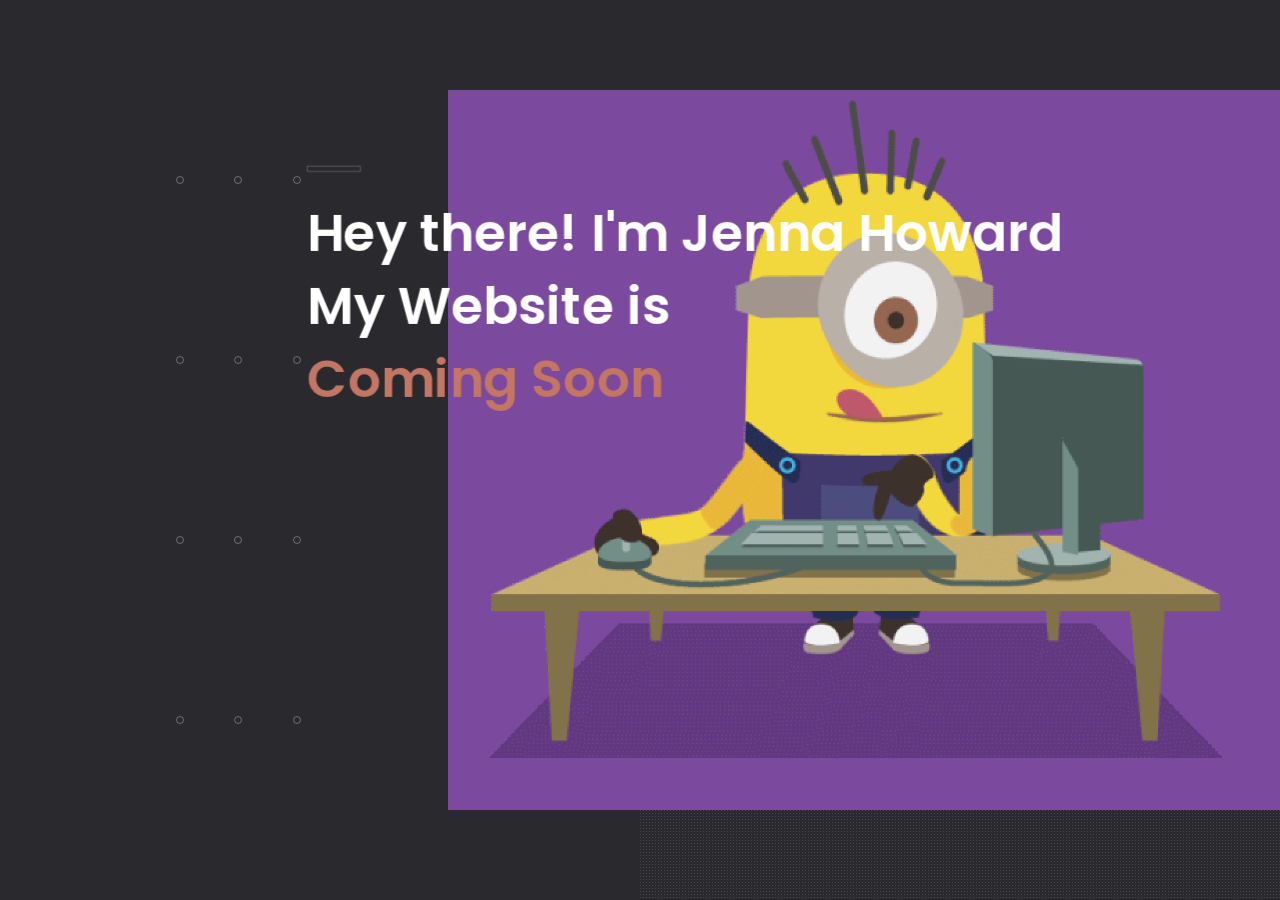
<file: index.html>
<!DOCTYPE HTML>
<html lang="en">

<head>
    <!--=============== basic  ===============-->
    <meta charset="UTF-8">
    <title>J. Howard Design</title>
    <meta name="viewport" content="width=device-width, initial-scale=1.0, minimum-scale=1.0, maximum-scale=1.0, user-scalable=no">
    <meta name="robots" content="index, follow" />
    <meta name="keywords" content="" />
    <meta name="description" content="" />
    <meta property="og:image" content="https://www.jmhoward.design/images/about_photo.png"/>
    <meta property="og:type" content="website"/>
    <meta property="og:url" content="jmhoward.design"/>
    <meta property="og:title" content="J. Howard Design"/>
    <meta property="og:description" content="Innovative solutions for your creative projects."/>
    <!--=============== css  ===============-->
    <link type="text/css" rel="stylesheet" href="css/reset.css">
    <link type="text/css" rel="stylesheet" href="css/plugins.css">
    <link type="text/css" rel="stylesheet" href="css/style.css">
    <link type="text/css" rel="stylesheet" href="css/color.css">
    <!--=============== favicons ===============-->
    <link rel="shortcut icon" href="images/favicon.ico">
</head>

<body>
    <!--loader-->
    <div class="loader-wrap">
        <div class="pin"></div>
    </div>
    <!--loader end-->
            <!-- Main  -->
            <div id="main">
                <div class="cs-wrap">
                    <!-- hero-wrap-->
                    <div class="hero-wrap soon-wrap">
                        <div class="impulse-wrap">
                            <div class="mm-parallax">
                                <div class="half-hero-wrap section-entry">
                                    <h1>Hey there! I'm Jenna Howard<br>My Website is <br><span style="color: #c27663;">Coming Soon</span></h1>
                                    <div class="counter-widget fl-wrap" data-countDate="09/12/2024">
                                    </div>
                                </div>
                                <div class="half-bg">
                                    <div class="bg"  data-bg="/images/minion.gif"></div>
                                    <div class="overlay"></div>
                                </div>
                            </div>
                        </div>
                        <!-- impulse-wrap end-->
                    </div>
                    <!-- hero-wrap end-->
                    <div class="pattern-bg"></div>
                    <div class="half-bg-dec" data-ran="12"></div>
                </div>
            </div>
            <!-- Main end -->
    <!--=============== scripts  ===============-->
    <script type="text/javascript" src="js/jquery.min.js"></script>
    <script type="text/javascript" src="js/plugins.js"></script>
    <script type="text/javascript" src="js/scripts.js"></script>

</body>

</html>
</file>
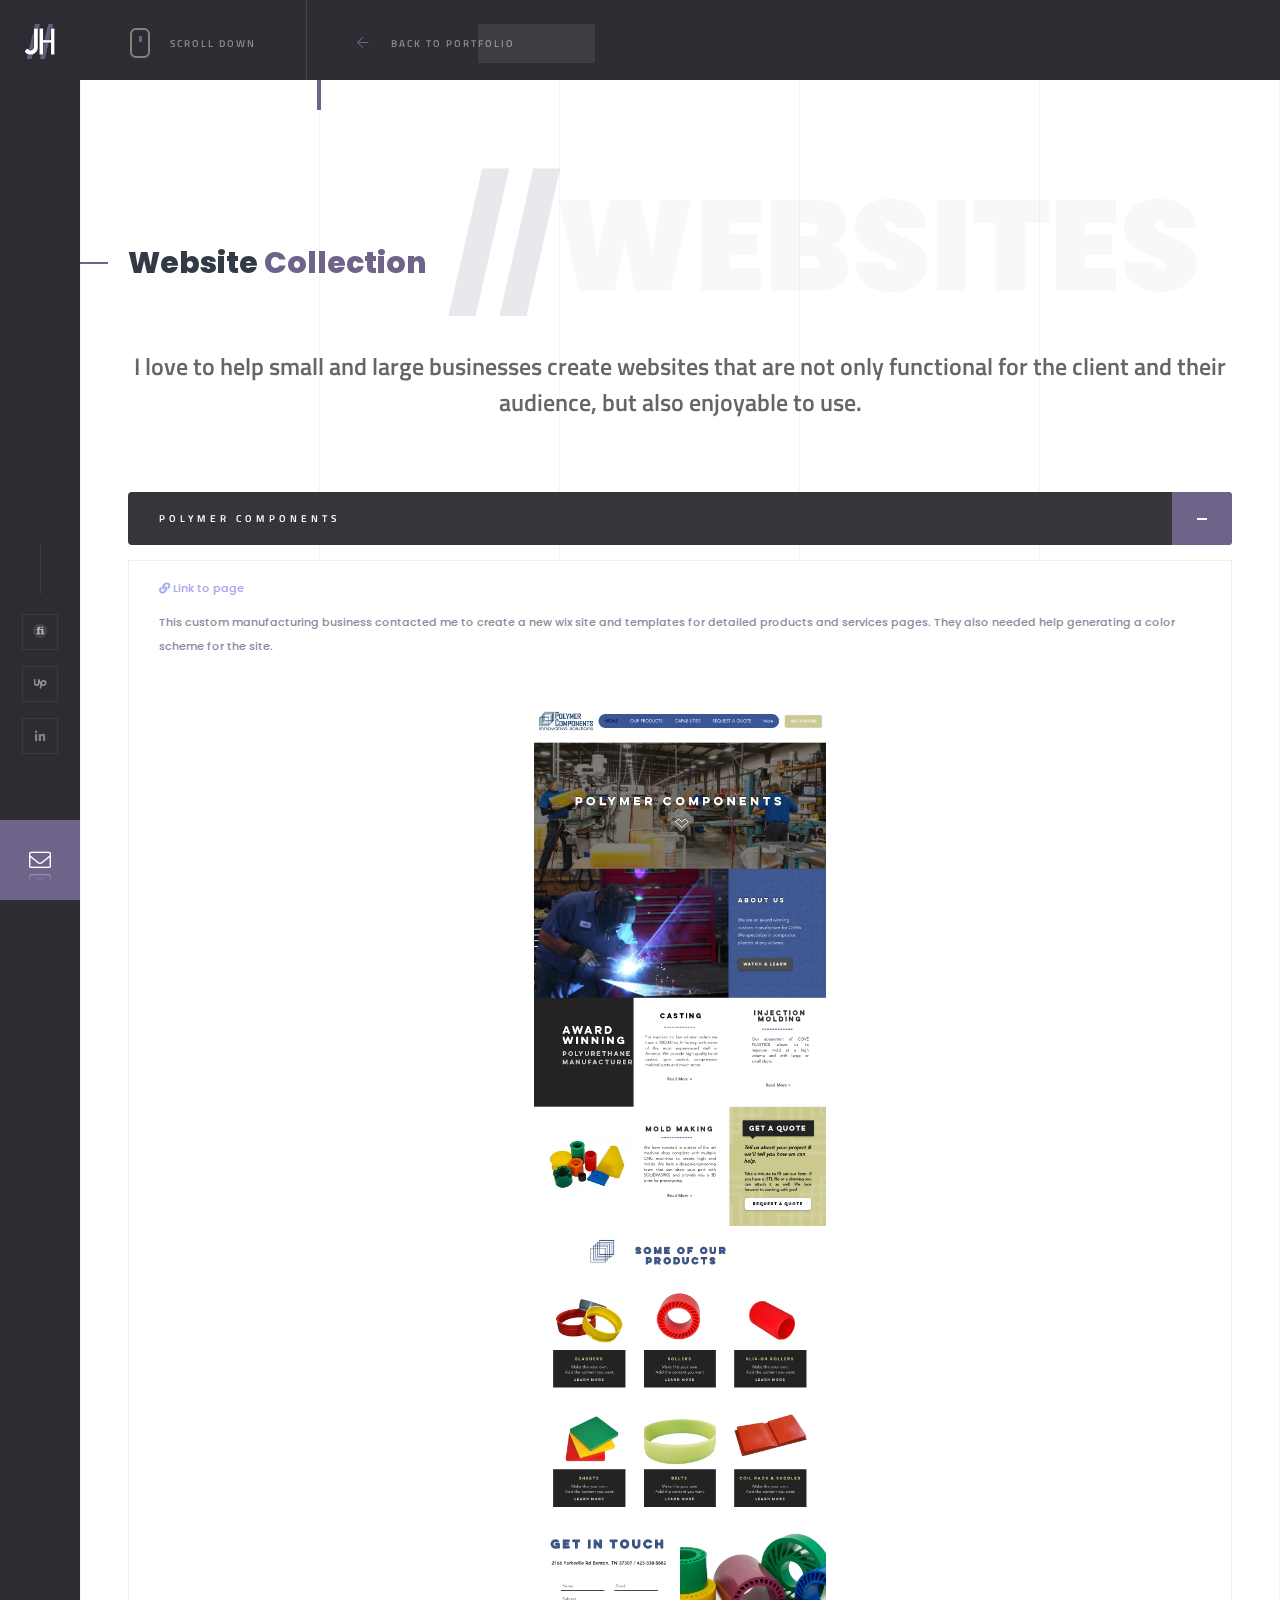
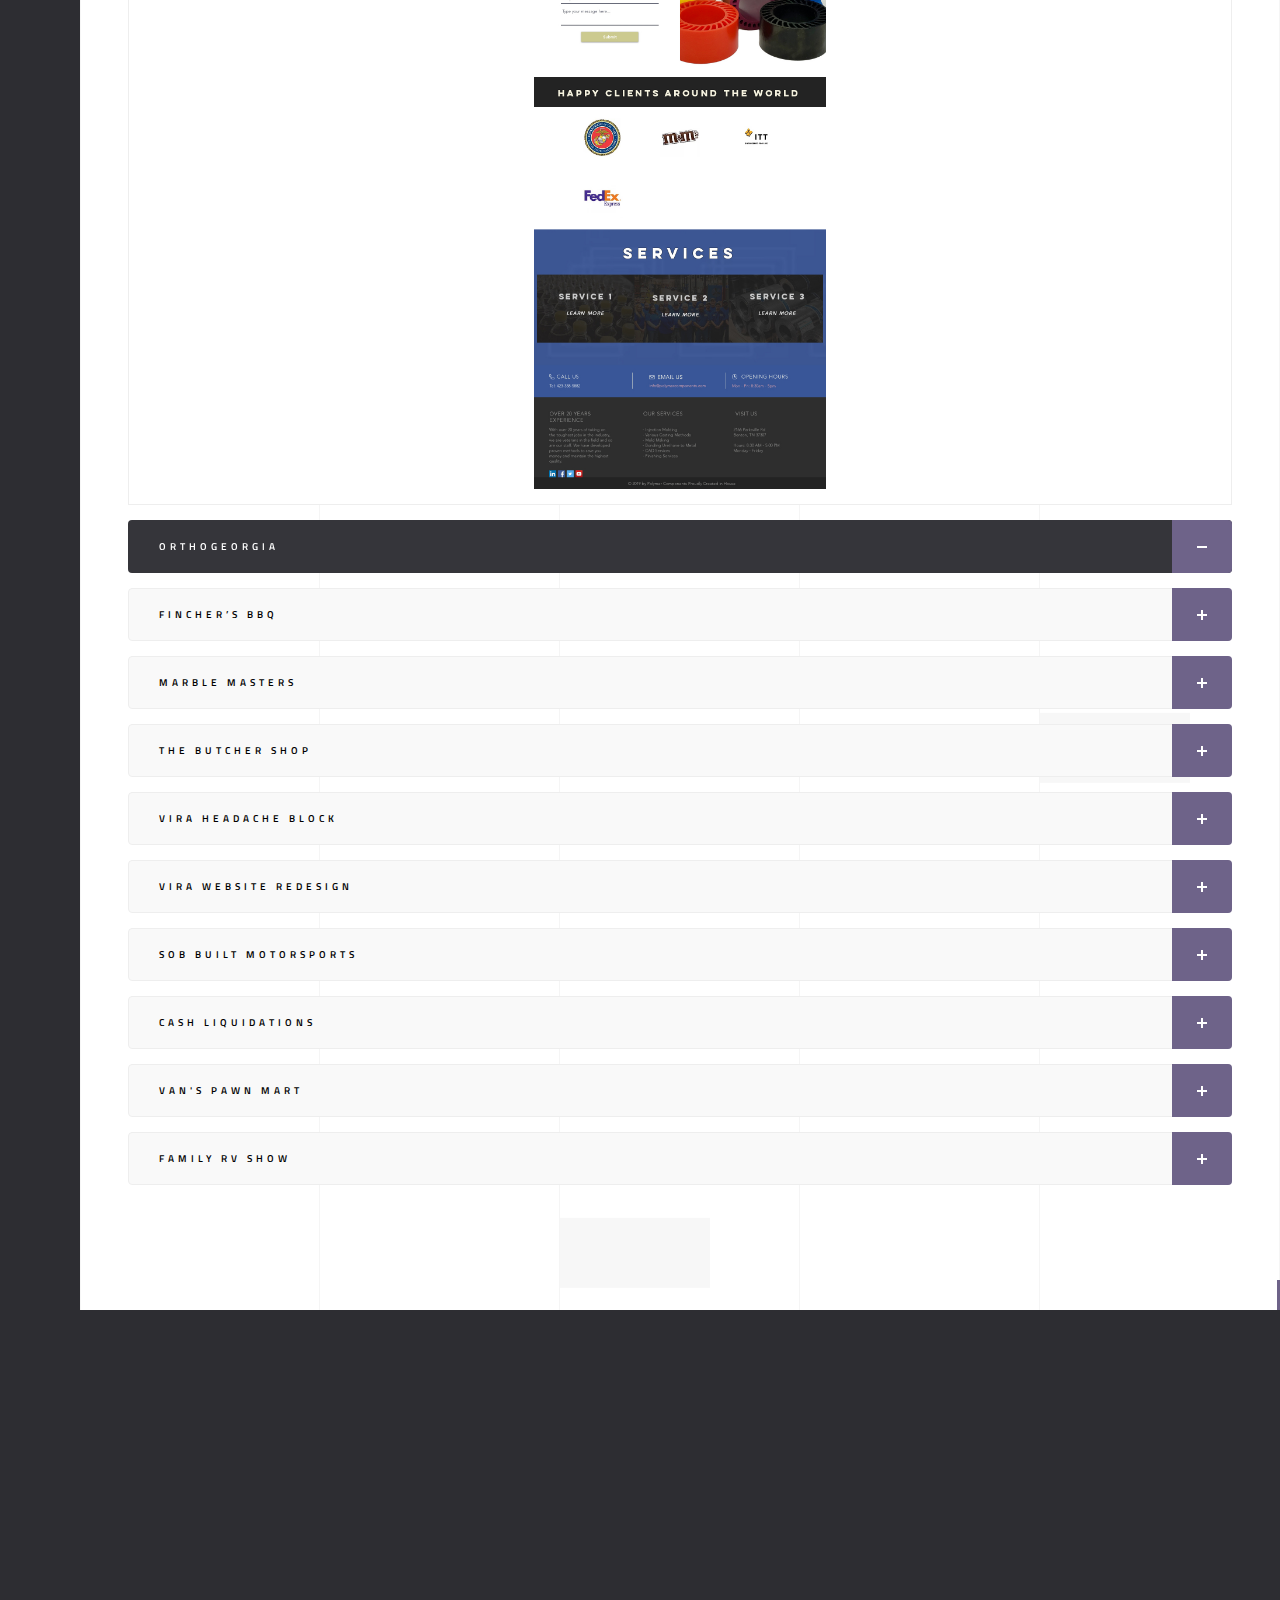
<file: websites/index.html>
<!DOCTYPE HTML>
<html lang="en">

<head>
    <!--=============== basic  ===============-->
    <meta charset="UTF-8">
    <title>Website Collection - J. Howard Design</title>
    <meta name="viewport" content="width=device-width, initial-scale=1.0, minimum-scale=1.0, maximum-scale=1.0, user-scalable=no">
    <meta name="robots" content="index, follow" />
    <meta name="keywords" content="website, design, jenna, howard" />
    <meta name="description" content="Collection by Jenna Howard" />
    <!--=============== css  ===============-->
    <link type="text/css" rel="stylesheet" href="/css/reset.css">
    <link type="text/css" rel="stylesheet" href="/css/plugins.css">
    <link type="text/css" rel="stylesheet" href="/css/style.css">
    <link type="text/css" rel="stylesheet" href="/css/color.css">
    <!--=============== favicons ===============-->
    <link rel="shortcut icon" href="../images/favicon.ico">
</head>

<body>
    <!--loader-->
    <div class="loader-wrap">
        <div class="pin"></div>
    </div>
    <!--loader end-->
    <!-- Main  -->
    <div id="main">
                <!-- header-->
        <header class="main-header">
            <a class="logo-holder" href="/">
                <img src="../images/logo_backup.png" alt="">
            </a>
            <!-- nav-button-wrap-->
            <!-- nav-button-wrap end-->
            <div class="header-social">
<ul>
                    <li><a href="https://www.fiverr.com/jmhoward30" target="_blank"><span class="icon-fiverr-logo"><span class="path1"></span><span class="path2"></span></span>
                        </a></li>
                    <li><a href="https://www.upwork.com/o/profiles/users/_~010809967ed245806d/" target="_blank"><span class="icon-upwork-logo"></span>
                        </a></li>
                    <li><a href="https://linkedin.com/in/jmhoward30" target="_blank"><i class="fab fa-linkedin-in"></i></a></li>

                </ul>
            </div>
            <!--  showshare -->
            <div class="show-share showshare">
                <a href="contacts.html" style="display: block;"><i class="fal fa-envelope" style="color: white;"></i></a>
                <span>Contact me</span>
            </div>
            <!--  showshare end -->
        </header>
        <!--  header end -->
        <!--wrapper-->
        <div id="wrapper" class="single-page-wrap">
            <!-- Content-->
            <div class="content">
                <div class="single-page-decor"></div>
                <!-- single-page-fixed-row-->
                <div class="single-page-fixed-row blog-single-page-fixed-row">
                    <div class="scroll-down-wrap">
                        <div class="mousey">
                            <div class="scroller"></div>
                        </div>
                        <span>Scroll Down</span>
                    </div>
                    <a href="../portfolio.html" class="single-page-fixed-row-link"><i class="fal fa-arrow-left"></i> <span>Back to portfolio</span></a>
                </div>
                <!-- single-page-fixed-row end-->
                <!-- section end-->
                <!-- section-->
                <section data-scrollax-parent="true">
                    <div class="section-subtitle right-pos" data-scrollax="properties: { translateY: '-250px' }"><span>//</span>websites</div>
                    <div class="container">
                        <!-- det box-->
                        <div class="fl-wrap mar-top">
                            <div class="row">
                                <div class="col-md-12">
                                    <div class="details-wrap fl-wrap">
                                        <h3>Website <span>Collection</span></h3>
                                        <div class="clearfix"></div>
                                        <h4 style="margin-top: 2rem; text-align: center; font-size: 24px;">I love to help small and large businesses create websites that are not only functional for the client and their audience, but also enjoyable to use.</h4>
                                    </div>
                                    <!-- accordion-->
                                    <div class="accordion mar-top">
                                                                                <a class="toggle act-accordion" href="#"> Polymer Components <span></span></a>
                                        <div class="accordion-inner visible">
                                            <p><a class="website-link" href="https://cbrett2.wixsite.com/mysite" target="_blank"><i class="fas fa-link"></i>&nbsp;Link to page</a></p>
                                            <p>This custom manufacturing business contacted me to create a new wix site and templates for detailed products and services pages. They also needed help generating a color scheme for the site.</p>
                                            <a href="https://cbrett2.wixsite.com/mysite" target="_blank"><img src="ss/polymer_solutions.jpg" class="respimg-small"></a>
                                        </div>
                                        <a class="toggle act-accordion" href="#"> OrthoGeorgia <span></span></a>
                                        <div class="accordion-inner">
                                            <p><a class="website-link" href="https://www.orthoga.org/" target="_blank"><i class="fas fa-link"></i>&nbsp;Link to page</a></p>
                                            <p>This orthopedic specialists office is a large business in Macon. Their site was extremely dated with a ton of medical content that needed to be migrated and updated. The doctors biographies and headshots all had to be updated as well. Their building is state of the art, so I knew that video elements would look great on a desktop version of the site. I loved editing the homepage icons for specialties and ensuring the information about various procedures and centers was organized efficiently. I wanted to ensure that a patient could easily find a doctor who could help, no matter how deep into the site they went.</p>
                                            <a href="https://www.orthoga.org/" target="_blank"><img src="ss/ortho.jpg" class="respimg-small"></a>
                                        </div>
                                        <a class="toggle" href="#"> Fincher’s BBQ <span></span></a>
                                        <div class="accordion-inner">
                                                                                    <p><a class="website-link" href="https://www.finchersbbqga.com/" target="_blank"><i class="fas fa-link"></i>&nbsp;Link to page</a></p>
                                            <p>Fincher’s Barbeque is a staple in Macon, but their site was lacking modern design and functionality. I created this separate domain for them for both their digital advertising and food delivery needs. They wanted the separate site to be sleek and for it to be easy to find the menu and locations. The client had no recent assets to provide, so I had to find a balance between stock photos and repurposed pictures and content.</p>
                                            <a href="https://www.finchersbbqga.com/" target="_blank"><img src="ss/finchers.jpg" class="respimg-small"></a>
                                        </div>
                                        <a class="toggle" href="#"> Marble Masters <span></span></a>
                                        <div class="accordion-inner">
                                            <p><a class="website-link" href="https://www.marblemasters.com/" target="_blank"><i class="fas fa-link"></i>&nbsp;Link to page</a></p>
                                            <p>Marble Masters has been “middle Georgia's preferred choice for marble, granite, and quartz surfaces for over 20 years”. Their site, housed on the Duda platform, was in serious need of an update. Customers were having a hard time navigating to their residential and commercial services. They also wanted to update the design and content in their gallery. </p>
                                            <a href="https://www.marblemasters.com/" target="_blank"><img src="ss/marble_masters.jpg" class="respimg-small"></a>
                                        </div>
                                        <a class="toggle" href="#"> The Butcher Shop <span></span></a>
                                        <div class="accordion-inner">
                                            <p><a class="website-link" href="https://www.thebutchershopwr.com/" target="_blank"><i class="fas fa-link"></i>&nbsp;Link to page</a></p>
                                            <p>This small market is located in Warner Robins, GA and was in need of a small, simple, and functional site. They started an ad campaign and wanted to direct traffic towards a new site that featured their menu and their weekly specials. I built this site on a web building platform called Duda. I wrote all the copy, added all content,  took the photography of the products and location, and designed the site.</p>
                                            <a href="https://www.thebutchershopwr.com/" target="_blank"><img src="ss/butcher_shop.jpg" class="respimg-small"></a>
                                        </div>
                                        <a class="toggle" href="#"> VIRA Headache Block <span></span></a>
                                        <div class="accordion-inner">
                                            <p><a class="website-link" href="https://www.viralegs.com/headache-block" target="_blank"><i class="fas fa-link"></i>&nbsp;Link to page</a></p>
                                            <p>Headache Block was a specific landing page for a service that this client wanted to direct digital ads to. This page includes an FAQ form and a headache assessment quiz, both created by me.</p>
                                            <a href="https://www.viralegs.com/headache-block" target="_blank"><img src="ss/vira_headache.jpg" class="respimg-small"></a>
                                        </div>
                                        <a class="toggle" href="#"> VIRA Website Redesign <span></span></a>
                                        <div class="accordion-inner">
                                            <p><a class="website-link" href="https://www.viralegs.com/" target="_blank"><i class="fas fa-link"></i>&nbsp;Link to page</a></p>
                                            <p>After I designed a landing page for VIRA, they decided they wanted an entire website redesign. This task was tedious in that all the copy for medical procedures and their multitude of services had to be updated. The client was very particular about the design vision they had. My goal was to make it as functional for a woman or patient seeking information as possible. By simply updating the contact form, the employees in the office were able to sort incoming requests much easier. I am particularly proud of the procedures page and the infographic in the footer of the site.</p>
                                            <a href="https://www.viralegs.com/" target="_blank"><img src="ss/vira_legs.jpg" class="respimg-small"></a>
                                        </div>
                                        <a class="toggle" href="#"> SOB Built Motorsports <span></span></a>
                                        <div class="accordion-inner">
                                            <p><a class="website-link" href="https://www.sobbuilt.com/" target="_blank"><i class="fas fa-link"></i>&nbsp;Link to page</a></p>
                                            <p>This automotive customization shop was a fun client for me because the owner was open to unusual design and offered creative elements that were vital to the overall functionality and appeal of the site. The logos of available products were important to him, as well as the organization of the services and photos of past projects.</p>
                                            <a href="https://www.sobbuilt.com/" target="_blank"><img src="ss/sobbuilt.jpg" class="respimg-small"></a>
                                        </div>
                                        
                                        <a class="toggle" href="#"> Cash Liquidations <span></span></a>
                                        <div class="accordion-inner">
                                            <p><a class="website-link" href="https://www.youcanaffordmore.com/" target="_blank"><i class="fas fa-link"></i>&nbsp;Link to page</a></p>
                                            <p>Located in Forsyth, Cash Liquidations is a furniture liquidation store.Their Duda site needed an update - the functionality wasn’t where they wanted it to be. Besides assisting in the filming of multiple of their commercials, I updated the site (layout and copy) and photoshopped inventory photos to be stand alone on white backgrounds.</p>
                                            <a href="https://www.youcanaffordmore.com/" target="_blank"><img src="ss/cash_liquidations.jpg" class="respimg-small"></a>
                                        </div>
                                        
                                        <a class="toggle" href="#"> Van's Pawn Mart <span></span></a>
                                        <div class="accordion-inner">
                                            <p><a class="website-link" href="https://www.vanspawnmart.com/" target="_blank"><i class="fas fa-link"></i>&nbsp;Link to page</a></p>
                                            <p>The site of a Macon pawn shop, Van’s, was dated and clunky when I first saw it. More importantly, it was difficult for the client to update with information or changes.  With a few color, layout, and font changes the site I created on Duda was much more functional. The home page hero video came from footage I took from productions commercial archive after the client showed interest in adding video content.</p>
                                            <a href="https://www.vanspawnmart/" target="_blank"><img src="ss/vans.jpg" class="respimg-small"></a>
                                        </div>
                                        <a class="toggle" href="#"> Family RV Show <span></span></a>
                                        <div class="accordion-inner">
                                            <p><a class="website-link" href="https://www.familyrvshow.com/" target="_blank"><i class="fas fa-link"></i>&nbsp;Link to page</a></p>
                                            <p>This landing page was for a huge event for Campers Inn RV in association with Mid State RV called the Family RV show and its advertising campaign. When advertising RVs, there is a lot of fine print. I wanted the landing page to flow simply from an eye catching image, to organized/easy-to-read details about special offers, and back to business specific information (with a little razzle dazzle at the end). I built it to be a quick, simple, and functional landing page for the corresponding Facebook and television campaign.</p>
                                            <a href="https://www.familyrvshow.com/" target="_blank"><img src="ss/family_rv_show.jpg" class="respimg-small"></a>
                                        </div>
                                    </div>
                                    <!-- accordion end -->
                                </div>
                            </div>
                            <div class="limit-box fl-wrap"></div>
                        </div>
                        <!-- det box end-->
                    </div>
                    <div class="bg-parallax-module" data-position-top="50" data-position-left="20" data-scrollax="properties: { translateY: '-250px' }"></div>
                    <div class="bg-parallax-module" data-position-top="40" data-position-left="70" data-scrollax="properties: { translateY: '150px' }"></div>
                    <div class="bg-parallax-module" data-position-top="80" data-position-left="80" data-scrollax="properties: { translateY: '350px' }"></div>
                    <div class="bg-parallax-module" data-position-top="95" data-position-left="40" data-scrollax="properties: { translateY: '-550px' }"></div>
                    <div class="sec-lines"></div>
                </section>
                <!-- section end-->
            </div>
            <!-- Content end -->
        <!-- footer-->
            <div class="height-emulator fl-wrap"></div>
            <footer class="main-footer fixed-footer">
                <!--footer-inner-->
                <div class="footer-inner fl-wrap">
                    <div class="container">
                        <div class="partcile-dec" data-parcount="90"></div>
                        <div class="row">
                            <div class="col-md-2">
                                <div class="footer-title fl-wrap">
                                    <span>Howard</span>
                                </div>
                            </div>
                            <div class="col-md-8">
                                <div class="footer-header fl-wrap">Contact Me</div>
                                <!-- footer-box-->
                                <div class="footer-box fl-wrap">
                                    <!-- footer-contacts-->
                                    <div class="footer-contacts fl-wrap">
                                        <ul>
                                            <li><i class="fal fa-phone"></i>
                                                <span>Phone :</span><a>(478) 719 - 0474</a></li>
                                            <li><i class="fal fa-envelope"></i><span>Email :</span><a href="mailto:j.m.howard30@gmail.com">j.m.howard30@gmail.com</a></li>
                                            <li><i class="fal fa-map-marker"></i><span>Address :</span><a href="#">DOWNTOWN MACON, GA</a></li>
                                        </ul>
                                    </div>
                                    <!-- footer end -->
                                    <!-- footer-socilal -->
                                    <div class="footer-socilal fl-wrap">
                                        <ul>
                                            <li><a href="https://www.linkedin.com/in/jmhoward30" target="_blank"><i class="fab fa-linkedin-in"></i></a></li>
                                        </ul>
                                    </div>
                                    <!-- footer-socilal end -->
                                </div>
                                <!-- footer-box end-->
                            </div>
                        </div>
                    </div>
                </div>
                <!--footer-inne endr-->
                <!--subfooter-->
                <div class="subfooter fl-wrap">
                    <div class="container">
                        <!-- policy-box-->
                        <div class="policy-box">
                            <span>&#169; J. Howard 2019 / All rights reserved. </span>
                        </div>
                        <!-- policy-box end-->
                        <a href="#" class="to-top color-bg"><i class="fal fa-angle-up"></i><span></span></a>
                    </div>
                </div>
                <!--subfooter end-->
            </footer>
            <!-- footer end-->

        </div>
        <!--   content end -->
        <!-- share-wrapper -->
        <div class="share-wrapper isShare">
            <div class="share-title"><span>Share</span></div>
            <div class="close-share soa"><span>Close</span><i class="fal fa-times"></i></div>
            <div class="share-inner soa">
                <div class="share-container"></div>
            </div>
        </div>
        <!-- share-wrapper end -->
    </div>
    <!-- Main end -->
    <!--=============== scripts  ===============-->
    <script type="text/javascript" src="../js/jquery.min.js"></script>
    <script type="text/javascript" src="../js/plugins.js"></script>
    <script type="text/javascript" src="../js/scripts.js"></script>

</body>
</html>
</file>
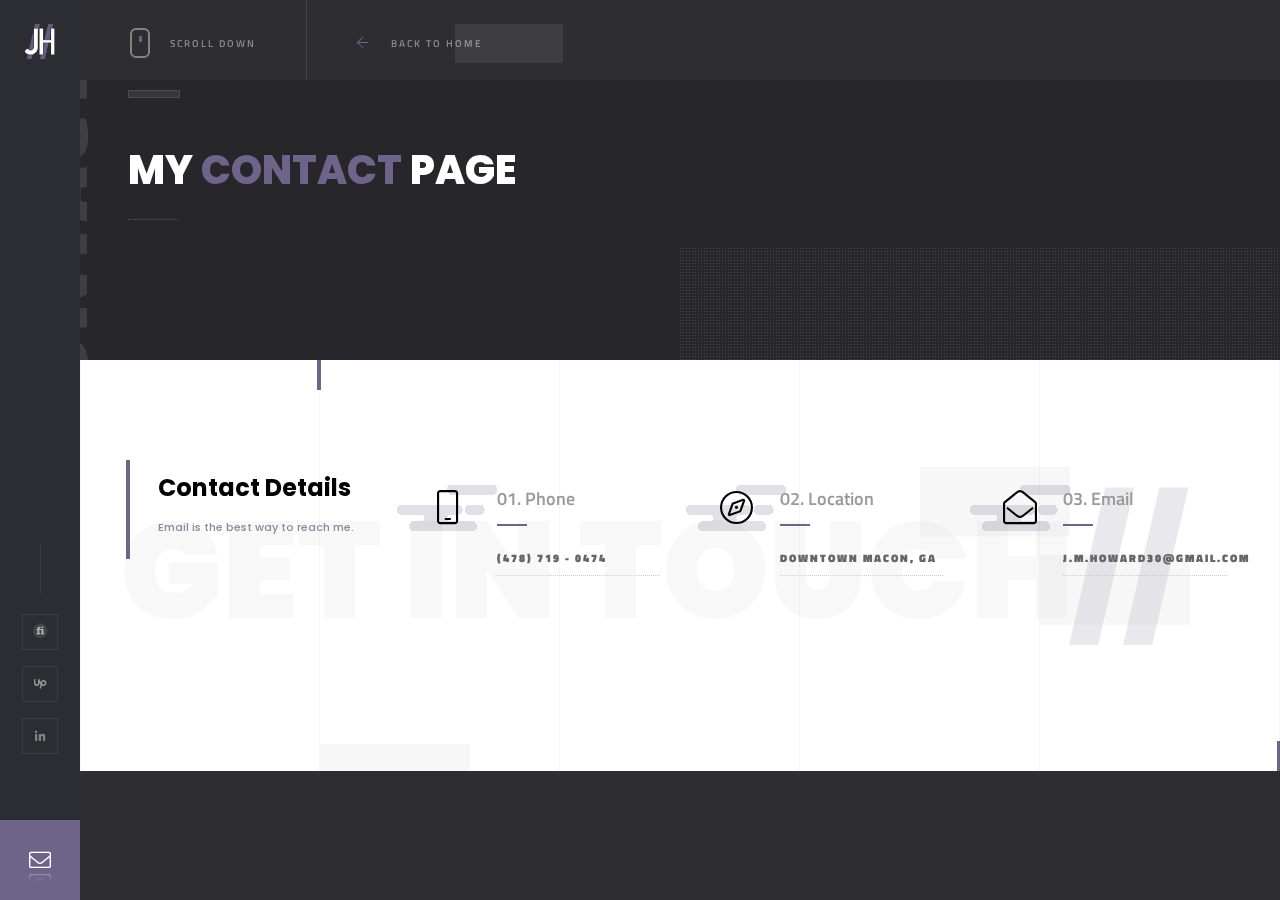
<file: contacts.html>
<!DOCTYPE HTML>
<html lang="en">

<head>
    <!--=============== basic  ===============-->
    <meta charset="UTF-8">
    <title>Contact Me - J. Howard</title>
    <meta name="viewport" content="width=device-width, initial-scale=1.0, minimum-scale=1.0, maximum-scale=1.0, user-scalable=no">
    <meta name="robots" content="index, follow" />
    <meta name="keywords" content="contact, jenna, howard" />
    <meta name="description" content="Contact Jenna Howard" />
    <!--=============== css  ===============-->
    <link type="text/css" rel="stylesheet" href="css/reset.css">
    <link type="text/css" rel="stylesheet" href="css/plugins.css">
    <link type="text/css" rel="stylesheet" href="css/style.css">
    <link type="text/css" rel="stylesheet" href="css/color.css">
    <!--=============== favicons ===============-->
    <link rel="shortcut icon" href="images/favicon.ico">
</head>

<body>
    <!--loader-->
    <div class="loader-wrap">
        <div class="pin"></div>
    </div>
    <!--loader end-->
    <!-- Main  -->
    <div id="main">
        <!-- header-->
        <header class="main-header">
            <a class="logo-holder" href="/">
                <img src="images/logo_backup.png" alt="">
            </a>
            <!-- nav-button-wrap end-->
            <div class="header-social">
<ul>
                    <li><a href="https://www.fiverr.com/jmhoward30" target="_blank"><span class="icon-fiverr-logo"><span class="path1"></span><span class="path2"></span></span>
                        </a></li>
                    <li><a href="https://www.upwork.com/o/profiles/users/_~010809967ed245806d/" target="_blank"><span class="icon-upwork-logo"></span>
                        </a></li>
                    <li><a href="https://linkedin.com/in/jmhoward30" target="_blank"><i class="fab fa-linkedin-in"></i></a></li>
                </ul>
            </div>
            <!--  showshare -->
            <div class="show-share showshare">
                <a href="contacts.html" style="display: block;"><i class="fal fa-envelope" style="color: white;"></i></a>
                <span>Contact Me</span>
            </div>
            <!--  showshare end -->
        </header>
        <!--  header end -->
        <!--wrapper-->
        <div id="wrapper" class="single-page-wrap">
            <!-- Content-->
            <div class="content">
                <div class="single-page-decor"></div>
                <div class="single-page-fixed-row">
                    <div class="scroll-down-wrap">
                        <div class="mousey">
                            <div class="scroller"></div>
                        </div>
                        <span>Scroll Down</span>
                    </div>
                    <a href="/" class="single-page-fixed-row-link"><i class="fal fa-arrow-left"></i> <span>Back to home</span></a>
                </div>
                <!-- section-->
                <section class="parallax-section dark-bg sec-half" data-scrollax-parent="true" style="padding: 40px 0 ">
                    <div class="bg par-elem" data-bg="" data-scrollax="properties: { translateY: '30%' }"></div>
                    <div class="overlay"></div>
                    <div class="pattern-bg"></div>
                    <div class="container">
                        <div class="section-title">
                            <h2>My <span>Contact </span> Page</h2>
                            <div class="horizonral-subtitle"><span>Contacts</span></div>
                        </div>
                    </div>
                </section>
                <!-- section end-->
                <!-- section end-->
                <section data-scrollax-parent="true" id="sec1">
                    <div class="section-subtitle" data-scrollax="properties: { translateY: '-150px' }">Get in Touch<span>//</span></div>
                    <div class="container">
                        <!-- contact details -->
                        <div class="fl-wrap   mar-bottom">
                            <div class="row">
                                <div class="col-md-3">
                                    <div class="pr-title fl-wrap">
                                        <h3>Contact Details</h3>
                                        <span>Email is the best way to reach me.</span>
                                    </div>
                                </div>
                                <div class="col-md-9">
                                    <!-- features-box-container -->
                                    <div class="features-box-container single-serv fl-wrap">
                                        <div class="row">
                                            <!--features-box -->
                                            <div class="features-box col-md-4">
                                                <div class="time-line-icon">
                                                    <i class="fal fa-mobile-android"></i>
                                                </div>
                                                <h3>01. Phone</h3>
                                                <a>(478) 719 - 0474</a>
                                            </div>
                                            <!-- features-box end  -->
                                            <!--features-box -->
                                            <div class="features-box col-md-4">
                                                <div class="time-line-icon">
                                                    <i class="fal fa-compass"></i>
                                                </div>
                                                <h3>02. Location</h3>
                                                <a>Downtown Macon, GA</a>
                                            </div>
                                            <!-- features-box end  -->
                                            <!--features-box -->
                                            <div class="features-box col-md-4">
                                                <div class="time-line-icon">
                                                    <i class="fal fa-envelope-open"></i>
                                                </div>
                                                <h3>03. Email</h3>
                                                <a href="mailto:j.m.howard30@gmail.com">j.m.howard30@gmail.com</a>
                                            </div>
                                            <!-- features-box end  -->
                                        </div>
                                    </div>
                                    <!-- features-box-container end  -->
                                </div>
                            </div>
                        </div>
                    </div>
                    <div class="bg-parallax-module" data-position-top="70" data-position-left="20" data-scrollax="properties: { translateY: '-250px' }"></div>
                    <div class="bg-parallax-module" data-position-top="40" data-position-left="70" data-scrollax="properties: { translateY: '150px' }"></div>
                    <div class="bg-parallax-module" data-position-top="80" data-position-left="80" data-scrollax="properties: { translateY: '350px' }"></div>
                    <div class="bg-parallax-module" data-position-top="95" data-position-left="40" data-scrollax="properties: { translateY: '-550px' }"></div>
                    <div class="sec-lines"></div>
                </section>
                <!-- section end-->
            </div>
            <!-- Content end -->

            <!-- footer end-->
        </div>
        <!--   wrapper end -->
        <!-- share-wrapper -->
        <div class="share-wrapper isShare">
            <div class="share-title"><span>Share</span></div>
            <div class="close-share soa"><span>Close</span><i class="fal fa-times"></i></div>
            <div class="share-inner soa">
                <div class="share-container"></div>
            </div>
        </div>
        <!-- share-wrapper end -->
    </div>
    <!-- Main end -->
    <!--=============== scripts  ===============-->
    <script type="text/javascript" src="js/jquery.min.js"></script>
    <script type="text/javascript" src="js/plugins.js"></script>
    <script type="text/javascript" src="js/scripts.js"></script>
    <script type="text/javascript" src="https://maps.google.com/maps/api/js?key=AIzaSyDwJSRi0zFjDemECmFl9JtRj1FY7TiTRRo"></script>
    <script type="text/javascript" src="js/map.js"></script>
</body>

</html>
</file>
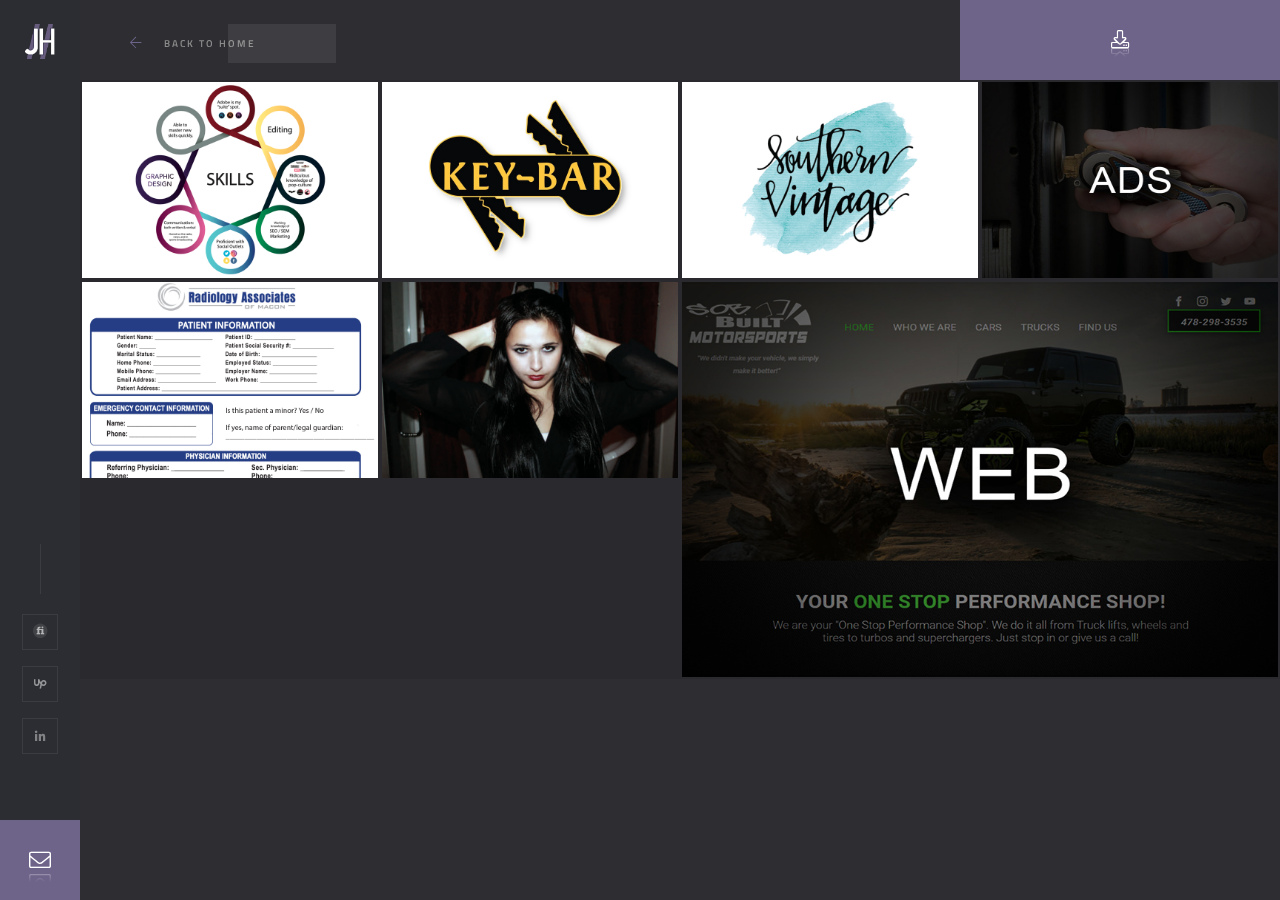
<file: portfolio.html>
<!DOCTYPE HTML>
<html lang="en">

<head>
    <!--=============== basic  ===============-->
    <meta charset="UTF-8">
    <title>Portfolio - Jenna Howard</title>
    <meta name="viewport" content="width=device-width, initial-scale=1.0, minimum-scale=1.0, maximum-scale=1.0, user-scalable=no">
    <meta name="robots" content="index, follow" />
    <meta name="keywords" content="" />
    <meta name="description" content="" />
    <!--=============== css  ===============-->
    <link type="text/css" rel="stylesheet" href="css/reset.css">
    <link type="text/css" rel="stylesheet" href="css/plugins.css">
    <link type="text/css" rel="stylesheet" href="css/style.css">
    <link type="text/css" rel="stylesheet" href="css/color.css">
    <!--=============== favicons ===============-->
    <link rel="shortcut icon" href="images/favicon.ico">
</head>

<body>
    <!--loader-->
    <div class="loader-wrap">
        <div class="pin"></div>
    </div>
    <!--loader end-->
    <!-- Main  -->
    <div id="main">
        <!-- header-->
        <header class="main-header">
            <a class="logo-holder" href="/">
                <img src="images/logo_backup.png" alt="">
            </a>

            <!-- nav-button-wrap end-->
            <div class="header-social">
<ul>
                    <li><a href="https://www.fiverr.com/jmhoward30" target="_blank"><span class="icon-fiverr-logo"><span class="path1"></span><span class="path2"></span></span>
                        </a></li>
                    <li><a href="https://www.upwork.com/o/profiles/users/_~010809967ed245806d/" target="_blank"><span class="icon-upwork-logo"></span>
                        </a></li>
                    <li><a href="https://linkedin.com/in/jmhoward30" target="_blank"><i class="fab fa-linkedin-in"></i></a></li>

                </ul>
            </div>
            <!--  showshare -->
            <div class="show-share showshare">
                <a href="contacts.html" style="display: block;"><i class="fal fa-envelope" style="color: white;"></i></a>
                <span>Contact me</span>
            </div>
            <!--  showshare end -->
        </header>
        <!--  header end -->
        <!--wrapper-->
        <div id="wrapper" class="single-page-wrap">
            <!-- Content-->
            <div class="content">
                <div class="single-page-decor"></div>
                <div class="single-page-fixed-row">
                    <div class="scroll-down-wrap" style="all: unset;">
                    </div>
                    <a href="/" class="single-page-fixed-row-link"><i class="fal fa-arrow-left"></i> <span>Back to home</span></a>
                </div>
                <!-- section-->
                <section class="no-padding dark-bg">
                    <!-- portfolio start -->
                    <div class="gallery-items min-pad hde four-column">
                        <!-- gallery-item-->
                        <div class="gallery-item web branding">
                            <div class="grid-item-holder">
                                <img src="assets/portfolio_objects/1_skills/skills_thumbnail.png" alt="">
                                <div class="box-item hd-box">
                                    <div class=" fl-wrap full-height">
                                        <div class="hd-box-wrap">
                                            <h2><a href="assets/portfolio_objects/1_skills/1.pdf" target="_blank">My Skills</a></h2>
                                            <p><a>Design </a></p>
                                        </div>
                                    </div>
                                </div>
                            </div>
                        </div>
                        <!-- gallery-item end-->
                        <!-- gallery-item-->
                        <div class="gallery-item photography">
                            <div class="grid-item-holder">
                                <img src="assets/portfolio_objects/2_keybar/thumbnail.png" alt="">
                                <div class="box-item hd-box">
                                    <div class=" fl-wrap full-height">
                                        <div class="hd-box-wrap">
                                            <h2><a href="/assets/portfolio_objects/2_keybar/keybar.pdf" target="_blank">Keybar Collection</a></h2>
                                            <p><a> Photography </a> <a> Design</a></p>
                                        </div>
                                    </div>
                                </div>
                            </div>
                        </div>
                        <!-- gallery-item end-->


                        <!-- gallery-item-->
                        <div class="gallery-item web branding ">
                            <div class="grid-item-holder">
                                <a href="assets/portfolio_objects/3_sovintage/so_vintage.pdf" target="_blank">
                                    <img src="assets/portfolio_objects/3_sovintage/thumbnail.png" alt="">
                                </a>
                                <div class="box-item hd-box">
                                    <div class=" fl-wrap full-height">
                                        <div class="hd-box-wrap">
                                            <h2><a href="assets/portfolio_objects/3_sovintage/so_vintage.pdf" target="_blank">Southern Vintage Collection</a></h2>
                                            <p><a>Photography </a> <a> Branding </a></p>
                                        </div>
                                    </div>
                                </div>
                            </div>
                        </div>
                        <!-- gallery-item end-->
                        <!-- gallery-item-->
                        <div class="gallery-item web">
                            <div class="grid-item-holder">
                                <img src="assets/portfolio_objects/6_ads/thumbnail.jpg" alt=""></a>
                                <div class="box-item hd-box">
                                    <div class=" fl-wrap full-height">
                                        <div class="hd-box-wrap">
                                            <h2><a href="assets/portfolio_objects/6_ads/ads.pdf" target="_blank">Ads Collection - Assorted</a></h2>
                                            <p><a>Design </a> <a> Branding</a></p>
                                        </div>
                                    </div>
                                </div>
                            </div>
                        </div>
                        <!-- gallery-item end-->
                        <!-- gallery-item-->
                        <div class="gallery-item uides photography">
                            <div class="grid-item-holder">
                                <img src="assets/portfolio_objects/7_radiology/thumbnail.png" alt="">
                                <div class="box-item hd-box">
                                    <div class=" fl-wrap full-height">
                                        <div class="hd-box-wrap">
                                            <h2><a href="assets/portfolio_objects/7_radiology/forms.pdf" target="_blank">Radiology Forms Collection</a></h2>
                                        </div>
                                    </div>
                                </div>
                            </div>
                        </div>
                        <!-- gallery-item end-->
                        <!-- gallery-item-->
                        <div class="gallery-item uides web">
                            <div class="grid-item-holder">
 
                                <img src="assets/portfolio_objects/5_cris/thumbnail.png" alt="">
                                <div class="box-item hd-box">
                                    <div class=" fl-wrap full-height">
                                        <div class="hd-box-wrap">
                                            <h2><a href="assets/portfolio_objects/5_cris/cristina%20of%20the%20light.pdf" target="_blank">Cristina of the Light Collection  </a></h2>
                                            <p><a>Writing </a> <a>Photography</a></p>
                                        </div>
                                    </div>
                                </div>
                            </div>
                        </div>
                        <!-- gallery-item end-->
                        <!-- gallery-item-->
                        <div class="gallery-item branding gallery-item-second">
                            <div class="grid-item-holder">
                                <img src="assets/portfolio_objects/4_websites/thumbnail.jpg" alt="">
                                <div class="box-item hd-box">
                                    <div class=" fl-wrap full-height">
                                        <div class="hd-box-wrap">
                                            <h2><a href="/websites/">Websites Collection</a></h2>
                                            <p><a>Web Design</a> <a> Branding</a></p>
                                        </div>
                                    </div>
                                </div>
                            </div>
                        </div>
                        <!-- gallery-item end-->
                    </div>
                    <!-- portfolio end -->
                </section>
                <!-- section end-->
            </div>
            <!-- Content end -->
        </div>
        <!--   content end -->
        <!-- share-wrapper -->
        <div class="share-wrapper isShare">
            <div class="share-title"><span>Share</span></div>
            <div class="close-share soa"><span>Close</span><i class="fal fa-times"></i></div>
            <div class="share-inner soa">
                <div class="share-container"></div>
            </div>
        </div>
        <!-- share-wrapper end -->
    </div>
    <a class="contact-btn color-bg" href="assets/portfolio_objects/collection.pdf" target="_blank" style="width: 25%;"><i class="fal fa-download"></i><span>Download All (PDF) </span></a>
    <!-- Main end -->
    <!--=============== scripts  ===============-->
    <script type="text/javascript" src="js/jquery.min.js"></script>
    <script type="text/javascript" src="js/plugins.js"></script>
    <script type="text/javascript" src="js/scripts.js"></script>
</body>

</html>
</file>
<file: css/style.css>
@charset "utf-8";
/*-------------Fonts---------------------------------------*/

@import url('https://fonts.googleapis.com/css?family=Montserrat:400,500,600,700,800,900|Poppins:400,500,600,700,800,900|Titillium+Web:400,600,700&subset=cyrillic,cyrillic-ext,devanagari,latin-ext,vietnamese');



@font-face {
  font-family: 'icomoon';
  src:  url('../fonts/icomoon.eot?yvf5lr');
  src:  url('../fonts/icomoon.eot?yvf5lr#iefix') format('embedded-opentype'),
    url('../fonts/icomoon.ttf?yvf5lr') format('truetype'),
    url('../fonts/icomoon.woff?yvf5lr') format('woff'),
    url('../fonts/icomoon.svg?yvf5lr#icomoon') format('svg');
  font-weight: normal;
  font-style: normal;
  font-display: block;
}

[class^="icon-"], [class*=" icon-"] {
  /* use !important to prevent issues with browser extensions that change fonts */
  font-family: 'icomoon' !important;
  speak: none;
  font-style: normal;
  font-weight: normal;
  font-variant: normal;
  text-transform: none;
  line-height: 1;

  /* Better Font Rendering =========== */
  -webkit-font-smoothing: antialiased;
  -moz-osx-font-smoothing: grayscale;
}

/*-------------General Style---------------------------------------*/

.icon-upwork-logo:before {
  content: "\e900";
  color: rgb(255, 255, 255, .5);
  font-size: 120%;
}
.icon-fiverr-logo .path1:before {
  content: "\e901";
  color: rgb(255, 255, 255, 0.1);
    font-size: 120%;
}
.icon-fiverr-logo .path2:before {
  content: "\e902";
  margin-left: -1em;
  color: rgb(255, 255, 255,.6);
    font-size: 120%;
}

html {
	overflow-x: hidden !important;
	height: 100%;
}
body {
	margin: 0;
	padding: 0;
	font-weight: 400;
	font-size: 13px;
	height: 100%;
	text-align: center;
	background: #2D2D32;
	color: #000;
	font-family: 'Titillium Web', sans-serif;
}
@-o-viewport {
	width: device-width;
}
@-ms-viewport {
	width: device-width;
}
@viewport {
	width: device-width;
}
/* ---------Page preload--------------------------------------*/

.loader-wrap {
	position: fixed;
	width: 100%;
	height: 100%;
	z-index: 200;
	background: #2A2A2E;
	top: 0;
	overflow: hidden;
	left: 0;
	-webkit-transform: translate3d(0, 0, 0);
}
.pin {
	position: absolute;
	top: 50%;
	left: 30%;
	margin-left: 50px;
	width: 200px;
	height: 40px;
	text-transform: uppercase;
	letter-spacing: 10px;
	font-size: 12px;
	font-weight: 400;
	margin-top: -20px;
	color: rgba(255, 255, 255, 0.31);
	font-family: 'Poppins', sans-serif;
	text-align: left;
}
.pin:after {
	content: "Howard : ";
	position: absolute;
	left: -100%;
	color: rgba(255, 255, 255, 0.51);
}
.pin:before {
	content: "Loading";
	position: absolute;
	overflow: hidden;
	max-width: 0;
	text-align: left;
	animation: pinanim 2.2s ease-out infinite;
}
@keyframes pinanim {
	0% {
		max-width: 0;
	}
	100% {
		max-width: 100%;
	}
}
@keyframes pinanim {
	0% {
		max-width: 0;
	}
	100% {
		max-width: 100%;
	}
}
/*--------------Typography--------------------------------------*/
p {
	font-size: 11px;
	line-height: 24px;
	padding-bottom: 10px;
	font-weight: 500;
	color: #878C9F;
	font-family: 'Poppins', sans-serif;
}
blockquote {
	float: left;
	padding: 10px 20px;
	margin: 0 0 20px;
	font-size: 17.5px;
	border-left: 15px solid #eee;
	position: relative;
}
blockquote:before {
	font-family: Font Awesome\ 5 Pro;
	content: "\f10e";
	position: absolute;
	color: #ccc;
	bottom: 3px;
	font-size: 43px;
	right: 6px;
	opacity: 0.4
}
blockquote p {
	font-family: Georgia, "Times New Roman", Times, serif;
	font-style: italic;
	color: #666;
}
.bold-title {
	margin: 15px 0;
	font-size: 24px;
	text-align: left;
	font-weight: 600;
}
/*--------------General--------------------------------------*/
#main {
	height: 100%;
	width: 100%;
	position: absolute;
	top: 0;
	left: 0;
	z-index: 2;
	opacity: 0;
}
.fl-wrap {
	float: left;
	width: 100%;
	position: relative;
}
.hero-section {
	padding: 250px 0 450px;
}
.content {
	float: left;
	width: 100%;
	position: relative;
	padding-left: 80px;
	z-index: 5;
}
.content.full-height {
	z-index: 6;
}
.container {
	max-width: 1224px;
	width: 92%;
	margin: 0 auto;
	position: relative;
	z-index: 5;
}
#wrapper {
	position: absolute;
	top: 0;
	left: 0;
	right: 0;
	bottom: 0;
	z-index: 3;
}
.single-page-wrap {
	padding-top: 80px;
}
.single-page-decor {
	position: fixed;
	top: 0;
	left: 80px;
	right: 0;
	height: 80px;
	z-index: 14;
	background: #2D2D32;
	-webkit-transform: translate3d(0, 0, 0);
}
.single-page-fixed-row {
	position: fixed;
	top: 0;
	left: 80px;
	right: 0;
	height: 80px;
	z-index: 14;
	-webkit-transform: translate3d(0, 0, 0);
}
.single-page-fixed-row-link {
	float: left;
	margin-left: 50px;
	text-align: left;
	top: 32px;
}
.single-page-fixed-row-link i {
	padding-right: 20px;
}
.single-page-fixed-row-link span {
	font-weight: 600;
	text-transform: uppercase;
	font-size: 10px;
	letter-spacing: 2px;
	color: #8B8B8B;
	position: relative;
}
.single-page-fixed-row-link span:before {
	content: '';
	position: absolute;
	left: 70%;
	right: -80px;
	top: -12px;
	bottom: -12px;
	background: rgba(255, 255, 255, 0.081);
	-webkit-transition: all 0.2s ease-in-out;
	transition: all 0.2s ease-in-out;
}
.single-page-fixed-row-link:hover span:before {
	left: 20%;
}
.respimg {
	width: 100%;
	height: auto;
}

.respimg-small{
    width: 28%;
    height: auto;
    margin: 0 auto;
    align-content: center;
    margin-top: 2rem;
}

.bg {
	position: absolute;
	top: 0;
	left: 0;
	width: 100%;
	height: 100%;
	z-index: 1;
	background-size: cover;
	background-attachment: scroll;
	background-position: center;
	background-repeat: repeat;
	background-origin: content-box;
}
.overlay {
	position: absolute;
	top: 0;
	left: 0;
	width: 100%;
	height: 100%;
	background: #000;
	opacity: 0.05;
	z-index: 3;
}
/* ------header------------------------------------------------------------ */
.main-header {
	position: fixed;
	top: 0;
	left: 0;
	width: 80px;
	height: 100%;
	z-index: 100;
	-webkit-transform: translate3d(0, 0, 0);
}
.main-header:before {
	content: '';
	position: absolute;
	top: 0;
	left: 0;
	width: 100%;
	height: 100%;
	background: #2C2D32;
	opacity: 0.6;
}
.logo-holder {
	float: left;
	width: 80px;
	height: 80px;
	line-height: 80px;
}
.logo-holder img {
	width: 30px;
	height: auto;
}
.nav-button {
	width: 28px;
	height: 50px;
	display: inline-block;
	cursor: pointer;
	position: relative;
	margin-top: 30px;
}
.nav-button span {
	width: 100%;
	float: left;
	margin-bottom: 6px;
	height: 2px;
	background: #fff;
	position: relative;
	-webkit-transition: all 0.2s ease-in-out;
	transition: all 0.2s ease-in-out;
}
.nav-button .ncs {
	width: 70%;
}
.nav-button .nbs,
.nav-button.cmenu:hover .nbs {
	width: 0;
}
.nav-button:hover .ncs,
.nav-button:hover .nbs {
	width: 100%;
}
.nav-button.cmenu .nos {
	-webkit-transform: rotate(-45deg);
	-moz-transform: rotate(-45deg);
	-o-transform: rotate(-45deg);
	-ms-transform: rotate(-45deg);
	transform: rotate(-45deg);
	margin-bottom: 0;
	top: 8.5px;
}
.nav-button.cmenu .ncs {
	-webkit-transform: rotate(45deg);
	-moz-transform: rotate(45deg);
	-o-transform: rotate(45deg);
	-ms-transform: rotate(45deg);
	transform: rotate(45deg);
	margin-bottom: 0;
	top: 6px;
	width: 100%;
}
.nav-button:hover .menu-button-text {
	color: #fff;
}
.menu-button-text {
	position: absolute;
	left: 0;
	width: 100%;
	bottom: -1px;
	color: rgba(255, 255, 255, 0.41);
	font-size: 10px;
	font-weight: 400;
	text-transform: uppercase;
	letter-spacing: 2px;
}
.nav-button.cmenu .menu-button-text {
	margin-top: 16px;
}
.header-social {
	position: absolute;
	bottom: 130px;
	width: 100%;
	left: 0;
}
.header-social:before {
	content: '';
	position: absolute;
	top: -70px;
	width: 1px;
	height: 50px;
	left: 50%;
	background: rgba(255, 255, 255, 0.08);
}
.header-social li {
	float: left;
	width: 100%;
	margin-bottom: 16px;
}
.header-social li a {
	display: inline-block;
	width: 36px;
	height: 36px;
	line-height: 36px;
	color: rgba(255, 255, 255, 0.41);
	font-size: 12px;
	border: 1px solid rgba(255, 255, 255, 0.08);
	-webkit-transition: all 300ms linear;
	transition: all 300ms linear;
}
.header-social li a:hover {
	border-radius: 100%;
	color: #fff;
}
.contact-btn {
	position: fixed;
	top: 0;
	right: 0;
	font-size: 18px;
	color: #fff;
	width: 80px;
	text-align: center;
	z-index: 52;
	cursor: pointer;
	height: 80px;
	line-height: 80px;
	-webkit-transform: translate3d(0, 0, 0);
}
/*------ navigation  ------------------------------------------------*/

.header-logo {
	float: left;
	position: absolute;
	top: 110px;
	left: 170px;
}
.header-logo:before {
	content: '';
	position: absolute;
	right: -100px;
	left: 90px;
	top: -10px;
	bottom: -13px;
	background: rgba(255, 255, 255, 0.031);
	z-index: -1;
	-webkit-transition: all 300ms linear;
	transition: all 300ms linear;
}
.header-logo:hover:before {
	left: calc(100% + 100px);
}
.header-logo img {
	height: 18px;
	width: auto;
}
.nav-holder {
	position: fixed;
	top: 0;
	left: -1064px;
	bottom: 0;
	z-index: 99;
	width: 600px;
	background: #252425;
	overflow: auto;
	padding: 35px 30px 35px 160px;
	opacity: 0;
	-webkit-transform: translate3d(0, 0, 0);
}
.nav-holder:after {
	content: '';
	position: absolute;
	right: 0;
	bottom: 0;
	width: 60%;
	height: 100px;
	background: rgba(255, 255, 255, 0.031);
	z-index: -1;
}
.nav-title {
	position: absolute;
	bottom: 0;
	left: 120px;
	z-index: 2;
	right: 0;
}
.nav-title span {
	float: left;
	position: relative;
	opacity: 0.2;
	top: 150px;
	min-height: 200px;
	text-transform: uppercase;
	font-weight: bold;
	font-size: 94px;
	color: #fff;
	letter-spacing: 4px;
	-webkit-transform: rotate(-90deg);
	-moz-transform: rotate(-90deg);
	-o-transform: rotate(-90deg);
	-ms-transform: rotate(-90deg);
	transform: rotate(-90deg);
	-webkit-transform-origin: left top;
	-ms-transform-origin: left top;
	-moz-transform-origin: left top;
	-o-transform-origin: left top;
	transform-origin: left top;
}
.nav-inner-wrap {
	float: left;
	width: 350px;
	position: relative;
	z-index: 10;
	top: 180px;
}
.nav-overlay {
	position: fixed;
	top: 0;
	left: 0;
	bottom: 0;
	z-index: 98;
	width: 100%;
	background: rgba(37, 36, 37, 0.71);
	cursor: none;
	display: none;
	-webkit-transform: translate3d(0, 0, 0);
}
.nav-overlay .tooltip {
	width: 150px;
	height: 50px;
	line-height: 50px;
	font-weight: 600;
	color: #fff;
	text-transform: uppercase;
	letter-spacing: 2px;
	z-index: 100;
	font-size: 10px;
	display: none;
}
.nav-overlay:hover .tooltip {
	display: block;
	position: fixed;
	overflow: hidden;
}
nav.nav-inner {
	float: left;
	overflow: hidden;
	width: 100%;
	position: relative;
	background: #252425;
	z-index: 20;
}
.sliding-menu ul {
	margin: 0;
	float: left;
	width: 100%;
	overflow: hidden;
}
.sliding-menu li {
	margin: 0;
	position: relative;
	float: left;
	width: 100%;
}
.sliding-menu a {
	float: left;
	width: 100%;
	padding: 0 10px;
	height: 40px;
	line-height: 40px;
	position: relative;
	font-weight: 600;
	font-size: 12px;
	text-align: left;
	color: #fff;
	text-transform: uppercase;
	letter-spacing: 3px;
}
.sliding-menu a:after {
	content: '';
	position: absolute;
	top: 0;
	left: -10px;
	width: 0;
	-webkit-transition: all 300ms linear;
	transition: all 300ms linear;
	height: 100%;
	background: rgba(255, 255, 255, 0.071);
}
.sliding-menu a:hover:after {
	width: 100%;
}
.sliding-menu a i {
	float: left;
	width: 35px;
	color: #74829C;
	position: relative;
	top: 3px;
}
.sliding-menu a.back:before {
	font-family: Font Awesome\ 5 Pro;
	content: '\f104';
	color: #fff;
}
.submen-dec:before {
	font-family: Font Awesome\ 5 Pro;
	content: '\f105';
	position: absolute;
	right: 25px;
	width: 10px;
	height: 10px;
	top: 14px;
	z-index: 20;
}
.subcribe-form {
	margin-top: 28px;
}
.subcribe-form input.enteremail {
	float: left;
	width: 65%;
	border: none;
	background: rgba(255, 255, 255, 0.11);
	padding: 15px 20px;
	position: relative;
	z-index: 1;
	color: #fff;
}
.subcribe-form input.enteremail::-webkit-input-placeholder {
	color: #fff;
	font-weight: 400;
	font-size: 12px;
}
.subcribe-form .subscribe-button {
	position: absolute;
	top: 0;
	right: 0;
	width: 35%;
	z-index: 2;
	padding: 15px 0;
	color: #fff;
	border-top-right-radius: 4px;
	border-bottom-right-radius: 4px;
	border: none;
	cursor: pointer;
}
.subcribe-form .subscribe-button i {
	padding-right: 10px;
}
.subscribe-message {
	margin-top: 10px;
	text-align: left;
	color: #fff;
	float:left;
	width:100%;
}
.nav-footer {
	margin-top: 40px;
	padding-top: 30px;
	border-top: 1px dotted rgba(255, 255, 255, 0.09);
}
.scroll-nav-wrap {
	position: absolute;
	bottom: 0;
	height: 80px;
	left: 80px;
	right: 0;
	background: #2D2D32;
	z-index: 5;
	width: 100%;
}
.scroll-nav {
	float: left;
	padding: 23px 40px 0;
	height: 100%;
	border-right: 1px solid rgba(255, 255, 255, 0.11);
	background: #2A2A2E;
}
.scroll-nav li {
	float: left;
	margin-right: 10px;
}
.scroll-nav li a {
	float: left;
	padding: 13px 35px;
	color: #8B8B8B;
	font-weight: 600;
	font-size: 10px;
	text-transform: uppercase;
	letter-spacing: 2px;
	position: relative;
	-webkit-transition: all 300ms linear;
	transition: all 300ms linear;
}
.scroll-nav li a:after,
.scroll-nav li a:before,
.fsp-filter .gallery-filters a:before,
.fsp-filter .gallery-filters a:after {
	content: '';
	position: absolute;
	top: 50%;
	left: 0;
	width: 15px;
	height: 2px;
	margin-top: -1px;
}
.scroll-nav li a:before,
.fsp-filter .gallery-filters a:before {
	background: rgba(255, 255, 255, 0.091);
	z-index: 1;
}
.scroll-nav li a:after,
.fsp-filter .gallery-filters a:after {
	width: 0;
	z-index: 2;
	-webkit-transition: all 300ms linear;
	transition: all 300ms linear;
}
.scroll-nav a.act-scrlink:after,
.fsp-filter .gallery-filters a.gallery-filter-active:after {
	width: 15px;
}
.full-height {
	height: 100%;
}
/* ------footer------------------------------------------------------------ */

.main-footer {
	position: fixed;
	background: #2A2A2E;
	z-index: 2;
	left: 80px;
	bottom: 0;
	right: 0;
	z-index: 2;
	overflow: hidden;
	-webkit-transform: translate3d(0, 0, 0);
}
.height-emulator {
	z-index: 1;
}
.footer-inner {
	z-index: 3;
	padding: 110px 0 150px;
}
.partcile-dec {
	position: absolute;
	top: 0;
	left: -20%;
	width: 140%;
	height: 100%;
	z-index: -1;
}
.subfooter {
	background: #2D2D32;
	height: 80px;
	z-index: 3;
	padding: 0 90px;
}
.policy-box {
	color: rgba(255, 255, 255, 0.71);
	float: left;
	padding-top: 36px;
	font-family: 'Poppins', sans-serif;
	text-transform: uppercase;
	font-weight: 500;
	font-size: 10px;
	letter-spacing: 2px;
}
.to-top {
	position: absolute;
	top: -45px;
	right: 0;
	width: 40px;
	height: 90px;
	color: #fff;
	overflow: hidden;
	font-size: 24px;
	border: 1px solid rgba(255, 255, 255, 0.08);
	background: #2A2A2E;
}
.to-top-letter {
	position: relative;
	float: left;
	width: 100%;
	height: 30px;
	left: -40px;
	line-height: 10px;
	font-size: 11px;
	color: #292929;
	text-transform: uppercase;
	font-weight: 700;
	-webkit-transition: all .2s ease-in-out;
	transition: all .2s ease-in-out;
}
.to-top-letter:first-child {
	padding-top: 22px;
	-webkit-transition-delay: 0.4s;
	transition-delay: 0.4s;
}
.to-top-letter:nth-child(2) {
	padding-top: 10px;
	-webkit-transition-delay: 0.3s;
	transition-delay: 0.3s;
}
.to-top-letter:nth-child(3) {
	-webkit-transition-delay: 0.2s;
	transition-delay: 0.2s;
}
.to-top i {
	position: absolute;
	width: 100%;
	height: 100%;
	left: 0;
	z-index: 2;
	top: 0;
	line-height: 90px;
	-webkit-transition: all .2s ease-in-out;
	transition: all .2s ease-in-out;
}
.to-top:hover i {
	left: -40px;
}
.to-top:hover .to-top-letter {
	left: 0;
}
.footer-socilal {
	margin-top: 30px;
}
.footer-socilal li,
.order-wrap li {
	float: left;
	position: relative;
	margin-right: 20px;
}
.footer-socilal li a,
.order-wrap li a {
	float: left;
	width: 36px;
	height: 36px;
	line-height: 36px;
	color: rgba(255, 255, 255, 0.41);
	font-size: 12px;
	border: 1px solid rgba(255, 255, 255, 0.08);
	-webkit-transition: all 200ms linear;
	transition: all 200ms linear;
}
.footer-socilal li a:hover,
.order-wrap li a:hover {
	border-radius: 100%;
	color: #fff;
}
.footer-box p {
	text-align: left;
	color: rgba(255, 255, 255, 0.71);
	font-weight: 400;
}
.footer-header {
	text-align: left;
	color: #fff;
	font-size: 12px;
	font-weight: 600;
	margin-bottom: 20px;
	padding-bottom: 20px;
	text-transform: uppercase;
	letter-spacing: 2px;
	border-bottom: 1px dotted rgba(255, 255, 255, 0.11);
}
.footer-header span {
	padding-right: 10px;
}
.footer-contacts {
}
.footer-contacts li {
	float: left;
	width: 100%;
	padding: 8px 0;
	text-transform: uppercase;
	letter-spacing: 2px;
	font-size: 11px;
	font-weight: 600;
}
.footer-contacts li a {
	float: left;
	text-align: left;
	color: #fff;
}
.footer-contacts li span {
	float: left;
	text-align: left;
	color: #999;
	padding-right: 12px;
}
.footer-contacts li:hover span {
	color: #fff;
}
.footer-contacts li i {
	float: left;
	padding-right: 12px;
	position: relative;
	top: 2px;
}
.footer-title span {
	position: absolute;
	left: -120px;
	opacity: 0.2;
	margin-top: 66%;
	text-transform: uppercase;
	font-weight: 900;
	font-size: 64px;
	letter-spacing: 6px;
	-webkit-transform: rotate(-90deg);
	-moz-transform: rotate(-90deg);
	-o-transform: rotate(-90deg);
	-ms-transform: rotate(-90deg);
	transform: rotate(-90deg);
	color: #fff;
}
.footer-title span:before {
	content: "";
	position: absolute;
	bottom: -20px;
	left: 50%;
	width: 100px;
	height: 1px;
	background: #fff;
	margin-left: -50px;
}

#twitts-container img,
p.interact,
#twitts-container div.user {
	display: none;
}
#twitts-container {
	text-align: left;
}
#twitts-container a {
	color: #fff;
}
#twitts-container p.tweet {
	font-size: 11px;
	color: rgba(255, 255, 255, 0.71);
	float: left;
	padding: 10px 18px;
	background: rgba(255, 255, 255, 0.031);
	border-radius: 4px;
	overflow: hidden;
	font-weight: 400;
	margin-bottom: 10px;
	box-shadow: 0px 0px 28px 1px rgba(51, 51, 51, 0.41);
}
#twitts-container ul li:hover p.tweet{
	background: rgba(255, 255, 255, 0.071);
}
#twitts-container ul li {
	float: left;
	width: 100%;
	margin-bottom: 15px;
	position: relative;
	padding-left: 12px;
	border-bottom: 1px dotted rgba(255, 255, 255, 0.151);
}
#twitts-container ul li:before {
	font-family: Font Awesome\ 5 Pro;
	content: '\f142';
	position: absolute;
	top: 45%;
	left: 0;
	height: 20px;
	margin-top: -20px;
	z-index: 1;
	font-size: 16px;
	font-weight: 300;
}
#twitts-container .timePosted a {
	color: rgba(255, 255, 255, 0.51);
	position: relative;
	float: left;
	margin-bottom: 10px;
	padding-left: 24px;
	font-weight: 500;
	font-size: 11px;
}
#twitts-container .timePosted a:hover {
	color: #fff;
}
#twitts-container .timePosted a:before {
	font-family: Font Awesome\ 5 Pro;
	content: "\f017";
	position: absolute;
	top: 0;
	left: 0;
	font-weight: 300;
	opacity: 1;
	font-size: 14px;
}
#twitts-container .timePosted a:after {
	top: -10px;
	left: 22px;
	border: solid transparent;
	content: " ";
	height: 0;
	width: 0;
	position: absolute;
	pointer-events: none;
}
#twitts-container .timePosted a:after {
	border-color: transparent;
	border-top-color: rgba(255, 255, 255, 0.041);
	border-width: 7px;
	margin-left: 7px;
}
.follow-twiit-button {
	position: absolute;
	width: 36px;
	height: 36px;
	background: rgba(255, 255, 255, 0.91);
	line-height: 36px;
	border-radius: 100%;
	z-index: 20;
	bottom: 40px;
	right: -15px;
	font-size: 12px;
	box-shadow: 0px 0px 0px 4px rgba(255, 255, 255, 0.1);
}
.follow-twiit-button span {
	position: absolute;
	right: 0;
	background: #fff;
	line-height: 0;
	padding: 16px 0;
	min-width: 150px;
	border-radius: 6px;
	color: #fff;
	visibility: hidden;
	opacity: 0;
	top: -30px;
	box-shadow: 0px 6px 15px -2px rgba(56, 137, 253, 0.81);
	-webkit-transition: all 300ms linear;
	transition: all 300ms linear;
}
.follow-twiit-button:hover span {
	opacity: 1;
	top: -40px;
	visibility: visible;
}
/*------Button ------------------------------------------------*/

.btn {
	padding: 15px 30px;
	position: relative;
	margin-top: 10px;
	font-size: 10px;
	font-weight: 600;
	letter-spacing: 4px;
	-webkit-transition: all 200ms linear;
	transition: all 200ms linear;
	text-transform: uppercase;
	border-radius: 4px;
	text-shadow: 1px 1px 2px rgba(150, 150, 150, 0.36);
}
.trsp-btn {
	border: 1px solid rgba(255, 255, 255, 0.09);
	color: #fff;
}
.trsp-btn:before,
.flat-btn:before {
	background: rgba(255, 255, 255, 0.29);
}
.flat-btn {
	border: 1px solid #000;
	color: #fff;
	background: #292929;
}
.float-btn {
	float: left;
}
.color-btn {
	color: #fff;
	border-color: transparent
}
.btn.color-btn:before {
	background: #fff;
}
.btn:before {
	content: '';
	position: absolute;
	top: 50%;
	left: 20px;
	height: 1px;
	width: 0;
	-webkit-transition: all 200ms linear;
	-moz-transition: all 200ms linear;
	-o-transition: all 200ms linear;
	-ms-transition: all 200ms linear;
	transition: all 200ms linear;
}
.btn:hover:before {
	width: 30px;
}
.btn:hover {
	padding-left: 60px;
}
.mar-top {
	margin-top: 50px;
}
.mar-top-sm {
	margin-top: 20px;
}
.mar-bottom {
	margin-bottom: 50px;
}
/*--------------hero--------------------------------------*/
.impulse-wrap {
	position: absolute;
	top: 0;
	left: 0;
	width: 100%;
	height: 100%;
	z-index: 4;
	-webkit-perspective: 1000;
}
.impulse-wrap .section-entry {
	-webkit-transform: translateZ(40px);
	transform: translateZ(40px);
}
.mm-parallax {
	position: absolute;
	top: 0;
	left: 0;
	right: 0;
	bottom: 0;
	transform-style: preserve-3d;
}
.hero-wrap {
	float: left;
	width: 100%;
	height: 100%;
	padding-bottom: 80px;
	overflow: hidden;
	position: relative;
	z-index: 4;
	background: #2A2A2E;
}
.slideshow-container {
	position: absolute;
	top: 0;
	left: 0;
	width: 100%;
	height: 100%;
	z-index: -1;
}
.fs-carousel-wrap {
	background: #2A2A2E;
}
.fs-carousel-item {
	float: left;
	position: relative;
	margin: 0 3px;
	overflow: hidden;
}
.fs-carousel-title {
	top: 36%;
	padding: 0 50px;
	z-index: 10;
}
.fs-carousel-title h3 {
	text-align: left;
	color: #fff;
	font-size: 34px;
	font-weight: 600;
	float: left;
	width: 100%;
}
.fs-carousel-title .btn {
	margin-top: 30px;
}
.fs-carousel-title h3 a {
	color: #fff;
}
.fs-carousel-titlecat {
	margin-bottom: 30px;
	background: rgba(0, 0, 0, 0.41);
	float: left;
	padding: 15px 30px;
}
.fs-carousel-titlecat a {
	float: left;
	text-transform: uppercase;
	letter-spacing: 2px;
	font-size: 10px;
	font-weight: 600;
	margin-right: 18px;
}
.fs-carousel-titlecat a:hover {
	color: rgba(255, 255, 255, 0.71);
}
.fs-carousel-link {
	float: left;
	color: #fff;
	position: relative;
	margin-top: 20px;
	letter-spacing: 2px;
	font-size: 11px;
	font-weight: 600;
	text-transform: uppercase;
}
.fs-carousel-link:after {
	font-family: Font Awesome\ 5 Pro;
	content: '\f324';
	position: absolute;
	bottom: -15px;
	right: -40px;
	font-weight: 300;
	color: rgba(255, 255, 255, 0.71);
	font-size: 12px;
}
.fs-carousel-link:before {
	content: '';
	position: absolute;
	bottom: -10px;
	left: 0;
	height: 1px;
	width: 100%;
	border-bottom: 1px dotted rgba(255, 255, 255, 0.41);
}
.fs-carousel-link:hover:after {
	right: -50px;
}
.fs-carousel-item .bg,
.fs-carousel-link:after {
	-webkit-transition: all .5s ease-in-out;
	transition: all .5s ease-in-out;
}
.bg.hov-rot {
	-webkit-transform: scale(1.1);
	-moz-transform: scale(1.1);
	transform: scale(1.1);
}
.fs-carousel-wrap {
	padding-left: 80px;
}
.carousle-item-number {
	position: absolute;
	bottom: -30px;
	font-size: 79px;
	color: rgba(255, 255, 255, 0.41);
	left: 20px;
	z-index: 3;
	font-weight: bold;
	font-family: 'Poppins', sans-serif;
}
.half-bg {
	float: right;
	width: 65%;
	position: relative;
	height: 100%;
	overflow: hidden;
	z-index: 2;
}
.impulse-wrap .half-bg {
	overflow: hidden;
	position: absolute;
	right: 0;
	top: 10%;
	height: 80%;
	width: 65%;
}
.half-slider-wrap {
	z-index: 10;
}
.half-slider-img-wrap {
	position: absolute;
	top: 0;
	right: 0;
	width: 65%;
	height: 100%;
	z-index: 1;
}
.half-slider-img-item {
	float: left;
	width: 100%;
	height: 100%;
	overflow: hidden;
	position: relative;
}
.half-bg-dec {
	position: absolute;
	top: 10%;
	left: 5.5%;
	width: 20%;
	height: 80%;
	padding-left: 80px;
}
.half-bg-dec.single-half-bg-dec {
	left: inherit;
	right: 5.5%;
	width: 35%;
	height: 90%;
	top: 9%;
}
.half-bg-dec-item {
	float: left;
	width: 33.3%;
	height: 25%;
	position: relative;
}
.half-bg-dec-item:before {
	content: '';
	position: absolute;
	top: 50%;
	left: 50%;
	width: 8px;
	height: 8px;
	margin: -4px 0 0 -4px;
	border-radius: 100%;
	border: 1px solid rgba(255, 255, 255, 0.31);
	box-sizing: border-box;
	-webkit-transition: all 500ms linear;

	transition: all 500ms linear;
	z-index: 3;
}
.half-bg-dec-item.half-bg-dec-vis:before {
	background: #fff;
}
.hero-inner {
	overflow: hidden;
}
.half-hero-wrap {
	position: absolute;
	left: 25%;
	z-index: 10;
	top: 29%;
}
.half-hero-wrap h1:before {
	content: '';
	position: absolute;
	top: -30px;
	left: 0;
	width: 50px;
	height: 4px;
	border: 1px solid rgba(255, 255, 255, 0.21);
}
.half-hero-wrap h1 {
	color: #fff;
	font-family: 'Poppins', sans-serif;
	font-size: 50px;
	text-align: left;
	font-weight: 600;
	line-height: 70px;
	padding-bottom: 30px;
	position: relative;
}
.half-hero-wrap h4 {
	padding: 15px 30px;
	background: rgba(0, 0, 0, 0.21);
	text-align: left;
	font-size: 11px;
	float: left;
	text-transform: uppercase;
	color: rgba(255, 255, 255, 0.71);
	letter-spacing: 6px;
	font-weight: 600;
}
.hero-line-dec {
	position: absolute;
	bottom: 50px;
	left: 35%;
	width: 60px;
	height: 1px;
	background: rgba(255, 255, 255, 0.41);
	z-index: 26;
	margin-left: -30px;
}
.hero-line-dec.imp-her-line {
	bottom: 130px;
}
.pattern-bg {
	position: absolute;
	bottom: 0;
	width: 50%;
	height: 30%;
	z-index: 3;
	right: 0;
	background: url(../images/pattern.png) repeat;
	opacity: 0.2;
}
.hero-decor-let {
	position: absolute;
	color: #fff;
	font-size: 10px;
	right: 53px;
	letter-spacing:10px;
	top: 43%;
	z-index: 20;
	font-weight: 500;
	text-transform:uppercase;
	-webkit-transform: rotate(90deg);
	transform: rotate(90deg);
	white-space:nowrap;
}
.hero-decor-let div{
	position:absolute;
	top:0;
	left:0;
}
.hero-decor-let span {
	color: rgba(255, 255, 255, 0.51);
}
.hero-decor-numb {
	position: absolute;
	z-index: 20;
	left: 40%;
	top: 40px;
	padding-left: 80px;
	cursor: pointer;
	overflow: hidden;
}
.hero-decor-numb:before {
	content: '';
	position: absolute;
	top: 50%;
	left: 20px;
	width: 20px;
	height: 1px;
}
.hero-decor-numb-tooltip {
	position: absolute;
	left: 80px;
	top: -40px;
	opacity: 0;
	visibility: hidden;
}
.hero-decor-numb span {
	float: left;
	margin-right: 60px;
	position: relative;
	top: 0;
}
.hero-decor-numb span,
.hero-decor-numb-tooltip {
	-webkit-transition: all 200ms linear;
	transition: all 200ms linear;
	color: rgba(255, 255, 255, 0.51);
	letter-spacing: 10px;
	font-size: 10px;
	text-transform: uppercase;
}
.hero-decor-numb:hover span {
	top: 50px;
	opacity: 0;
	visibility: hidden;
}
.hero-decor-numb:hover .hero-decor-numb-tooltip {
	top: 0;
	opacity: 1;
	visibility: visible;
}
.scroll-down-wrap {
	float: left;
	height: 100%;
	position: relative;
	margin-left: 50px;
	padding-right: 50px;
	padding-top: 28px;
	border-right: 1px solid rgba(255, 255, 255, 0.11);
}
.scroll-down-wrap span {
	float: left;
	margin-left: 20px;
	position: relative;
	top: 8px;
	color: #fff;
	font-weight: 600;
	text-transform: uppercase;
	font-size: 10px;
	letter-spacing: 2px;
	color: #8B8B8B;
}
.mousey {
	float: left;
	width: 20px;
	height: 30px;
	border-radius: 6px;
	padding: 0 6px;
	border: 2px solid rgba(255, 255, 255, 0.41);
	box-sizing: border-box;
}
.scroller {
	position: relative;
	left: 50%;
	top: 6px;
	margin-left: -1.5px;
	width: 3px;
	height: 6px;
	border-radius: 25%;
	background-color: #fff;
	animation-name: scroll;
	animation-duration: 2.2s;
	animation-timing-function: cubic-bezier(.15, .41, .69, .94);
	animation-iteration-count: infinite;
}
@keyframes scroll {
	0% {
		opacity: 0;
	}
	10% {
		transform: translateY(0);
		opacity: 1;
	}
	100% {
		transform: translateY(10px);
		opacity: 0;
	}
}
.sp-cont {
	position: absolute;
	z-index: 50;
	top: 50%;
	width: 40px;
	height: 40px;
	line-height: 40px;
	cursor: pointer;
	margin-top: -20px;
}
.sp-arr {
	font-size: 15px;
	border: 1px solid rgba(255, 255, 255, 0.21);
	background: rgba(255, 255, 255, 0.071);
	border-radius: 4px;
	-webkit-transition: all 200ms linear;
	transition: all 200ms linear;
}
.sp-arr:hover {
	border-radius: 100%;
	background: rgba(255, 255, 255, 0.21);
}
.sp-cont-prev {
	left: 50px;
}
.sp-cont-next {
	right: 50px;
}
.fet_pr-carousel .slick-dots {
	position: absolute;
	z-index: 10;
	width: 50%;
	bottom: -66px;
	right: 0;
	padding-left: 20px;
}
.fet_pr-carousel .slick-dots li {
	float: left;
	position: relative;
	margin-right: 10px;
}
.slick-dots li button {
	position: relative;
	width: 14px;
	height: 14px;
	text-indent: -9999px;
	line-height: 14px;
	border: none;
	cursor: pointer;
	position: relative;
	background: none;
	border-radius: 100%;
	border: 1px solid transparent;
}
.slick-dots li.slick-active button {
	border-color: rgba(255, 255, 255, 0.41);
}
.slick-dots li button:before {
	content: '';
	position: absolute;
	top: 4px;
	left: 4px;
	bottom: 4px;
	right: 4px;
	border-radius: 100%;
	background: #eee;
	-webkit-transition: all 200ms linear;
	transition: all 200ms linear;
}
.slick-dots li.slick-active button:before {
	-webkit-transform: scale(1.5);
	-moz-transform: scale(1.5);
	transform: scale(1.5);
}
.hero-start-link {
	position: absolute;
	z-index: 9;
	right: 60%;
	bottom: -130px;
	margin-right: 100px;
	text-transform: uppercase;
	color: rgba(255, 255, 255, 0.41);
	letter-spacing: 4px;
	font-size: 10px;
	font-weight: 500;
}
.hero-start-link i,
.hero-start-button i {
	padding-left: 20px;
	font-size: 14px;
}
.hero-start-link span {
	position: relative;
}
.hero-start-link span:before {
	content: "Let's Start";
	position: absolute;
	overflow: hidden;
	max-width: 0;
	white-space: nowrap;
	font-weight: 500;
	text-align: left;
	-webkit-transition: all 0.4s ease-in-out;
	transition: all 0.4s ease-in-out;
}
.hero-start-link:hover span:before {
	max-width: 100%;
}
.hero-start-button-wrap {
	position: absolute;
	bottom: 0;
	z-index: 9;
	left: 0;
	width: 100%;
}
.hero-start-button {
	float: left;
	padding: 15px 45px;
	background: #2A2A2E;
	font-weight: 600;
	text-transform: uppercase;
	font-size: 10px;
	letter-spacing: 2px;
	color: #8B8B8B;
	position: relative;
}
.hero-start-button:before {
	content: '';
	position: absolute;
	left: 40%;
	right: 35px;
	top: 10px;
	bottom: 10px;
	background: rgba(255, 255, 255, 0.081);
	-webkit-transition: all 0.2s ease-in-out;
	transition: all 0.2s ease-in-out;
}
.hero-start-button:hover:before {
	left: 67%;
}
.promo-link {
	position: absolute;
	bottom: 40px;
	left: 50px;
	padding: 16px 55px 16px 70px;
	color: #fff;
	letter-spacing: 2px;
	border-radius: 2px;
	font-size: 10px;
	text-transform: uppercase;
	font-weight: 600;
	box-shadow: 0px 0px 0px 7px rgba(255, 255, 255, 0.4);
	z-index: 10;
}
.promo-link i {
	position: absolute;
	left: 10px;
	top: 50%;
	height: 34px;
	width: 34px;
	line-height: 34px;
	color: #fff;
	font-size: 10px;
	border-radius: 100%;
	margin-top: -17px;
	background: #2D2D32;
	padding-left: 6px
}
.promo-link:hover i {
	background: #878C9F;
	color: #fff;
}
.single-media-container img {
	border-radius: 6px;
}
.single-slider img {
	width: 100%;
	height: auto;
	position: relative;
}
.single-slider .slick-dots,
.fullscreen-slider .slick-dots {
	bottom: 50px;
	position: relative;
	display: inline-block;
	padding: 0;
	margin: 0;
}
.single-slider .slick-dots:before,
.fullscreen-slider .slick-dots:before {
	content: '';
	position: absolute;
	left: -30px;
	right: -30px;
	bottom: -8px;
	top: -8px;
	border-radius: 25px;
	background: rgba(0, 0, 0, 0.4);
}
.single-slider .slick-dots li,
.fullscreen-slider .slick-dots li {
	display: inline-block;
	margin: 0 7px;
}
.single-slider-wrap .sp-cont {
	position: absolute;
	z-index: 10;
	width: 40px;
	height: 40px;
	top: 50%;
	margin-top: -20px;
	background: #2D2D32;
	border-radius: 4px;
	line-height: 40px;
	color: #fff;
}
.single-slider-wrap .sp-cont.sp-cont-prev {
	left: 30px;
}
.single-slider-wrap .sp-cont.sp-cont-next {
	right: 30px;
}
.fullscreen-slider-wrap .sp-cont {
	position: absolute;
	z-index: 10;
	width: 40px;
	height: 40px;
	top: 50%;
	margin-top: -20px;
	line-height: 40px;
	right: 30px;
	left: inherit;
}
.fullscreen-slider-wrap .sp-cont.sp-cont-next {
	margin-top: -80px;
}
.fullscreenslider-counter {
	position: absolute;
	z-index: 20;
	width: 60px;
	height: 40px;
	top: 50%;
	margin-top: -50px;
	line-height: 40px;
	right: 30px;
	color: rgba(255, 255, 255, 0.51);
	letter-spacing: 2px;
	font-size: 10px;
}
/*------section ------------------------------------------------*/
section {
	position: relative;
	float: left;
	width: 100%;
	padding: 110px 0;
	background: #fff;
	overflow: hidden;
}
section.no-hidden {
	overflow: inherit;
}
section.parallax-section {
	padding: 120px 0;
}
.small-padding {
	padding: 70px 0;
}
.dark-bg {
	background: #2A2A2E;
}
.dark-bg2 {
	background: #2D2D32;
}
.gray-bg {
	background: #FAFAFA;
}
section.parallax-section .bg {
	height: 120%;
	top: 0;
}
section.parallax-section.parallax-sec-half-right,
section.parallax-section.parallax-sec-half-left {
	padding: 120px 0 170px;
}
section.parallax-section.parallax-sec-half-right:before,
section.parallax-section.parallax-sec-half-left:before {
	content: '';
	position: absolute;
	bottom: 0;
	height: 80px;
	background: #fff;
	z-index: 4;
	width: 60%;
}
section.parallax-section.parallax-sec-half-right:after {
	content: '';
	position: absolute;
	bottom: 150px;
	right: 60%;
	height: 1px;
	background: rgba(255, 255, 255, 0.31);
	z-index: 14;
	width: 70px;
	margin-right: -35px;
}
section.parallax-section.sing-dark-bg:before {
	background: #2A2A2E;
}
section.parallax-section.parallax-sec-half-right:before {
	right: 0;
}
section.parallax-section.parallax-sec-half-left:before {
	left: 0;
}
section.parallax-section.parallax-sec-half-right .bg,
section.parallax-section.parallax-sec-half-right .overlay {
	left: inherit;
	right: 0;
	width: 60%;
}
section.parallax-section.parallax-sec-half-left .bg,
section.parallax-section.parallax-sec-half-left .overlay {
	left: 0;
	width: 60%;
}
.sec-half .pattern-bg {
	height: 40%;
}
.fw-parallax .section-title h2 {
	color: #fff;
}
.horizonral-subtitle {
	position: absolute;
	left: -290px;
	top: 20%;
}
.horizonral-subtitle span {
	position: absolute;
	left: 0;
	text-transform: uppercase;
	font-weight: 900;
	font-size: 84px;
	letter-spacing: 6px;
	-webkit-transform: rotate(-90deg);
	transform: rotate(-90deg);
	color: rgba(255, 255, 255, 0.11);
	top: 0;
	white-space: nowrap;
}
section.parallax-section.parallax-sec-half-left .horizonral-subtitle {
	left: inherit;
	right: 70px;
}
section.parallax-section.parallax-sec-half-left .horizonral-subtitle span {
	-webkit-transform: rotate(90deg);
	transform: rotate(90deg);
}
.section-title {
	padding: 20px 0 20px 50px;
	margin-bottom: 50px;
	text-align: left;
}
.section-title h2 {
	font-size: 40px;
	font-family: 'Poppins', sans-serif;
	text-transform: uppercase;
	font-weight: 800;
	color: rgb(50, 58, 69);
	position: relative;
	padding-bottom: 30px;
}
section.parallax-section.parallax-sec-half-left .section-title {
	text-align: right;
}
section.parallax-section.parallax-sec-half-left .section-title p {
	float: right;
}
section.parallax-section .section-title {
	padding-left: 0;
}
section.dark-bg .section-title h2 {
	color: #fff;
	padding-bottom: 50px;
}
section.parallax-section .section-title h2:before {
	content: '';
	position: absolute;
	left: 0;
	top: -50px;
	left: 0;
	width: 50px;
	height: 6px;
	background: rgba(255, 255, 255, 0.071);
	border: 1px solid rgba(255, 255, 255, 0.11);
}
section.parallax-section .section-title h2:after {
	content: '';
	position: absolute;
	bottom: 30px;
	left: 0;
	width: 50px;
	height: 1px;
	border-bottom: 1px dotted rgba(255, 255, 255, 0.21);
}
section.parallax-section.parallax-sec-half-left .section-title h2:before,
section.parallax-section.parallax-sec-half-left .section-title h2:after {
	left: inherit;
	right: 0;
}
section.parallax-section .section-title p {
	color: rgba(255, 255, 255, 0.71);
	max-width: 550px;
}
section .section-title p {
	max-width: 550px;
}
section.parallax-section .section-title:before {
	display: none;
}
.section-title h3 {
	position: relative;
	padding-bottom: 30px;
    text-align: left;
    font-weight: 600;
    font-size: 14px;
    position: relative;
	color: #999;
}
.section-title h3:before {
	content: '';
	position: absolute;
	bottom: 12px;
	left: 0;
	width: 50px;
	height: 1px;
	border-bottom: 1px dotted #666;
}
.section-subtitle {
	position: absolute;
	font-family: 'Poppins', sans-serif;
	text-transform: uppercase;
	font-weight: 900;
	top: 50px;
	left: 40px;
	color: #ccc;
	right: 0;
	opacity: 0.15;
	text-align: left;
}
.section-subtitle.right-pos {
	right: 80px;
	text-align: right;
}
.section-title:before {
	content: '';
	position: absolute;
	top: 0;
	left: -2px;
	width: 4px;
	height: 100%;
}
.pr-title {
	padding: 0 20px 0 30px;
}
.pr-title:before {
	content: '';
	position: absolute;
	top: -10px;
	left: -2px;
	bottom: -10px;
	width: 4px;
}
.pr-title h3 {
	float: left;
	font-size: 24px;
	text-align: left;
	font-weight: 700;
	font-family: 'Poppins', sans-serif;
	position: relative;
}
.pr-title span {
	float: left;
	width: 100%;
	padding-top: 10px;
	color: #999;
    font-size: 11px;
    line-height: 24px;
    padding-bottom: 10px;
    font-weight: 500;
    color: #878C9F;
    font-family: 'Poppins', sans-serif;
	text-align:left;
}
.sec-lines {
	position: absolute;
	top: 0;
	left: 0;
	width: 100%;
	height: 100%;
	z-index: 0;
	opacity: 1;
}
.line-item {
	float: left;
	width: 20%;
	box-sizing: border-box;
	border-right: 1px solid rgba(153, 153, 153, 0.1);
	height: 100%;
	position: relative;
}
.line-item:first-child:before {
	content: '';
	position: absolute;
	top: 0;
	right: -2px;
	width: 4px;
	height: 30px;
	animation: scroll3 8s ease-out infinite;
}
.line-item:last-child:before {
	content: '';
	position: absolute;
	bottom: 0;
	right: -2px;
	width: 4px;
	height: 30px;
	animation: scroll2 6s ease-out infinite;
}
.sec-lines .container {
	width:100%;
}
@keyframes scroll3 {
	0% {
		opacity: 1;
		top: 0
	}
	50% {
		top: 50%
	}
	100% {
		top: 100%;
		opacity: 0.5;
	}
}
@keyframes scroll2 {
	0% {
		opacity: 1;
		bottom: 0
	}
	50% {
		bottom: 50%
	}
	100% {
		bottom: 100%;
		opacity: 0.5;
	}
}
.line-item:first-child {
	border-left: 1px solid rgba(153, 153, 153, 0.09);
}
/*------about ------------------------------------------------*/
.collage-image {
	padding: 0 0 0 20px;
}
.collage-image img {
	position: relative;
	z-index: 2;
}
.collage-image-title {
	position: absolute;
	top: 80px;
	left: -20px;
	font-size: 12px;
	text-transform: uppercase;
	z-index: 3;
	color: rgba(255, 255, 255, 0.71);
	font-weight: 500;
	background: #2D2D32;
	padding: 15px 85px 15px 55px;
	letter-spacing: 15px;
}
.collage-image:before {
	content: '';
	position: absolute;
	top: 50px;
	left: -50px;
	right: 0;
	bottom: 50px;
	z-index: 1;
}
.main-about {
	padding-left: 30px;
}
.main-about h2 {
	text-align: left;
	font-weight: 700;
	font-size: 34px;
	color: #292929;
	font-family: 'Poppins', sans-serif;
	padding-bottom: 30px;
	position: relative;
}
.main-about h2 span {
	font-family: Georgia, "Times New Roman", Times, serif;
	font-style: italic;
	color: #666;
}
.main-about h2:before {
	content: '';
	position: absolute;
	bottom: 15px;
	left: 0;
	width: 50px;
	height: 2px;
}
.main-about h2 a {
	color: #999;
}
.main-about p,
.main-about h5 {
	text-align: left;
}
.main-about h5 {
    text-align: left;
    font-weight: 600;
    font-size: 16px;
    position: relative;
    color: #999;
	line-height:16px;
    position: relative;
	padding-bottom: 16px;
}
.main-about .features-box-container {
	margin: 10px 0 10px;
}
.main-about .pr-list ul {
	margin-top: 0 !important;
}
.main-about .pr-list {
	margin-top: 20px;
	margin-bottom: 20px;
}
.about-wrap {
	padding: 25px 30px;
	background: #FCFCFC;
	border: 1px solid #eee;
}
.about-wrap p {
	text-align: left;
}
.about-wrap h3 {
	text-align: left;
	font-size: 24px;
	font-weight: 700;
	padding-bottom: 15px;
}
.about-wrap h5 {
	text-align: left;
	padding-bottom: 20px;
	color: #666;
	letter-spacing: 2px;
	text-transform: uppercase;
	font-family: 'Poppins', sans-serif;
	font-size: 11px;
	font-weight: 600;
}
.pr-tags {

	padding: 22px 20px;
	border: 1px solid #eee;
	background: #f9f9f9;
}
.pr-tags span,
.pr-tags ul,
.pr-tags ul li {
	float: left;
}
.pr-tags span {
	font-family: 'Montserrat', sans-serif;
	text-align: left;
	padding-right: 20px;
	font-weight: 800;
	position: relative;
	top: 6px;
	border-right: 1px solid #ccc;
}
.pr-tags ul {
	padding-left: 20px;
}
.pr-tags ul li {
	margin-right: 10px;
	padding-top: 3px;
}
.pr-tags ul li a {
	color: #666;
	letter-spacing: 2px;
	text-transform: uppercase;
	font-family: 'Poppins', sans-serif;
	font-size: 10px;
	font-weight: 500;
}
.pr-tags ul li a:hover {
	color: #000;
}
/*------features------------------------------------------------*/

.features-box-container {
	margin-top: 80px;
}
.no-margin {
	margin-top: 0;
}
.features-box {
	padding: 15px 20px 15px 100px;
	position: relative;
}
.features-box a {
	float: left;
	width: 100%;
	margin-top: 20px;
	text-transform: uppercase;
	letter-spacing: 2px;
	font-weight: 800;
	font-size: 11px;
	position: relative;
	text-align: left;
	color: #666;
}
.features-box .time-line-icon {
	position: absolute;
	left: 40px;
	top: 20px;
}
.time-line-icon {
	position: relative;
}
.time-line-icon i {
	font-size: 34px;
}
.time-line-icon i:after {
	content: '';
	position: absolute;
	top: 50%;
	left: 50%;
	width: 100px;
	height: 46px;
	margin: -23px 0 0 -50px;
	opacity: 0.2;
	background: url(../images/clouds.png) no-repeat center;
	z-index: -1;
}
.features-box h3 {
	text-align: left;
	font-weight: 600;
	font-size: 18px;
	padding-bottom: 18px;
	position: relative;
	color: #999;
}
.features-box h3:before {
	content: '';
	position: absolute;
	bottom: 4px;
	left: 0;
	width: 30px;
	height: 2px;
}
.features-box p {
	text-align: left;
}
.features-box ul li {
	float: left;
	width: 100%;
	text-align: left;
	margin-top: 20px;
}
.features-box ul li a {
	color: #666;
}
/* --------- Skills --------------------------------------*/

.skill-container {
	margin-bottom: 50px;
}
.piechart-holder,
.custom-skillbar-holder {
	float: left;
	width: 100%;
	position: relative;
}
.piechart-holder h4 {
	font-size: 12px;
	padding: 12px 35px;
	border: 1px solid #eee;
	display: inline-block;
	background: #fff;
	min-width: 150px;
	font-weight: 600;
	color: #666;
}
.chart {
	position: relative;
	display: inline-block;
	width: 150px;
	height: 150px;
	border-radius: 100%;
	margin-bottom: 18px;
	text-align: center;
	background: #fff;
}
.chart canvas {
	position: absolute;
	top: 0;
	left: 0;
}
.piechart {
	position: relative;
	padding-bottom: 14px;
	float: left;
	width: 33.3%;
}
.percent {
	display: inline-block;
	font-size: 12px;
	line-height: 152px;
	z-index: 2;
	font-family: 'Poppins', sans-serif;
	font-weight: 700;
	color: #666;
}
.percent:after {
	content: '%';
	margin-left: 0.1em;
	font-size: 12px;
}
.angular {
	margin-top: 100px;
}
.angular .chart {
	margin-top: 0;
}
.skill-bar-percent {
	float: right;
	font-size: 12px;
	margin-top: 13px;
	padding-bottom: 6px;
	font-family: 'Poppins', sans-serif;
	font-weight: 700;
	color: #666;
	margin-right: 5%;
}
.skillbar-box {
	float: left;
	width: 100%;
	position: relative;
	margin-bottom: 50px;
}
.skillbar-bg {
	position: relative;
	display: block;
	float: left;
	width: 95%;
	height: 10px;
	overflow: hidden;
	background: #292929;
	border-radius: 2px;
}
.fw-skills .skillbar-bg {
	width: 100%;
}
.fw-skills .skill-bar-percent {
	margin-right: 0;
}
.custom-skillbar-title span {
	float: left;
	font-size: 13px;
	margin-top: 12px;
	padding-bottom: 6px;
	font-weight: 600;
	min-width:100px;
	text-align:left;
}
.custom-skillbar {
	height: 10px;
	width: 0px;
}
.bg-parallax-module {
	position: absolute;
	width: 150px;
	height: 70px;
	background: #ccc;
	opacity: 0.15;
	z-index: 1;
	-webkit-transition: all .8s ease-in-out;
	transition: all .8s ease-in-out;
}
/* ------facts------------------------------------------------------------ */

.facts-holder {
	z-index: 10;
}
.inline-facts-wrap {
	float: left;
	padding: 0 20px;
	position: relative;
	margin-right: 80px;
	text-align: left;
}
.inline-facts-wrap .num {
	font-size: 44px;
	font-weight: 700;
	color: #fff;
}
.inline-facts-wrap h6 {
	position: relative;
	margin-top: 6px;
	color: rgba(255, 255, 255, 0.51);
	font-size: 10px;
	font-weight: 500;
	letter-spacing: 2px;
	text-transform: uppercase;
	padding: 12px 30px;
	background: rgba(51, 51, 51, 0.31);
}
.inline-facts-wrap h6:before {
	content: '';
	position: absolute;
	top: 50%;
	left: -40px;
	width: 20px;
	height: 2px;
	margin-top: -1px;
}

/* ------Portfolio------------------------------------------------------------ */

.fsp-filter {
	position: fixed;
	left: 80px;
	top: 0;
	height: 80px;
	z-index: 15;
	-webkit-transform: translate3d(0, 0, 0);
}
.fsp-filter .filter-title {
	float: left;
	height: 100%;
	position: relative;
	margin-left: 50px;
	padding-right: 50px;
	padding-top: 28px;
	border-right: 1px solid rgba(255, 255, 255, 0.11);
}
.fsp-filter .filter-title span {
	float: left;
	margin-left: 20px;
	position: relative;
	top: 8px;
	color: #fff;
	font-weight: 600;
	text-transform: uppercase;
	font-size: 10px;
	letter-spacing: 2px;
	color: #8B8B8B;
}
.fsp-filter .filter-title i {
	float: left;
	color: #8B8B8B;
	position: relative;
	top: 8px;
}
.fsp-filter .gallery-filters {
	float: left;
	margin-left: 40px;
	position: relative;
	top: 22px;
}
.fsp-filter .gallery-filters a {
	float: left;
	padding: 13px 35px;
	color: #8B8B8B;
	font-weight: 600;
	font-size: 10px;
	text-transform: uppercase;
	letter-spacing: 2px;
	position: relative;
	-webkit-transition: all 300ms linear;
	transition: all 300ms linear;
}
.gallery-items {
	float: left;
	width: 100%;
	position: relative;
}
.grid-item-holder {
	float: left;
	width: 100%;
	height: auto;
	position: relative;
	overflow: hidden;
}
.spad .gallery-item {
	padding: 6px;
}
.min-pad .gallery-item {
	padding: 2px;
}
.hid-port-info .grid-item-holder {
	overflow: hidden;
}
.grid-big-pad .gallery-item {
	padding: 12px;
}
.gallery-item,
.grid-sizer {
	width: 33.3%;
	position: relative;
	float: left;
	overflow: hidden;
}
.gallery-item-second,
.grid-sizer-second {
	width: 66.6%;
}
.four-column .gallery-item {
	width: 25%;
}
.four-column .gallery-item.gallery-item-second {
	width: 50%;
}
.gallery-item img,
.grid-sizer img {
	width: 100%;
	height: auto;
	position: relative;
	z-index: 1;
	background: #292929;
	-webkit-transition: all 2000ms cubic-bezier(.19, 1, .22, 1) 0ms;
	-webkit-transform: translateZ(0);
	transition: all 2000ms cubic-bezier(.19, 1, .22, 1) 0ms;
}
.gallery-item:hover img {
	opacity: 0.7;
}
.fsp-filter .folio-counter {
	float: left;
	position: relative;
	font-weight: 600;
	text-transform: uppercase;
	font-size: 11px;
	letter-spacing: 2px;
	color: #8B8B8B;
	height: 80px;
	line-height: 80px;
	padding-top: 3px;
	border-left: 1px solid rgba(255, 255, 255, 0.11);
	padding-left: 30px;
	font-family: 'Poppins', sans-serif;
}
.fsp-filter .folio-counter div {
	float: left;
	margin-right: 20px;
	position: relative;
	width: 20px;
}
.fsp-filter .folio-counter div:first-child:before {
	content: '';
	position: absolute;
	top: 50%;
	right: -13px;
	width: 10px;
	height: 1px;
	background: rgba(255, 255, 255, 0.31);
}
.fsp-filter .all-album:before {
	display: none;
}
.box-item {
	float: left;
	width: 100%;
	position: relative;
	overflow: hidden;
}
.box-item img {
	width: 100%;
	height: auto;
	position: relative;
}
.vertical-gallery .box-item {
	margin-bottom: 10px;
}
.box-item.hd-box {
	position: absolute;
	width: 100%;
	height: 100%;
	left: -100%;
	top: 0;
	padding: 20px;
	z-index: 10;
}
.hd-box-wrap {
	position: absolute;
	bottom: 0;
	left: 0;
	width: 100%;
	padding: 20px 20px 10px;
	background: #35353A;
}
.vis-box-det .box-item.hd-box {
	left: 0;
	padding: 0;
	height: 100%;
	float: left;
	position: relative;
}
.vis-box-det .hd-box-wrap {
	position: relative;
	float: left;
}
.hd-box-wrap:before {
	content: '';
	position: absolute;
	bottom: 0;
	right: 0;
	width: 100px;
	height: 50px;
	z-index: 1;
	background: rgba(255, 255, 255, 0.061);
}
.hd-box-wrap h2,
.album-cover-title h3 {
	text-align: left;
	position: relative;
	color: #fff;
	font-size: 11px;
	text-transform: uppercase;
	font-weight: 500;
	font-family: 'Poppins', sans-serif;
	letter-spacing: 2px;
	padding-left: 35px;
}
.hd-box-wrap h2:before,
.album-cover-title h3:before {
	content: "";
	position: absolute;
	top: 50%;
	left: 0;
	width: 20px;
	height: 1px;
	background: #fff;
	z-index: 2;
}
.hd-box-wrap h2,
.hd-box-wrap h2:before,
.inline-filter .gallery-filters a:before,
.inline-transparent-filter a:before,
.album-cover-title h3:before,
.album-cover-title h3 {
	-webkit-transition: all 200ms linear;
	transition: all 200ms linear;
}
.hd-box-wrap h2:hover,
.album-cover-title h3:hover {
	padding-left: 55px;
}
.hd-box-wrap h2:hover:before,
.album-cover-title h3:hover:before {
	width: 30px;
}
.hd-box-wrap h2 a {
	color: rgba(255, 255, 255, 0.51);
}
.hd-box-wrap p {
	text-align: left;
	width: 100%;
	font-size: 10px;
	color: #fff;
	float: left;
	margin-top: 10px;
	padding-left: 35px;
}
.hd-box-wrap p a {
	padding-right: 6px;
}
.white-det .hd-box-wrap {
	background: #f9f9f9;
}
.white-det .hd-box-wrap h2 a {
	color: #292929;
	font-weight: 600;
	font-size: 12px;
}
.white-det .hd-box-wrap h2:before {
	height: 2px;
	margin-top: -1px;
}
.white-det .hd-box-wrap p a {
	color: #888;
}
.white-det .hd-box-wrap:before {
	background: rgba(153, 153, 153, 0.061);
}
.three-ver-columns .hd-box-wrap p {
	font-size: 11px;
}
.hd-box-wrap p a {
	color: rgba(255, 255, 255, 0.71);
}
.album-cover-title {
	position: absolute;
	z-index: 5;
	bottom: -100px;
	left: 0;
	width: 100%;
	padding: 30px 60px 30px 40px;
	background: #35353A;
}
.grid-item-holder:hover .album-cover-title {
	bottom: 0;
}
.album-cover-title h3 a {
	color: rgba(255, 255, 255, 0.51);
}
.album-cover-title h3:after {
	content: '';
	position: absolute;
	top: -8px;
	bottom: -8px;
	left: 50px;
	right: 30px;
	z-index: -1;
	background: rgba(255, 255, 255, 0.051);
}
.album-cover-datils {
	position: absolute;
	right: -60px;
	width: 60px;
	z-index: 6;
	background: #35353A;
	top: 0;
	height: 100%;
	padding-top: 30px;
}
.album-cover-datils ul {
	position: relative;
	float: left;
	width: 100%;
}
.album-cover-datils ul:before {
	content: '';
	position: absolute;
	width: 40px;
	height: 1px;
	left: 50%;
	margin-left: -20px;
	background: rgba(255, 255, 255, 0.11);
	bottom: -10px;
}
.grid-item-holder:hover .album-cover-datils {
	right: 0;
}
.album-cover-datils li {
	float: left;
	width: 100%;
	margin-bottom: 15px;
	position: relative;
	text-align: center;
	height: 30px;
	line-height: 30px;
	cursor: pointer;
}
.album-cover-datils li:hover i {
	color: #888;
}
.album-cover-datils li span {
	visibility: hidden;
	opacity: 0;
	position: absolute;
	left: -120px;
	width: 130px;
	height: 32px;
	line-height: 32px;
	top: 50%;
	margin-top: -10px;
	color: rgba(255, 255, 255, 0.61);
	font-size: 10px;
	text-transform: uppercase;
	letter-spacing: 2px;
	background: #2A2A2E;
}
.album-cover-datils li:hover span {
	opacity: 1;
	visibility: visible;
	margin-top: -16px;
}
.album-preview {
	width: 60px;
	height: 60px;
	position: absolute;
	line-height: 60px;
	color: #fff;
	z-index: 10;
	top: 0;
	left: -60px;
	cursor: pointer;
}
.grid-item-holder:hover .album-preview {
	left: 0;
}
.album-preview:before {
	content: '';
	position: absolute;
	width: 40px;
	height: 40px;
	top: 50%;
	left: 50%;
	margin: -20px 0 0 -20px;
	z-index: 1;
	border-radius: 100%;
	background: rgba(255, 255, 255, 0.21)
}
.album-preview:hover {
	color: #666;
}
@keyframes pulse {
	50% {
		box-shadow: 0 0 0 2px rgba(255, 255, 255, .1), 0 0 0 5px rgba(255, 255, 255, .2), 0 0 0 10px rgba(238, 238, 238, 0.3);
	}
}
.album-preview:hover:before {
	animation: pulse 1.1s infinite ease-in-out;
}
.preview-sound {
	display: none;
}
.album-cover-datils,
.album-cover-datils li span,
.album-cover-title,
.album-preview {
	-webkit-transition: all 300ms linear;
	transition: all 300ms linear;
}
.inline-filter .filter-button,
.inline-filter .gallery-filters,
.inline-filter .gallery-filters a {
	float: left;
}
.inline-filter .gallery-filters a {
	padding: 15px 20px 15px;
	position: relative;
	color: #666;
}
.inline-filter .filter-button,
.inline-filter .gallery-filters a {
	text-transform: uppercase;
	font-size: 10px;
	font-weight: 600;
	letter-spacing: 2px;
	font-family: 'Poppins', sans-serif;
}
.inline-filter .gallery-filters a:before {
	content: '';
	position: absolute;
	bottom: -2px;
	height: 2px;
	width: 0;
	left: 20px;
}
.inline-filter .gallery-filters a:hover {
	color: #000;
}
.inline-filter .gallery-filters a.gallery-filter-active:before {
	width: 30px;
}
.inline-filter .filter-button {
	color: #fff;
	background: #35353A;
	padding: 15px 30px;
	margin-right: 20px;
}
.inline-filter .filter-button i {
	margin-right: 12px;
}
.filter-mob-button {
	display: none;
}
.inline-filter .folio-counter {
	float: left;
	position: relative;
	font-weight: 600;
	text-transform: uppercase;
	font-size: 11px;
	letter-spacing: 2px;
	color: #666;
	margin-left: 30px;
	font-family: 'Poppins', sans-serif;
	padding: 15px 30px;
}
.inline-filter .folio-counter div {
	float: left;
	margin-right: 20px;
	position: relative;
	width: 12px;
}
.all-album:before {
	content: "/";
	position: absolute;
	left: -12px;
	top: 1px;
	color: #ccc;
	font-weight: 200;
}
.inline-filter .folio-counter:before {
	content: '';
	position: absolute;
	top: 50%;
	left: -20px;
	height: 2px;
	width: 20px;
	margin-top: -1px;
}
.paralax-sec-separator {
	height: 1px;
}
.paralax-sec-separator:before,
.paralax-sec-separator:after {
	content: '';
	position: absolute;
	top: 0;
	left: 50%;
	width: 20%;
	margin-left: -10%;
	height: 100%;
	border-top: 1px solid #eee;
}
.dark-bg .paralax-sec-separator:before,
.dark-bg .paralax-sec-separator:after {
	border-color: rgba(153, 153, 153, 0.1);
}
.paralax-sec-separator:after {
	left: 0;
	margin-left: 0;
}
.parallax-item {
	margin: 70px 0;
	padding: 20px 0;
}
.parallax-item img {
	width: 100%;
	height: auto;
	position: relative;
	z-index: 4;
	transform: translateZ(0);
}
.parallax-item-number {
	position: absolute;
	bottom: 32px;
	z-index: -1;
	font-size: 74px;
	font-weight: bold;
	line-height: 0;
	color: #D5D5D5;
	text-transform: uppercase;
	font-family: 'Poppins', sans-serif;
}
.dark-bg .parallax-item-number {
	color: #414145;
}
.rg-num {
	right: 0;
}
.lf-num {
	left: 0;
}
.parallax-text {
	position: absolute;
	bottom: 40%;
	z-index: 10;
}
.parallax-text.right-pos {
	right: 50%;
	margin-right: -200px;
}
.parallax-text.left-pos {
	margin-left: -200px;
	left: 50%;
}
.parallax-text h3 {
	font-size: 24px;
	font-weight: bold;
	text-transform: uppercase;
	font-family: 'Poppins', sans-serif;
	position: relative;
	text-align: left;
}
.parallax-text.right-pos h3 {
	text-align: right;
	float: right;
}
.parallax-text.left-pos h3 {
	text-align: left;
	float: left;
}
.parallax-text h3:before {
	content: '';
	position: absolute;
	top: 50%;
	margin-top: -1px;
	width: 60px;
	height: 2px;
	background: #292929;
}
.parallax-text.left-pos h3:before {
	left: -80px;
}
.parallax-text.right-pos h3:before {
	right: -80px;
}
.parallax-text h3:after {
	content: '';
	position: absolute;
	top: -5px;
	bottom: -10px;
	left: 100px;
	right: -100px;
	background: #fff;
	opacity: 0.3;
	z-index: 1;
}
.dark-bg .parallax-text h3:after {
	background: #292929;
	opacity: 0.5;
}
.parallax-text.left-pos h3:after {
	left: 100px;
	right: -100px;
}
.parallax-text.right-pos h3:after {
	left: -100px;
	right: 100px;
}
.parallax-text h3 a {
	position: relative;
	z-index: 10;
	color: rgba(51, 51, 51, 0.81);
}
.dark-bg .parallax-text h3 a {
	color: #fff;
}
.parallax-text h4 {
	text-align: left;
	color: #fff;
	text-transform: uppercase;
	float: left;
	width: 100%;
	margin: 20px 0;
	font-size: 10px;
	letter-spacing: 2px;
	position: relative;
}
.parallax-text h4 span {
	position: relative;
	float: left;
	padding: 15px 30px;
}
.parallax-text h4 span:before {
	content: '';
	position: absolute;
	top: 0;
	left: 0;
	width: 100%;
	height: 100%;
	background: #35353A;
	z-index: -1;
}
.parallax-text.left-pos h4 span {
	float: left;
}
.parallax-text.right-pos h4 span {
	float: right;
}
.parallax-text.right-pos .btn {
	float: right;
}
.album-thumbnails {
	position: absolute;
	top: 0;
	left: 0;
	width: 100%;
	height: 100%;
	z-index: 2;
}
.album-thumbnails div {
	position: absolute;
	width: 18%;
	left: 0;
	top: 0;
	opacity: 0.7;
}
.album-thumbnails div video {
	width: 100%;
	height: auto;
}
.parallax-header {
	margin-bottom: 20px;
	background: #35353A;
	padding: 15px 20px;
	float: left;
	position: relative;
	z-index: 20;
}
.right-parallax-header {
	float: right;
}
.parallax-header span,
.parallax-header a,
.parallax-header p {
	float: left;
	margin-right: 20px;
	text-transform: uppercase;
	color: #fff;
	font-size: 10px;
	letter-spacing: 2px;
}

.content-nav {
	float: left;
	position: relative;
	width: 100%;
	padding: 0 30px;
	margin-top: 100px;
	background: #2D2D32;
}
.content-nav.blog-nav {
	margin-top: 50px;
}
.content-nav li {
	width: 33.3%;
	float: left;
	border-left: 1px solid rgba(255, 255, 255, 0.21);
	padding: 15px 0;
	overflow: hidden;
}
.content-nav li:first-child {
	border: none;
}
.content-nav li:first-child:before,
.content-nav li:last-child:before {
	content: '';
	position: absolute;
	top: 25%;
	left: 20px;
	width: 20%;
	height: 50%;
	z-index: 1;
	background: rgba(255, 255, 255, 0.11);
}
.content-nav li:last-child:before {
	left: inherit;
	right: 20px;
}
.content-nav li:hover:before {
	width: 50px;
}
.content-nav li a.ln,
.content-nav li a.rn {
	color: #fff;
	padding-top: 6px;
	font-size: 14px;
	position: relative;
	z-index: 2;
	width: 100%;
}
.content-nav li a.ln i,
.content-nav li a.rn i,
.customNavigation a i,
.content-nav li a span.tooltip,
.content-nav li:before,
.single-page-fixed-row-link i,
.sarr-contr,
.hidden-info-pagination i {
	-webkit-transition: all 300ms linear;
	transition: all 300ms linear;
}
.content-nav li a.ln:hover i,
.content-nav li a.rn:hover i,
.customNavigation a:hover i,
.single-page-fixed-row-link:hover i,
.sarr-contr:hover,
.hidden-info-pagination:hover i {
	-webkit-transform: rotateX(360deg);
	transform: rotateX(360deg);
}
.content-nav li a.ln {
	float: left;
	text-align: left;
}
.content-nav li a.rn {
	float: right;
	text-align: right;
}
.content-nav li a.ln span.tooltip,
.content-nav li a.rn span.tooltip {
	position: absolute;
	top: -10px;
	font-size: 10px;
	text-transform: uppercase;
	min-width: 150px;
	letter-spacing: 2px;
	visibility: hidden;
	font-weight: 500;
	opacity: 0;
	color: #fff;
	margin-top: 0;
	z-index: 20;
}
.content-nav li a.ln span.tooltip {
	left: 50px;
	margin-left: 20px;
	text-align: left;
}
.content-nav li a.rn span.tooltip {
	right: 50px;
	margin-right: 20px;
	text-align: right;
}
.content-nav li a:hover span.tooltip {
	top: 50%;
	opacity: 1;
	visibility: visible;
	margin-top: -4px;
}
.cur-page {
	font-size: 10px;
	text-transform: uppercase;
	letter-spacing: 2px;
	font-weight: 500;
	padding-top: 16px;
	float: left;
	width: 100%;
}
.cur-page span {
	color: rgba(255, 255, 255, 0.71);
	position: relative;
	top: -6px;
}
.single-project-title {
	margin: 40px 0;
	padding: 0 50px 0 120px;
}
.single-project-title-style-2 {
	position: absolute;
	bottom: -60px;
	margin: 0;
	padding: 0;
	z-index: 10;
	width: 100%;
}
.single-project-title-style-2:before {
	content: '';
	position: absolute;
	top: -15px;
	left: 50%;
	width: 50px;
	margin-left: -25px;
	height: 1px;
	background: #ccc;
}
.single-project-title h2 {
	float: left;
	text-align: left;
	font-size: 44px;
	font-weight: bold;
	height: 54px;
	line-height: 54px;
	font-family: 'Poppins', sans-serif;
	position: relative;
	color: rgba(255, 255, 255, 0.21);
}
.single-project-title-style-2 h2 {
	float: none;
	display: inline-block;
	color: #999;
	text-align: center;
	font-size: 12px;
	font-weight: 600;
	height: auto;
	text-transform:uppercase;
	letter-spacing:2px;
	font-family: 'Titillium Web', sans-serif;
	line-height: inherit;
}
.single-project-title-style-2 h2:before {
	display: none;
}
.single-project-title h2:before {
	content: '';
	position: absolute;
	left: -70px;
	height: 3px;
	width: 40px;
	top: 50%;
	margin-top: -1.5px;
	border: 1px solid rgba(255, 255, 255, 0.11);
}
.show-case-slider-wrap {
	position: relative;
	z-index: 6;
	float: left;
	width: 100%;
	height: 500px;
	padding: 50px 0;
	margin-bottom: 70px
}
.show-case-slider-wrap-style2 {
	margin-bottom: 0;
	padding: 0;
}
.show-case-wrapper {
	overflow: hidden;
}
.show-case-item img {
	width: auto;
	height: 100% !important;
	position: relative;
	z-index: 1;
}
.show-case-item {
	position: relative;
	padding: 0 20px;
	float: left;
	width:auto;
	height: 420px !important;
      display: -webkit-box;
      display: -ms-flexbox;
      display: -webkit-flex;
      display: flex;
      -webkit-box-pack: center;
      -ms-flex-pack: center;
      -webkit-justify-content: center;
      justify-content: center;
      -webkit-box-align: center;
      -ms-flex-align: center;
      -webkit-align-items: center;
      align-items: center;
}
.show-case-slider-wrap-style2 .show-case-item {
	padding: 0;
	height: 500px !important;
}
.show-case-slider-wrap .slick-dots {
	position: absolute;
	bottom: -80px;
	right: 40%;
	margin-right: 60px;
	z-index: 50;
}
.show-case-slider-wrap-style2 .slick-dots {
	bottom: 50px;
	right: inherit;
	margin-right: 0;
	position: relative;
	display: inline-block;
}
.show-case-slider-wrap .slick-dots li {
	float: left;
	margin-right: 10px;
}
.show-case-slider-wrap-style2 .slick-dots:before {
	content: '';
	position: absolute;
	left: -30px;
	right: -30px;
	bottom: -10px;
	top: -10px;
	border-radius: 25px;
	background: rgba(0, 0, 0, 0.4)
}
.show-case-slider-wrap-style2 .slick-dots li {
	float: none;
	display: inline-block;
	margin: 0 5px;
	position: relative;
	z-index: 2;
}
.sarr-contr {
	position: absolute;
	top: 0;
	left: 110px;
	z-index: 100;
}
.sarr-contr.sp-cont-next {
	margin-left: 50px;
}
.show-case-slider-wrap-style2 .sarr-contr {
	top: 50%;
	width: 40px;
	height: 40px;
	margin-top: -20px;
	background: rgba(0, 0, 0, 0.6);
	border-radius: 4px;
	color: #fff;
	font-size: 12px;
}
.show-case-slider-wrap-style2 .sarr-contr:hover {
	-webkit-transform: rotateX(0deg);
	transform: rotateX(0deg);
}
.show-case-slider-wrap-style2 .sarr-contr.sp-cont-next {
	margin-left: 0;
	left: inherit;
	right: 50px;
}
.show-case-slider-wrap-style2 .sarr-contr.sp-cont-prev {
	margin-left: 0;
	left: 50px;
}
.sinsec-dec:before {
	content: '';
	position: absolute;
	right: 0;
	width: 40%;
	height: 90%;
	bottom: 0;
	z-index: 2;
	background: rgba(255, 255, 255, 0.04);
}
.sinsec-dec.sinsec-dec2:before {
	height: 70%;
}
.details-wrap h4,
.details-wrap p,
.details-wrap h3 {
	text-align: left;
}
.details-wrap h3 {
	margin-bottom: 30px;
	font-size: 30px;
	font-family: 'Poppins', sans-serif;
	font-weight: 800;
	color: rgb(50, 58, 69);
	position: relative;
}
.details-wrap h3:before {
	content: '';
	position: absolute;
	left: -50px;
	width: 30px;
	height: 2px;
	top: 50%;
	margin-top: -1px;
}
.details-wrap h4 {
	font-size: 18px;
	color: #666;
	margin: 22px 0;
	font-weight: 600;
}
.pr-list {
	margin-top: 50px;
}
.pr-list.mu-det {
	padding: 15px 20px;
	background: #f9f9f9;
	border: 1px solid #eee;
}
.pr-list.mu-det ul {
	margin-top: 10px;
}
.pr-list li {
	float: left;
	text-align: left;
	width: 100%;
	margin-bottom: 12px;
	font-weight: 700;
	text-transform: uppercase;
	font-size: 11px;
	color: #999;
	font-family: 'Poppins', sans-serif;
}
.pr-list li span {
	float: left;
	font-weight: 500px;
	color: #999;
	min-width: 120px;
}
.pr-list-det {
	padding: 35px 35px;
	border: 1px solid #eee;
	background: #f9f9f9;
	text-align: left;
}
.pr-list-det h5 {
	padding-bottom: 15px;
	font-size: 15px;
	font-weight: 700;
}
.pr-list-det p {
	font-size: 12px;
	font-family: Georgia, "Times New Roman", Times, serif;
	font-style: italic;
	text-align: left;
}
.show-info {
	position: absolute;
	bottom: 0px;
	right: 0;
	width: 80%;
	z-index: 15;
}
.show-info span {
	text-transform: uppercase;
	font-size: 10px;
	color: #fff;
	cursor: pointer;
	letter-spacing: 2px;
	float: right;
	font-weight: 600;
	background: #2D2D32;
	padding: 10px 40px;
}
.tooltip-info {
	height: auto;
	line-height: 20px;
	padding: 15px 30px;
	font-size: 11px;
	color: #fff;
	text-align: center;
	text-indent: 0px;
	position: absolute;
	background: #35353A;
	bottom: 0;
	opacity: 0;
	right: 0;
	margin-bottom: 32px;
	visibility: hidden;
	pointer-events: none;
	text-align: left;
	z-index: 16;
	-webkit-transition: all 300ms linear;
	transition: all 300ms linear;
}
.tooltip-info:before {
	content: '';
	position: absolute;
	bottom: 0;
	right: 0;
	width: 40%;
	height: 70%;
	background: rgba(255, 255, 255, 0.021);
}
.tooltip-info p {
	font-size: 12px;
	color: #888;
	font-family: 'Poppins', sans-serif;
}
.tooltip-info h5 {
	font-size: 16px;
	margin-top: 12px;
	padding: 5px 0;
	position: relative;
	font-weight: 500;
	text-transform: uppercase;
	font-size: 12px;
	letter-spacing: 2px;
	color: #8B8B8B;
	font-family: 'Poppins', sans-serif;
}
.show-info:hover .tooltip-info {
	visibility: visible;
	opacity: 1;
	bottom: 0;
}
.fet_pr-carousel {
	z-index: 2;
}
.fet_pr-carousel .slick-item {
	opacity: 0.3;
	-webkit-transform: scale(0.8);
	-moz-transform: scale(0.8);
	transform: scale(0.8);
	padding: 0 20px;
}
.fet_pr-carousel .slick-item.slick-current {
	opacity: 1;
	-webkit-transform: scale(1.0);
	-moz-transform: scale(1.0);
	transform: scale(1.0);
}
.fet_pr-carousel-title {
	position: absolute;
	left: 100px;
	width: 50%;
	z-index: 11;
	top: 30%;
}
.fet_pr-carousel-title-item {
	max-width: 500px;
	margin: 0 auto;
}
.fet_pr-carousel-title-item h3 {
	font-size: 40px;
	font-family: 'Poppins', sans-serif;
	text-transform: uppercase;
	font-weight: 800;
	color: rgba(255, 255, 255, 0.71);
	position: relative;
	text-align: left;
	padding-bottom: 20px;
}
.fet_pr-carousel-title-item p {
	color: #fff;
	text-align: left;
}
.fet_pr-carousel-box-media {
	overflow: hidden;
	z-index: 2;
}
.fet_pr-carousel-box-text {
	background: #35353A;
	padding: 26px 30px;
	transform-style: preserve-3d;
	z-index: 1;
	-webkit-transform: perspective(1200px) rotateX(-90deg) translateZ(-51px);
	-moz-transform: perspective(1200px) rotateX(-90deg) translateZ(-51px);
	transform: perspective(1200px) rotateX(-90deg) translateZ(-51px);
}
.fet_pr-carousel .slick-item.slick-current .fet_pr-carousel-box-text {
	-webkit-transform: perspective(1200px) rotateX(0deg) translateZ(0px);
	-moz-transform: perspective(1200px) rotateX(0deg) translateZ(0px);
	transform: perspective(1200px) rotateX(0deg) translateZ(0px);
	transition-delay: 0.3s;
}
.fet_pr-carousel-box-media-zoom {
	position: absolute;
	top: 0;
	right: -70px;
	width: 70px;
	height: 60px;
	line-height: 60px;
	color: #fff;
	background: #35353A;
	z-index: 5;
}
.fullscreen-slider-item .fet_pr-carousel-box-media-zoom {
	width: 80px;
	height: 80px;
	line-height: 80px;
	right: -80px;
}
.fullscreen-slider-item {
	overflow: hidden;
}
.fet_pr-carousel-box-media-zoom:hover{
	color: #fff;
}
.fet_pr-carousel .slick-item.slick-current .fet_pr-carousel-box-media-zoom {
	transition-delay: 0.3s;
	right: 0;
}
.gallery-item:hover .fet_pr-carousel-box-media-zoom,
.show-case-wrapper:hover .fet_pr-carousel-box-media-zoom,
.fullscreen-slider-item:hover .fet_pr-carousel-box-media-zoom,
.box-item:hover .fet_pr-carousel-box-media-zoom {
	right: 0;
}
.gallery-item .fet_pr-carousel-box-media-zoom {
	z-index: 100;
}
.fet_pr-carousel-box-text h3 {
	text-align: left;
	position: relative;
	color: #fff;
	font-size: 12px;
	text-transform: uppercase;
	font-weight: 500;
	font-family: 'Poppins', sans-serif;
	letter-spacing: 4px;
	padding-left: 35px;
}
.fet_pr-carousel-box-media-zoom,
.fet_pr-carousel-box-text,
.fet_pr-carousel .slick-item {
	-webkit-transition: all 400ms linear;
	transition: all 400ms linear;
}
.fet_pr-carousel-box-text h3:before,
.fet_pr-carousel-box-text h3,
.gallery-item .fet_pr-carousel-box-media-zoom {
	-webkit-transition: all 200ms linear;
	transition: all 200ms linear;
}
.fet_pr-carousel-box-text h3:hover {
	padding-left: 60px;
}
.fet_pr-carousel-box-text h3:hover:before {
	width: 35px;
}
.fet_pr-carousel-box-text h3:before {
	content: '';
	position: absolute;
	top: 50%;
	left: 0;
	width: 20px;
	height: 1px;
}
.fet_pr-carousel-box-text:before {
	content: '';
	position: absolute;
	bottom: 0;
	right: 0;
	width: 100px;
	height: 50px;
	z-index: -1;
	background: rgba(255, 255, 255, 0.031);
}
.fet_pr-carousel-box-text h3 a {
	color: rgba(255, 255, 255, 0.71);
}
.fet_pr-carousel-cat {
	margin-top: 10px;
	padding-left: 35px;
	color: #fff;
}
.fet_pr-carousel-cat a {
	float: left;
	margin-right: 10px;
	color: rgba(255, 255, 255, 0.31);
}
.fet_pr-carousel-counter {
	position: absolute;
	right: 50%;
	z-index: 50;
	bottom: 46px;
	color: #fff;
	margin-right: 80px;
	font-size: 10px;
	color: rgba(255, 255, 255, 0.71);
	font-weight: 500;
	font-family: 'Poppins', sans-serif;
	letter-spacing: 4px;
}
.fet_pr-carousel-counter.show-case-slider-counter {
	right: inherit;
	left: 110px;
	bottom: -30px;
}
.fet_pr-carousel-counter:before {
	content: '';
	position: absolute;
	top: 50%;
	right: -50px;
	width: 30px;
	height: 1px;
}
.half-slider-wrap .slick-dots,
.fs-carousel-wrap .slick-dots {
	width: 20px;
	bottom: 50%;
	right: 50px;
	z-index: 20;
	position: absolute;
}
.half-slider-wrap .slick-dots:before,
.fs-carousel-wrap .slick-dots:before {
	content: '';
	position: absolute;
	left: -8px;
	right: -8px;
	bottom: -30px;
	top: -30px;
	border-radius: 25px;
	background: rgba(0, 0, 0, 0.4);
}
.half-slider-wrap .sarr-contr,
.fs-carousel-wrap .sarr-contr {
	top: inherit;
	left: inherit;
	right: 50px;
	bottom: 30px;
}
.half-slider-wrap .sarr-contr.sp-cont-prev,
.fs-carousel-wrap .sarr-contr.sp-cont-prev {
	margin-right: 70px;
}
.slider-nav-counter,
.fs-carousel-wrap .slider-nav-counter {
	position: absolute;
	right: 89px;
	bottom: 43px;
	z-index: 30;
	color: rgba(255, 255, 255, 0.51);
	letter-spacing: 2px;
	font-size: 10px;
	text-transform: uppercase;
}
.half-slider-item,
.fs-carousel-item {
	cursor: move;
}
/*-------------accordion---------------------------------------*/

.accordion {
	float: left;
	width: 100%;
	position: relative;
}
.accordion a.toggle {
	border: 1px solid #eee;
	padding: 18px 50px 18px 30px;
	float: left;
	width: 100%;
	position: relative;
	background: #f9f9f9;
	border-radius: 4px;
	box-sizing: border-box;
	text-align: left;
	font-weight: 600;
	text-transform: uppercase;
	font-size: 10px;
	letter-spacing: 4px;
	-webkit-transition: all 300ms linear;
	transition: all 300ms linear;
	margin-bottom: 15px;
}
.accordion a.toggle span {
	position: absolute;
	right: -1px;
	top: -1px;
	bottom: -1px;
	width: 60px;
	border-top-right-radius: 4px;
	border-bottom-right-radius: 4px;
}
.accordion a.toggle span:before,
.accordion a.toggle span:after {
	content: '';
	position: absolute;
	background: #fff;
	top: 50%;
	left: 50%;
	-webkit-transition: all 300ms linear;
	transition: all 300ms linear;
}
.accordion a.toggle span:before {
	width: 10px;
	height: 2px;
	margin-top: -1px;
	margin-left: -5px;
}
.accordion a.toggle span:after {
	width: 2px;
	height: 10px;
	margin-top: -5px;
	margin-left: -1px;
}
.accordion a.toggle.act-accordion {
	color: #fff;
	background: #35353A;
	border-color: transparent;
}
.accordion a.toggle.act-accordion span:after {
	height: 0;
}
.accordion-inner {
	display: none;
	float: left;
	width: 100%;
	position: relative;
	padding: 15px 30px;
	background: #fff;
	margin: 0 0 15px;
	text-align: center;
	border: 1px solid #eee;
}

.accordion-inner > p {
    text-align: left;
}

.accordion-inner.visible {
	display: block;
    text-align: center;
}
.accordion-inner.visible > img {
    display: flex;
}

.accordion-inner.visible > p {
    text-align: left;
}

.website-link {
    color: #a6a6ed;
}

.website-link:hover {
    color: #8B8B8B;
}
}
/*------ Video ------------------------------------------------*/

.media-container {
	position: absolute;
	top: 0;
	left: 0;
	width: 100%;
	height: 100%;
	overflow: hidden;
	z-index: 1;
}
.hero-content .media-container {
	height: 110%;
}
.video-mask {
	position: absolute;
	top: 0;
	left: 0;
	width: 100%;
	height: 100%;
	z-index: 1;
}
.mob-bg {
	display: none;
}
.video-holder {
	position: absolute;
	width: 100%;
	height: 100% !important;
	display: block;
	overflow: hidden !important;
	top: 0;
	left: 0;
	padding: 0 !important;
}
.video-holder iframe {
	position: absolute;
	top: -75px;
	left: 50%;
	width: 100%;
	height: 100%;
	display: block;
	overflow: hidden;
}
.background-youtube {
	position: absolute;
	top: -25% !important;
}
.video-container {
	position: absolute;
	top: 50%;
	left: 50%;
	-webkit-transform: translate(-50%, -50%);
	-moz-transform: translate(-50%, -50%);
	-o-transform: translate(-50%, -50%);
	-ms-transform: translate(-50%, -50%);
	transform: translate(-50%, -50%);
	line-height: 0;
	z-index: -1;
}
.video-container video {
	width: 100%;
}
.resp-video {
	position: relative;
	padding-bottom: 56.25%;
	padding-top: 30px;
	height: 0;
	overflow: hidden;
	margin-bottom: 20px;
}
.resp-video iframe,
.resp-video object,
.resp-video embed {
	position: absolute;
	top: 0;
	left: 0;
	width: 100%;
	height: 100%;
}
.blog-media video {
	width: 100%;
	height: auto;
}
.blog-media img {
	width:100%;
	height:auto;
}
.video-box {
	overflow: hidden;
	border-radius: 10px;
	-webkit-transform: translate3d(0, 0, 0);
	box-shadow: 0px 0px 0px 7px rgba(255, 255, 255, 0.2);
}
.video-box-btn {
	position: absolute;
	width: 70px;
	height: 70px;
	line-height: 70px;
	margin: -35px 0 0 -35px;
	background: #fff;
	color: #fff;
	z-index: 20;
	left: 50%;
	top: 50%;
	box-shadow: 0px 0px 0px 7px rgba(255, 255, 255, 0.4);
	border-radius: 100%;
	-webkit-transition: all 300ms linear;
	-moz-transition: all 300ms linear;
	-o-transition: all 300ms linear;
	-ms-transition: all 300ms linear;
	transition: all 300ms linear;
}
.video-box-btn i {
	transform: scale(1.4);
}
.video-box-btn:hover {
	transform: scale(1.1);
}
.video-promo-text {
	padding-left: 50px;
	margin-top: 50px;
}
.video-promo-text h3 {
	float: left;
	width: 100%;
	text-align: left;
	position: relative;
	font-size: 32px;
	font-family: 'Poppins', sans-serif;
	text-transform: uppercase;
	font-weight: 800;
	color: rgba(255, 255, 255, 0.71);
	padding-bottom: 40px;
	margin-bottom: 30px;
}
.video-promo-text h3:before {
	content: '';
	position: absolute;
	bottom: 20px;
	left: 0;
	width: 50px;
	height: 2px;
}
.video-promo-text p {
	text-align: left;
	color: #fff;
}
/*------  Process / services ------------------------------------------------*/

.features-box-container.single-serv {
	margin-top: 0;
}
.features-box-container.single-serv .features-box {
	margin-bottom: 30px;
}
.process-wrap {
	margin-top:30px;
}
.process-wrap li {
	float: left;
	width: 33.3%;
	position: relative;
	padding: 15px 30px 35px 0;
}
.process-wrap li .process-details,
.serv-wrap .process-details {
	text-align: left;
	float: left;
	width: 100%;
	padding: 35px 40px 30px 40px;
	background: #f9f9f9;
	border: 1px solid #eee;
	position: relative;
}
.process-wrap li .process-details a,
.serv-wrap .process-details ul li {
	float: left;
	margin-top: 20px;
	text-transform: uppercase;
	letter-spacing: 4px;
	font-weight: 800;
	font-size: 11px;
	position: relative;
}
.serv-wrap .process-details ul li {
	margin-top: 10px;
	margin-right: 10px;
}
.process-wrap li h4,
.serv-wrap h4 {
	float: left;
	text-align: left;
	font-weight: 600;
	font-size: 18px;
	position: relative;
	color: #666;
	margin-bottom: 36px;
	padding-left: 80px;
}
.process-wrap li .process-details h6,
.serv-wrap .process-details h6 {
	font-family: Georgia, "Times New Roman", Times, serif;
	font-style: italic;
	color: #999;
	text-align: left;
	padding-bottom: 20px;
}
.process-wrap li h4:before,
.serv-wrap h4:before {
	content: '';
	position: absolute;
	left: 50%;
	right: -50px;
	bottom: -4px;
	top: -2px;
	background: #ccc;
	opacity: 0.2;
	z-index: -1;
}
.process-wrap li .time-line-icon,
.serv-wrap .time-line-icon {
	position: absolute;
	top: 10px;
	left: 5px;
}
.process-wrap li:before,
.serv-wrap:before {
	content: '';
	position: absolute;
	bottom: 10px;
	left: 110px;
	right: 20%;
	border-bottom: 1px dotted #ccc;
}
.process-wrap li:after,
.serv-wrap:after {
	font-family: Font Awesome\ 5 Pro;
	content: '\f101';
	position: absolute;
	bottom: 2px;
	right: 40px;
	color: #999;
	font-size: 16px;
}
.process-wrap li:last-child:after {
	color: #666;
	content: '\f00c';
}
.process-numder {
	position: absolute;
	bottom: -20px;
	left: 20px;
	z-index: 11;
	color: #f2f2f2;
	font-size: 60px;
	font-family: 'Poppins', sans-serif;
	font-weight: bold;
}
.srv-link-text {
	margin-top:10px;
}
.srv-link-text h4 {
	float: left;
	text-align: left;
    font-weight: 600;
    font-size: 18px;
    color: #666;
	position: relative;
	top: 15px;
	margin-right: 100px;
}
.serv-wrap {
	padding: 15px 30px 35px 0;
}
.serv-wrap .process-details .serv-img {
	position: absolute;
	top: -35px;
	right: 30px;
	width: 80px;
	height: 80px;
	border-radius: 100%;
	z-index: 10;
}
.serv-wrap .process-details .serv-img img {
	width: 80px;
	height: 80px;
	position: relative;
	z-index: 2;
	border-radius: 100%;
}
.serv-zoom {
	position: absolute;
	width: 50px;
	height: 50px;
	border-radius: 100%;
	top: 50%;
	left: 50%;
	margin: -25px 0 0 -25px;
	z-index: 10;
	text-align: center;
	line-height: 50px;
	background: rgba(51, 51, 51, 0.41);
	-webkit-transition: all 300ms ease-out;
	transition: all 300ms ease-out;
	opacity: 0;
	visibility: hidden;
}
.serv-wrap .process-details .serv-img:hover .serv-zoom {
	visibility: visible;
	opacity: 1;
}
.serv-wrap .serv-img:before {
	content: '';
	position: absolute;
	top: -8px;
	left: -8px;
	bottom: -8px;
	right: -8px;
	z-index: 1;
	border-radius: 100%;
	background: #fff;
	border: 1px solid #eee;
}
.serv-carousel .slick-list {
	padding: 0 !important;
}
.serv-carousel-item {
	float: left;
	width: 100%;
	margin: 0;
}
.hidden-info-wrap-bg {
	position: absolute;
	top: 0;
	left: 0;
	width: 30%;
}
.hidden-info-wrap {
	float: right;
	width: 70%;
	bottom: 0;
	background: #2A2A2E;
	z-index: 20;
	padding: 70px 0;
	min-height: 100vh;
}
.hidden-info-title {
	margin-bottom: 70px;
	color: #fff;
	text-align: left;
	font-size: 14px;
	letter-spacing: 4px;
	color: #888;
	text-transform: uppercase;
	padding-left: 150px;
}
.hidden-works-item {
	padding: 25px 150px;
	position: relative;
}
.serv-works-item {
	padding: 40px 150px;
}
.hidden-works-item:before {
	content: '';
	position: absolute;
	top: 0;
	left: 0;
	width: 100%;
	height: 100%;
	background: rgba(255, 255, 255, 0.03);
	opacity: 0;
	-webkit-transition: all 300ms linear;
	transition: all 300ms linear;
}
.hidden-works-item:hover:before,
.hidden-works-item.act-index:before,
.hidden-works-item.act-index .serv-icon {
	opacity: 1;
}
.hidden-works-item-media {
	float: left;
	width: 20%;
	position: relative;
}
.hidden-works-item-media span,
.serv-number {
	width: 50px;
	height: 50px;
	line-height: 50px;
	position: absolute;
	left: -90px;
	top: 50%;
	margin-top: -25px;
	color: rgba(255, 255, 255, 0.41);
	font-size: 18px;
	font-family: 'Poppins', sans-serif;
	font-weight: 700;
}
.hidden-works-item-media-img {
	overflow: hidden;
}
.hidden-works-item-media-img a {
	position: absolute;
	top: 50%;
	left: 50%;
	width: 50px;
	height: 50px;
	line-height: 50px;
	background: rgba(51, 51, 51, 0.81);
	border-radius: 100%;
	z-index: 5;
	margin: -25px 0 0 -25px;
	-webkit-transition: all 300ms linear;
	transition: all 300ms linear;
	-webkit-transform: scale(0);
	transform: scale(0);
	visibility: hidden;
}
.hidden-works-item:hover .hidden-works-item-media-img a {
	-webkit-transform: scale(1.0);
	transform: scale(1.0);
	visibility: visible;
}
.hidden-works-item-media img {
	width: 100%;
	height: auto;
}
.hidden-works-item:after {
	content: '';
	position: absolute;
	bottom: 0;
	right: 100px;
	left: calc(20% + 190px);
	height: 1px;
	border-bottom: 1px dotted rgba(255, 255, 255, 0.11);
}
.hidden-works-item-text {
	float: left;
	width: 80%;
	position: relative;
	padding-left: 100px;
}
.serv-works-item .hidden-works-item-text {
	padding-left: 0;
	width: 100%;
}
.hidden-works-item-text h3 {
	text-align: left;
	font-size: 24px;
	font-family: 'Poppins', sans-serif;
	font-weight: 600;
	padding-top: 20px;
	margin-bottom: 12px;
	color: #fff;
	position: relative;
}
.serv-works-item .hidden-works-item-text h3 {
	padding-top: 0;
}
.serv-works-item .hidden-works-item-text h3:before {
	content: '';
	position: absolute;
	bottom: 0;
	left: 0;
	width: 50px;
	height: 2px;
}
.serv-works-item .hidden-works-item-text h3 {
	padding-bottom: 12px;
	margin-bottom: 22px;
}
.serv-icon {
	position: absolute;
	right: 10%;
	bottom: 0px;
	font-size: 98px;
	color: rgba(255, 255, 255, 0.11);
	z-index: 1;
	-webkit-transition: all 500ms linear;
	transition: all 500ms linear;
	opacity: 0;
}
.hidden-works-item-text p {
	float: left;
	max-width: 500px;
	color: #888;
	text-align: left;
	margin-top: 20px;
}
.hidden-works-item-text h3 a {
	color: #fff;
}
.hidden-works-item-text ul li {
	float: left;
	margin-right: 20px;
}
.hidden-works-item-text ul li a {
	color: #888;
	font-size: 10px;
	letter-spacing: 2px;
	text-align: left;
	text-transform: uppercase;
}
.serv-price {
	margin: 20px 0;
	color: #fff;
	text-align: left;
	float: left;
	padding: 10px 50px;
	border: 1px solid rgba(255, 255, 255, 0.21);
}
.hidden-works-item-dec {
	position: absolute;
	right: 100px;
	width: 50px;
	height: 50px;
	line-height: 50px;
	top: 50%;
	margin-top: -25px;
	opacity: 1;
	color: rgba(255, 255, 255, 0.41);
	-webkit-transition: all 500ms linear;
	transition: all 500ms linear;
}
.hidden-info-pagination {
	float: left;
	margin-top: 70px;
	padding-left: 150px;
	position: relative;
}
.hidden-info-pagination span {
	font-weight: 600;
	text-transform: uppercase;
	font-size: 10px;
	letter-spacing: 2px;
	color: #8B8B8B;
	position: relative;
}
.hidden-info-pagination:hover span:before {
	left: 20%;
}
.hidden-info-pagination i {
	margin-left: 30px;
}
.hidden-info-pagination span:before {
	content: '';
	position: absolute;
	left: 70%;
	right: -80px;
	top: -12px;
	bottom: -12px;
	background: rgba(255, 255, 255, 0.081);
	-webkit-transition: all 0.2s ease-in-out;
	transition: all 0.2s ease-in-out;
}
.bg-ser {
	position: absolute;
	top: 0;
	left: 0;
	width: 100%;
	height: 100%;
	z-index: 1;
	overflow: hidden;
}
.bg-ser .bg {
	opacity: 0;
	will-change: opacity, transform;
	-webkit-transform: scale(1);
	transform: scale(1);
	-webkit-transition: all 1200ms linear;
	transition: all 1200ms linear;
}
.bg-ser .bg.active {
	opacity: 1;
	left: 0;
	-webkit-transform: scale(1.05);
	transform: scale(1.05);
}
/*------ price tables------------------------------------------------*/
.price-item {
	float: left;
	width: 33.3%;
	position: relative;
	-webkit-transition: all 300ms ease-out;
	transition: all 300ms ease-out;
	-ms-transition: all 300ms ease-out;
	z-index: 1;
}
.price-item:hover,
.best-price {
	box-shadow: 0px 0px 90px 0px rgba(0, 0, 0, 0.07);
	z-index: 2;
}
.best-price {
	top: -30px;
	transform: scale(1.05);
}
.price-item:hover {
	z-index: 3;
}
.price-head {
	float: left;
	width: 100%;
	padding: 22px 20px;
	position: relative;
	background: #35353A;
}
.price-head h3 {
	color: #fff;
	position: relative;
	z-index: 2;
	font-size: 10px;
	text-transform: uppercase;
	letter-spacing: 2px;
	font-weight: 500;
	border: 1px dotted rgba(255, 255, 255, 0.21);
	display: inline-table;
	padding: 10px 50px;
	border-radius: 4px;
	background: rgba(255, 255, 255, 0.071);
	overflow: hidden;
}
.price-num {
	padding: 30px 15px 20px;
}
.price-num span.curen {
	position: relative;
	top: -32px;
	padding-right: 7px;
	font-weight: 400;
	font-size: 17px;
}
.price-num-desc {
	font-family: Georgia, "Times New Roman", Times, serif;
	font-style: italic;
	color: #bcbcbc;
	display: block;
	margin-top: 6px;
}
.price-num-item {
	font-size: 65px;
	position: relative;
	font-weight: 600;
}
.price-desc {
	padding: 20px 0 50px;
}
.price-desc ul li {
	float: left;
	width: 100%;
	padding: 18px 0;
	color: #666;
	font-weight: 500;
	font-size: 14px;
	border-bottom: 1px solid #eee;
}
.price-desc ul li:nth-child(2n+1) {
	background: #fbfbfb;
}
.price-desc ul li:first-child {
	border-top: 1px solid #eee;
}
.price-link {
	display: inline-table;
	padding: 15px 20px;
	color: #fff;
	border-radius: 4px;
	margin-top: 30px;
	font-weight: 500;
}
.price-content {
	background: #fff;
	border: 1px solid #eee;
}
.recomm-price {
	margin-top: 40px;
	font-weight: 600;
	color: #ccc;
}
.recomm-price i {
	width: 40px;
	height: 40px;
	line-height: 40px;
	color: #5ECFB1;
	font-size: 16px;
	border-radius: 100%;
	border: 2px solid #ccc;
	margin-bottom: 10px;
}
.pricing-wrap {
	margin: 110px 0 0;
}
/*-------------price tables---------------------------------------*/
.team-box {
	float: left;
	width: 33.3%;
	position: relative;
	padding: 10px 20px;
	background:#fff;
	margin-bottom: 20px;
}
.team-photo {
	overflow: hidden;
	position: relative;
	border-top-left-radius: 6px;
	border-top-right-radius: 6px;
}
.team-photo .overlay {
	opacity: 0;
	z-index: 2;
	background: #000;
	-webkit-transition: all 500ms ease-out;
	transition: all 500ms ease-out;
	-ms-transition: all 500ms ease-out;
}
.team-box .team-photo a {
	position: absolute;
	top: -50%;
	left: 0;
	width: 100%;
	height: 22px;
	line-height: 22px;
	color: #fff;
	text-align: center;
	letter-spacing: 10px;
	text-transform: uppercase;
	font-size: 10px;
	margin-top: -11px;
	z-index: 15;
	visibility: hidden;
	opacity: 0;
}
.hero-text .start-button-wrap a,
.team-photo a {
	-webkit-transition: all 300ms ease-out;
	transition: all 300ms ease-out;
	-ms-transition: all 300ms ease-out;
}
.team-box:hover .team-photo .overlay {
	opacity: 0.5;
}
.team-box:hover .team-photo a {
	top: 50%;
	opacity: 1;
	visibility: visible;
}
.section-team .team-photo {
	margin-bottom: 0;
	border-bottom-left-radius: 0;
	border-bottom-right-radius: 0;
}
.team-info {
	float: left;
	width: 100%;
	text-align: left;
	padding: 25px 30px;
	border: 1px solid #eee;
	border-top: none;
}
.section-team .team-info {
	border: 1px solid #eee;
	padding: 25px 30px;
	background: #fff;
	border-top: none;
	border-bottom-left-radius: 6px;
	border-bottom-right-radius: 6px;
}
.team-info h3,
.team-info h4 {
	float: left;
	width: 100%;
	padding-bottom: 10px;
	font-weight: 600;
	font-size: 16px;
}
.team-info h4 {
	font-size: 10px;
	color: #666;
	font-family: 'Poppins', sans-serif;
	font-weight: bold;
	text-transform: uppercase;
}
.team-social {
	float: left;
	width: 100%;
	border-top: 1px solid #eee;
	padding-top: 20px;
	margin-top: 10px;
}
.team-single-social {
	padding-top: 30px;
	border-top: 1px solid #eee;
}
.team-social li,
.team-single-social li {
	float: left;
	margin-right: 14px;
}
.team-single-social li a {
	color:#666;
}
.team-single-social span {
	float: left;
	margin-right: 30px;
	position: relative;
	top: 13px;
	font-size: 10px;
	text-transform: uppercase;
	letter-spacing: 2px;
}
.team-single-social li a {
	background: #fff;
	border: 1px solid #eee;
	width: 40px;
	height: 40px;
	line-height: 40px;
	border-radius: 4px;
	float: left;
}
.team-social li a:hover {
	color: #999;
}
/* ---------Resume  --------------------------------------*/
.custom-inner-holder {
	float: left;
	margin-top: 40px;
	width: 100%;
	padding-bottom:80px;
	border-bottom:1px solid #eee;
	margin-bottom:20px !important;


}
.custom-inner {
	float: left;
	width: 100%;
	position: relative;
	margin-bottom: 50px;
}
.custom-inner:last-child {
	margin-bottom: 0;
}
.custom-inner-header h3 {
	float: left;
	padding-bottom: 12px;
	font-weight: 600;
	font-size: 14px;
	text-align: left;
	font-family: 'Poppins', sans-serif;
}
.custom-inner-header {
	float: left;
	width: 100%;
	position: relative;
	padding: 30px 10px 30px 80px;
	border: 1px solid #eee;
	background: #f9f9f9;
}
.ci-num {
	float: left;
	margin-top: 70px;
	position: relative;
	width: 100%;
	margin-left: -40px;
}
.ci-num span {
	position: absolute;
	left: 0;
	opacity: 0.2;
	text-transform: uppercase;
	font-weight: 900;
	font-size: 44px;
	letter-spacing: 6px;
	-webkit-transform: rotate(-90deg);
	-moz-transform: rotate(-90deg);
	-o-transform: rotate(-90deg);
	-ms-transform: rotate(-90deg);
	transform: rotate(-90deg);
	color: #666;
	font-family: 'Poppins', sans-serif;
}
.custom-inner-header:after {
	font-family: Font Awesome\ 5 Pro;
	font-style: normal;
	font-weight: normal;
	text-decoration: inherit;
	position: absolute;
	color: #666;
	bottom: 10px;
	font-size: 70px;
	right: 10px;
	opacity: 0.08;
}
.custom-inner-header.educ:after {
	content: "\f19d";
}
.custom-inner-header.workres:after {
	content: "\f0b1";
}
.custom-inner-header:before {
	content: '';
	position: absolute;
	top: 50%;
	left: -26px;
	width: 10px;
	height: 4px;
	margin-top: -2px;
}
.custom-inner-header span {
	font-size: 13px;
	text-transform: uppercase;
	width: 100%;
	color: #666;
	text-align: left;
	float: left;
	font-weight: 600;
}
.custom-inner-header i {
	width: 40px;
	height: 40px;
	line-height: 40px;
	position: absolute;
	border-radius: 4px;
	top: 50%;
	left: 15px;
	color: #fff;
	font-size: 12px;
	-webkit-box-reflect: below 0px -webkit-gradient(linear, left top, left bottom, from(transparent), color-stop(50%, transparent), to(rgba(250, 250, 250, 0.2)));
	margin-top: -20px;
}
.custom-inner-content {
	padding: 35px 30px 45px;
	background: #f9f9f9;
	border: 1px solid #eee;
}
.cus-inner-head-link {
	position: absolute;
	right: 0;
	bottom: 0;
	color: #fff;
	padding: 14px 40px;
	text-transform: uppercase;
	font-weight: 600;
	letter-spacing: 2px;
	font-size: 10px;
	border-top-left-radius:6px;
	text-shadow: 1px 1px 2px rgba(150, 150, 150, 0.36);
}
.cus-inner-head-link:hover {
	color:#666;
}
.custom-inner h4 {
	float: left;
	width: 100%;
	padding-bottom: 20px;
	font-weight: 600;
    font-size: 14px;
    text-align: left;
    font-family: 'Poppins', sans-serif;
}
.custom-inner p {
	text-align: left;
}
.custom-inner ul {
	float: left;
	width: 100%;
	padding: 10px 0 10px 13px;
	list-style: decimal;
}
.custom-inner ul li {
	float: left;
	width: 100%;
	padding: 5px 0 5px 10px;
	text-align: left;
	font-weight: 800;
	color: #666;
}
.custom-inner .content-nav ul {
	position: relative;
	left: 0;
	padding: 0;
	list-style: none;
}
.custom-inner .content-nav ul li {
	float: left;
	width: 50%;
	padding: 0;
}
.custom-inner .btn {
	margin-top: 20px;
}
/* --------- clients - terstimonials--------------------------------------*/
.client-list li {
	float: left;
	width: 20%;
	position: relative;
	overflow: hidden;
	padding: 2px;
	margin: 0;
}
.client-list li a {
	float: left;
	width: 100%;
	padding: 40px 50px;
	-webkit-transition: all 400ms linear;
	transition: all 400ms linear;
}
.client-list-white {
	float: left;
	width: 100%;
}
.client-list-white li a {
	backgrou nd: #f9f9f9;
}
.client-list-white li a:hover {
	background: #fff;
}
.client-list li img {
	width: 100%;
	height: auto;
}
.text-carousel .text-carousel-item {
	padding: 30px 65px;
	background: #fff;
	border: 1px solid #eee;
	border-radius: 4px;
	margin: 0 10px;
	float: left;
	width: 100%;
	position: relative;
	margin-top: 70px;
}
.text-carousel .text-carousel-item:before,
.text-carousel .text-carousel-item:after,
.pr-list-det:before,
.pr-list-det:after {
	font-family: Font Awesome\ 5 Pro;
	font-style: normal;
	font-weight: normal;
	text-decoration: inherit;
	position: absolute;
	color: #ccc;
	opacity: 0.4;
	font-size: 34px;
}
.text-carousel-item:before,
.pr-list-det:before {
	content: "\f10e";
	top: 20px;
	left: 15px;
}
.text-carousel-item:after,
.pr-list-det:after {
	content: "\f10e";
	bottom: 20px;
	right: 15px;
}
.text-carousel .slick-item {
	padding: 0 20px;
}
.text-carousel .slick-center .text-carousel-item {
	background: #f9f9f9;
}
.text-carousel .slick-dots,
.serv-carousel .slick-dots {
	margin-top: 40px;
}
.text-carousel .slick-dots li,
.serv-carousel .slick-dots li {
	display: inline-block;
	margin: 0 8px;
}
.text-carousel .slick-dots li button:before,
.serv-carousel .slick-dots li button:before {
	background: #ccc;
}
.text-carousel .slick-dots li.slick-active button,
.serv-carousel .slick-dots li.slick-active button {
	border-color: #ccc;
}
.text-carousel-controls {
	top: 40px;
}
.text-carousel-controls .container {
	width:100%;
}
.text-carousel-controls .sp-cont,
.serv-carousel-wrap .sp-cont {
	float: left;
	margin-right: 40px;
	position: relative;
	left: 0;
	right: 0;
	font-size: 16px;
	height: 30px;
	width: 70px;
	border: 1px solid #eee;
	line-height: 30px;
	border-radius: 2px;
	margin-bottom: 40px;
	background:#f9f9f9;
}
.text-carousel-controls .sp-cont:hover,
.serv-carousel-wrap .sp-cont:hover{
	background:#fff;
}
.slider-carousel-wrap {
	z-index: 10;
}
.text-carousel-wrap {
	margin: 0 0 50px 0;
	padding: 0 50px;
}
.text-carousel-item p {
	font-size: 13px;
	font-family: Georgia, "Times New Roman", Times, serif;
	font-style: italic;
	text-align: left;
}
.text-carousel-item a.testim-link {
	float: left;
	margin-top: 20px;
	text-transform: uppercase;
	letter-spacing: 4px;
	font-weight: 800;
	font-size: 11px;
	position: relative;
}
.text-carousel-item a.testim-link:before,
.features-box a:before {
	content: '';
	position: absolute;
	bottom: -10px;
	left: 0;
	width: 100%;
	height: 1px;
	border-bottom: 1px dotted #ccc;
}
.listing-rating {
	float: left;
	width: 100%;
	margin-bottom: 12px;
}
.listing-rating i {
	float: left;
	margin-right: 10px;
	font-size: 11px;
}
.popup-avatar {
	position: absolute;
	right: 70px;
	z-index: 10;
	width: 80px;
	height: 80px;
	z-index: 20;
	border-radius: 100%;
	-webkit-transition: all 400ms linear;
	transition: all 400ms linear;
	opacity: 0;
	top: -120px;
	visibility: hidden;
}
.text-carousel .slick-center .popup-avatar,
.pr-list-det .popup-avatar {
	opacity: 1;
	top: -40px;
	visibility: visible;
}
.popup-avatar:before {
	content: '';
	position: absolute;
	border-radius: 100%;
	left: -8px;
	bottom: -8px;
	right: -8px;
	top: -8px;
	border: 1px solid #eee;
	z-index: 1;
	background: #fff;
}
.popup-avatar img {
	width: 80px;
	height: 80px;
	border-radius: 100%;
	position: relative;
	z-index: 2;
}
.review-owner {
	margin: 0 0 15px 0;
	float: left;
	margin-top: 20px;
	text-transform: uppercase;
	font-weight: 800;
	font-size: 11px;
	text-align: left;
	color: #666;
	font-family: 'Poppins', sans-serif;
}
.review-owner span {
	color: #999;
}
/* ------order-wrap------------------------------------------------------------ */
.order-wrap h3 {
	float: left;
	padding-left: 90px;
	position: relative;
	color: #fff;
	font-weight: 600;
	text-transform: uppercase;
	font-size: 12px;
	letter-spacing: 2px;
	color: #8B8B8B;
	top: 2px;
}
.order-wrap h3:before {
	content: '';
	position: absolute;
	top: 50%;
	left: 0;
	width: 50px;
	height: 2px;
	margin-top: -1px;
}
.order-wrap:before {
	content: "";
	position: absolute;
	top: 0;
	right: 0;
	bottom: 0;
	width: 43.2%;
	background: rgba(255, 255, 255, 0.041)
}
.order-wrap h3:after {
	content: "";
	position: absolute;
	top: -15px;
	left: -70px;
	bottom: -15px;
	width: 270px;
	background: rgba(255, 255, 255, 0.041)
}
/* ------countdown------------------------------------------------------------ */
.cs-wrap {
	overflow: hidden;
	position: fixed;
	left: 0;
	top: 0;
	width: 100%;
	height: 100%;
	background: #2A2A2E;
	-webkit-transform: translate3d(0, 0, 0);
}
.cs-wrap .hero-wrap {
	background: none;
	overflow: hidden;
}
.cs-wrap .half-hero-wrap {
	top: 23%;
}
.countdown {
	top: -20px;
}
.countdown-item {
	float: left;
	margin-right: 80px;
	position: relative;
	position: relative;
	text-align: left;
}
.countdown-item span {
	color: #fff;
	font-size: 54px;
	font-weight: 700;
}
.countdown-item p {
	position: relative;
	padding-top: 7px;
	color: rgba(255, 255, 255, 0.51);
	font-size: 10px;
	font-weight: 500;
	letter-spacing: 2px;
	text-transform: uppercase;
}
.cs-wrap .subcribe-form {
	width: 350px;
	float: left;
	position: relative;
}
/* ------share------------------------------------------------------------ */
.show-share {
	position: absolute;
	left: 0;
	bottom: 0;
	width: 80px;
	height: 80px;
	z-index: 100;
	color: #fff;
	font-size: 22px;
	line-height: 80px;
	background: #3C3C3C;
	cursor: pointer;
}
.contact-btn i,
.show-share i {
	-webkit-box-reflect: below 0px -webkit-gradient(linear, left top, left bottom, from(transparent), color-stop(50%, transparent), to(rgba(250, 250, 250, 0.4)));
}
.show-share.clshbt i:before {
	content: "\f00d"
}
.show-share span,
.contact-btn span {
	position: absolute;
	height: 50px;
	line-height: 50px;
	left: 0;
	top: -50px;
	padding: 0 30px;
	font-size: 10px;
	text-transform: uppercase;
	letter-spacing: 2px;
	min-width: 150px;
	background: #2D2D32;
	margin-top: -20px;
	opacity: 0;
	visibility: hidden;
	-webkit-transition: all 300ms linear;
	transition: all 300ms linear;
}
.contact-btn span {
	left: inherit;
	right: 0;
	top: 80px;
	margin-top: 10px;
}
.show-share:hover span,
.contact-btn:hover span {
	margin-top: 0;
	opacity: 1;
	visibility: visible;
}
.share-wrapper {
	position: fixed;
	top: 0;
	left: 80px;
	right: 0;
	height: 100%;
	z-index: 100;
	display: none;
	-webkit-transform: translate3d(0, 0, 0);
}
.share-wrapper:before {
	content: '';
	position: absolute;
	top: 0;
	left: 0;
	width: 0;
	height: 100%;
	z-index: 1;
	opacity: 1;
	background: #252425;
	-webkit-transition: all 300ms linear;
	transition: all 300ms linear;
}
.share-wrapper:after {
	content: '';
	position: absolute;
	top: 0;
	right: 0;
	width: 0;
	height: 100%;
	z-index: 1;
	opacity: 0.4;
	background: #252425;
	-webkit-transition: all 300ms linear;
	transition: all 300ms linear;
}
.share-wrapper.invis-share:after {
	width: 20%;
}
.share-wrapper.invis-share:before {
	width: 80%
}
.soa {
	margin-top: -50px;
	opacity: 0;
	-webkit-transition: all 300ms linear;
	transition: all 300ms linear;
}
.soavis {
	margin-top: 0;
	opacity: 1;
}
.share-title {
	position: absolute;
	top: 70%;
	left: 100px;
	z-index: 2;
}
.share-title span {
	float: left;
	position: relative;
	opacity: 0.2;
	min-height: 300px;
	text-transform: uppercase;
	font-weight: 900;
	font-size: 124px;
	-webkit-transform: rotate(-90deg);
	-moz-transform: rotate(-90deg);
	-o-transform: rotate(-90deg);
	-ms-transform: rotate(-90deg);
	transform: rotate(-90deg);
	-webkit-transform-origin: left top;
	-ms-transform-origin: left top;
	-moz-transform-origin: left top;
	-o-transform-origin: left top;
	transform-origin: left top;
	color: #fff;
}
.share-inner {
	position: absolute;
	top: 0;
	left: 0;
	padding-left: 350px;
	width: 100%;
	height: 100%;
	z-index: 3;
}
.share-inner:before {
	content: '';
	position: absolute;
	bottom: 0;
	right: 20%;
	width: 50%;
	height: 18%;
	background: rgba(255, 255, 255, 0.05)
}
.close-share {
	position: absolute;
	right: 20%;
	top: 80px;
	margin-right: -50px;
	z-index: 10;
	cursor: pointer;
	padding: 10px 90px;
	border: 1px solid rgba(255, 255, 255, 0.21);
}
.close-share i {
	font-size: 26px;
	color: #fff;
}
.close-share span {
	color: rgba(255, 255, 255, 0.91);
	font-weight: 600;
	text-transform: uppercase;
	font-size: 10px;
	letter-spacing: 4px;
	position: relative;
	float: left;
	padding-right: 30px;
	top: 6px;
}
.share-container {
	margin-top: 50px;
	z-index: 100;
	float: left;
	width: 200px;
	position: relative;
	top: 30%;
}
.share-container .share-icon {
	float: left;
	width: 100%;
	margin-bottom: 60px;
	position: relative;
	text-align: left;
	-webkit-transition: all .2s ease-in-out;
	transition: all .2s ease-in-out;
}
.share-icon:after {
	position: absolute;
	bottom: -40px;
	left: 0;
	width: 100%;
	color: rgba(255, 255, 255, 0.91);
	font-weight: 600;
	text-transform: uppercase;
	font-size: 12px;
	letter-spacing: 4px;
	-webkit-transition: all .4s ease-in-out;
	transition: all .4s ease-in-out;
}
.share-container .share-icon:hover:after {
	color: rgba(255, 255, 255, 0.41);
	text-decoration: underline;
}
.share-icon-digg:after {
	content: "digg";
}
.share-icon-email:after {
	content: "email";
}
.share-icon-flickr:after {
	content: "flickr";
}
.share-icon-foursquare:after {
	content: "foursquare";
}
.share-icon-rss:after {
	content: "rss";
}
.share-icon-facebook:after {
	content: "facebook";
}
.share-icon-twitter:after {
	content: "twitter";
}
.share-icon-tumblr:after {
	content: "tumblr";
}
.share-icon-linkedin:after {
	content: "linkedin";
}
.share-icon-vimeo:after {
	content: "vimeo";
}
.share-icon-instagram:after {
	content: "instagram";
}
.share-icon-pinterest:after {
	content: "pinterest";
}
.share-icon-googleplus:after {
	content: "googleplus";
}
.share-icon-in1:after {
	content: "in1";
}
.share-icon-stumbleupon:after {
	content: "stumbleupon";
}
/*-------------Map contacts---------------------------------------*/
.map-container {
	float: left;
	width: 100%;
	position: relative;
	overflow: hidden;
}
.fw-map-container #singleMap {
	width: 100%;
	position: relative;
	height: 400px;
	float: left;
}
.fw-map-container.ful-height-map,
.fw-map-container.ful-height-map #singleMap {
	height: 100%;
}
.big-single-map.fw-map-container #singleMap {
	height: 500px;
}
.box-widget #singleMap {
	margin-bottom: 10px;
}
.fw-map-container {
	z-index: 8;
}
.custom-form {
	float: left;
	width: 100%;
	position: relative;
}
.custom-form .selectbox {
	color: #292929;
	border-radius: 4px;
	margin-bottom: 20px;
	z-index: 100;
	border: 1px solid #eee;
	background: #fff;
	color: #888DA0;
	font-weight: 600;
	font-size: 12px;
	position: relative;
}
.custom-form .sel-dec .selectbox .select:before {
	font-family: Font Awesome\ 5 Pro;
	content: '\f142';
	position: absolute;
	top: 50px;
	left: 10px;
	height: 20px;
	line-height: 20px;
	margin-top: -10px;
	z-index: 22;
	font-size: 16px;
	font-weight: 300;
	color: #ccc;
}
.custom-form .selectbox .trigger .arrow {
	border-top: 5px solid #666;
	right: 20px;
}
.custom-form textarea,
.custom-form input[type="text"],
.custom-form input[type=email],
.custom-form input[type=password] {
	float: left;
	border: none;
	border: 1px solid #eee;
	background: #fff;
	width: 100%;
	padding: 15px 20px 15px 55px;
	color: #666;
	font-size: 12px;
	-webkit-appearance: none;
}
.custom-form input::-webkit-input-placeholder,
.custom-form textarea::-webkit-input-placeholder {
	color: #888DA0;
	font-weight: 600;
	font-size: 12px;
	position: relative;
}
.custom-form input:-moz-placeholder,
.custom-form textarea:-moz-placeholder {
	color: #888DA0;
	font-weight: 600;
	font-size: 13px
}
.custom-form textarea {
	height: 200px;
	resize: none;
	padding: 25px 20px;
	-webkit-appearance: none;
}
.custom-form input {
	margin-bottom: 20px;
}
.custom-form label {
	float: left;
	position: relative;
	width: 100%;
	text-align: left;
	font-weight: 500;
	color: #666;
}
.custom-form label i {
	padding-right: 12px;
	font-size: 16px;
	position: absolute;
	top: 16px;
	left: 20px;
	text-align: center;
}
.custom-form button {
	padding: 20px 35px;
	outline: none;
	border: none;
	cursor: pointer;
	-webkit-appearance: none;
}
#message {
	text-align:left;
	float:left;
	width:100%;
	padding-bottom:20px;
	color:#000;
}
#message h1 {
	font-size:16px;
	padding-bottom:10px;
}
#message p strong {
	font-weight:800px;
	color:#000;
}
.verify-text {
	margin: 30px 0 30px;
	text-align: left;
	color: #666;
	font-size: 13px;
	float: left;
	font-weight: 600;
}
.custom-form .verify-wrap .selectbox {
	float: left;
	width: inherit;
	margin: 10px 0 0 20px;
	line-height: 10px;
	top: 6px;
}
.custom-form .verify-wrap .selectbox .text {
	top: 0px;
}
.verify-wrap {
	float: left;
}
.verify-wrap label {
	width: inherit;
	position: relative;
	top: 11px;
	margin-right: 30px;
}
.no-padding {
	padding: 0;
}
/*------Blog------------------------------------------------*/

.blog-filters span {
	float: left;
	margin-right: 35px;
	position: relative;
	top: 18px;
	text-transform: uppercase;
	font-size: 10px;
	color: #8B8B8B;
	font-weight: 600;
	letter-spacing: 2px;
}
.blog-btn-filter {
	float: left;
	margin-right: 15px;
	position: relative;
	top: 6px;
}
.blog-btn-filter ul {
	display: none;
	position: absolute;
	top: 50px;
	padding: 15px 20px;
	background: #292929;
}
.blog-btn-filter ul li {
	float: left;
	min-width: 150px;
	width: 100%;
	padding: 10px 0;
	text-align: left;
}
.blog-btn-filter ul li a {
	color: #fff;
}
.blog-btn {
	float: left;
	padding: 10px 30px;
	border: 1px solid rgba(255, 255, 255, 0.11);
	border-radius: 4px;
	position: relative;
	cursor: pointer;
	text-transform: uppercase;
	font-size: 10px;
	color: #fff;
	letter-spacing: 2px;
}
.blog-btn i {
	float: right;
	margin-left: 25px;
	position: relative;
	top: 2px;
	font-size: 12px;
	color: #999;
}
.cat-list {
	float: left;
	width: 100%;
	list-style: none;
	margin: 2px 0 6px;
}
.cat-list li {
	float: left;
	font-family: Georgia, "Times New Roman", Times, serif;
	font-style: italic;
	color: #666;
	margin-right: 18px;
	position: relative;
}
.cat-list li:before {
	content: '/';
	position: absolute;
	right: -12px;
	top: -1pxpx;
	color: #000;
}
.cat-list li:last-child:before {
	display: none;
}
.cat-list li a {
	color: #999;
}
.blog-filters {
	float: left;
	margin-left: 50px;
	top: 18px;
	position: relative;
}
.blog-search {
	float: left;
	margin-left: 50px;
	width: 350px;
}
.searh-inner input {
	background: rgba(255, 255, 255, 0.091);
	font-size: 12px;
	height: 45px;
	padding: 0 20px;
	width: 70%;
	color: rgba(255, 255, 255, 0.691);
	border: none;
}
.searh-inner input:-moz-placeholder,
.searh-inner input::-webkit-input-placeholder {
	color: #fff;
	font-weight: 600;
	font-size: 12px
}
.search-submit {
	width: 30%;
	height: 45px;
	float: right;
	background: none;
	color: #fff;
	font-weight: bold;
	border: none;
	font-size: 10px;
	cursor: pointer;
}
.fwpost-container {
	padding-left: 30px;
}
.post p {
	text-align: left;
}
.fw-post {
	margin-bottom: 30px;
	padding-bottom: 30px;
}
.masonry-post {
	padding-right: 30px;
	padding-bottom: 40px;
}
.fw-post h2,
.masonry-post h2 {
	float: left;
	width: 100%;
	text-align: left;
	font-weight: bold;
	font-size: 30px;
	margin-bottom: 40px;
	position: relative;
	font-family: 'Poppins', sans-serif;
	text-transform: uppercase;
}
.masonry-post h2 {
	font-size: 20px;
	margin-bottom: 20px;
}
.fw-post.single-post h2 {
	font-size: 40px;
}
.fw-post h2:before {
	content: '';
	position: absolute;
	bottom: -15px;
	left: 0;
	width: 50px;
	height: 2px;
	z-index: 1;
}
.blog-text {
	padding: 25px 30px;
	border: 1px solid #eee;
	background: #fff;
}
.blog-text h3 {
	text-align: left;
	color: #666;
	float: left;
	width: 100%;
	font-weight: 800;
	font-size: 16px;
	padding-bottom: 15px;
}
.blog-text h3 a {
	color: #666;
}
.masonry-post .blog-text {
	padding-bottom: 30px;
	border-bottom: 1px solid #eee;
}
.post-counter {
	float: right;
	position: relative;
	top: 20px;
	padding: 10px 15px;
	background: #f9f9f9;
	border: 1px solid #eee;
}
.post-counter.single-post-counter {
	float: left;
	top: 10px;
	margin-bottom: 20px;
}
.post-counter li {
	float: left;
	margin-right: 15px;
}
.post-counter li i,
.post-counter li span {
	float: left;
}
.post-counter li span {
	margin-left: 6px;
	font-style: italic;
	font-size: 11px;
}
.widget-wrap {
	margin-bottom: 40px;
	padding: 25px 30px;
	background: #f9f9f9;
	border: 1px solid #eee;
}
.widget-title span {
	text-align: left;
	font-size: 27px;
	text-transform: uppercase;
	float: left;
	font-weight: bold;
	position: absolute;
	top: 4px;
	right: 20px;
	color: #ccc;
	opacity: 0.7;
}
.widget-title {
	text-align: left;
	font-size: 15px;
	padding: 15px 20px;
	background: #fff;
	border: 1px solid #eee;
	font-weight: bold;
	margin-bottom: 20px;
	float: left;
	width: 100%;
	color: #666;
	position: relative;
}
.about-widget img {
	width: 100%;
	height: auto;
	margin-bottom: 30px;
}
.about-widget h5 {
	float: left;
	margin-bottom: 20px;
	font-weight: 800;
	font-size: 16px;
	text-align: left;
	color: #666;
	position: relative;
	padding-left: 40px;
}
.about-widget h5 a {
	position: relative;
	z-index: 2;
	color: #666;
}
.about-widget h5:after {
	content: '';
	position: absolute;
	top: 50%;
	left: 0;
	width: 30px;
	height: 2px;
	margin-top: -1px;
}
.about-widget h5:before {
	content: '';
	position: absolute;
	top: -2px;
	left: 40%;
	right: -30px;
	bottom: -2px;
	background: #ccc;
	z-index: 1;
	opacity: 0.3;
}
.about-widget p {
	text-align: left;
}
.about-widget-social {
	margin-top: 20px;
}
.about-widget-social span {
	float: left;
	text-transform: uppercase;
	letter-spacing: 4px;
	font-weight: 800;
	font-size: 11px;
	position: relative;
	margin-right: 12px;
}
.about-widget-social span:before {
	content: '';
	position: absolute;
	bottom: -10px;
	left: 0;
	width: 100%;
	height: 1px;
	border-bottom: 1px dotted #ccc;
}
.about-widget-social li {
	float: left;
	margin-right: 5px;
}
.about-widget-social li a {
	float: left;
	margin-left: 8px;
	font-family: Georgia, "Times New Roman", Times, serif;
	font-style: italic;
	color: #999;
	font-size: 12px;
	position: relative;
	top: 2px;
}
.about-widget-social li a:hover {
	color: #666;
}
.widget-posts li {
	padding: 15px 10px;
	border-right: 1px solid #eee;
	margin-bottom: 8px;
	background: #f9f9f9;
}
.widget-posts-img {
	float: left;
	width: 30%;
}
.widget-comments-img img {
	border-radius: 100%;
}
.widget-posts-descr {
	float: left;
	width: 70%;
	padding-left: 20px;
	text-align: left;
}
.widget-posts-descr a {
	float: left;
	text-transform: uppercase;
	font-weight: 800;
	font-size: 10px;
	text-align: left;
	color: #666;
	font-family: 'Poppins', sans-serif;
}
.widget-posts-date {
	float: left;
	width: 100%;
	margin-top: 10px;
	color: #999;
	font-size: 12px;
}
.widget-wrap .tagcloud li {
	float: left;
	margin-bottom: 4px;
}
.widget-wrap .tagcloud li a {
	float: left;
	text-align: center;
	padding: 15px 30px;
	margin-right: 2px;
	color: #fff;
	background: #35353A;
	font-weight: 800;
}
.widget-wrap .tagcloud li a:hover {
	color: #ccc;
}
.jr-insta-thumb {
	float: left;
	width: 100%;
}
.jr-insta-thumb a {
	float: left;
	width: 33.3%;
	padding: 5px;
	overflow: hidden;
	-webkit-transition: all 0.3s ease-in-out;
	transition: all 0.3s ease-in-out;
}
.jr-insta-thumb a img {
	width: 100%;
	height: auto;
}
.jr-insta-thumb a:hover {
	opacity: 0.6;
}
.cat-item li {
	float: left;
	width: 100%;
	padding-bottom: 8px;
	margin-bottom: 15px;
	text-align: left;
	position: relative;
}
.cat-item li:before {
	content: '';
	position: absolute;
	bottom: 6px;
	width: 100px;
	height: 1px;
	background: #eee;
	left: 50%;
	margin-left: -25px;
}
.cat-item li a {
	float: left;
	font-size: 12px;
	color: #292929;
	font-weight: 800;
}
.cat-item li span {
	float: right;
}
.cat-item a,
.tagcloud li a {
	font-size: 10px;
	-webkit-transition: all 200ms linear;
	-moz-transition: all 200ms linear;
	-o-transition: all 200ms linear;
	-ms-transition: all 200ms linear;
	transition: all 200ms linear;
}
.post-author {
	margin-bottom: 40px;
	margin-top: 10px;
	float: left;
	background: #f9f9f9;
	border: 1px solid #eee;
	padding: 30px 35px;
}
.author-img {
	float: left;
	width: 15%;
}
.author-content {
	float: left;
	width: 85%;
	padding-left: 10px;
}
.author-img img {
	border-radius: 100%;
	float: left;
	width: 80px;
	height: 80px;
}
.author-content h5 {
	text-align: left;
	color: #666;
	float: left;
	width: 100%;
	font-weight: 800;
	font-size: 16px;
	padding-bottom: 15px;
}
.author-content p {
	margin-bottom: 8px;
	float: left;
	width: 100%;
	text-align: left;
}
#comments {
	text-align: left;
	padding-top: 10px;
	float: left;
	width: 100%;
	margin-top: 30px;
}
#comments.single-post-comm {
	margin-top: 0;
	padding-top: 0;
}
#comments-title,
#reply-title {
	border-bottom: 1px solid #eee;
	padding-bottom: 30px;
	margin-bottom: 5px;
	padding-left: 20px;
	font-size: 13px;
	text-transform: uppercase;
	font-weight: bold;
	color: #666;
}
.comment {
	float: left;
	padding-left: 20px;
}
.comment-body {
	position: relative;
	margin-left: 80px;
	padding-top: 30px;
}
.comment-author {
	position: absolute;
	top: 30px;
	left: -76px;
}
.comment-author img {
	border-radius: 100%;
}
.comment .children {
	margin-left: 70px;
}
.fn {
	display: block;
	margin-bottom: 10px;
}
.comment-meta,
.comment-meta a {
	font-family: Georgia, "Times New Roman", Times, serif;
	font-style: italic;
	font-size: 12px;
	letter-spacing: 1px;
	color: #494949;
	padding-bottom: 10px;
}
#respond {
	margin-top: 40px;
}
#reply-title {
	padding-bottom: 30px;
	margin-bottom: 5px;
}
.add-comment {
	margin-top: 40px;
	padding-left: 20px;
	margin-bottom: 50px;
}
.add-comment button {
	margin-top: 30px;
	border: none;
	outline: none;
	-webkit-appearance: none;
	cursor: pointer;
}
.no-fixbar {
	position: relative !important
}
.blog-media {
	margin-bottom: 20px;
}
.blog-media.nomar-bottom {
	margin-bottom: 0;
}
.post-container .content-nav,
.team-nav {
	margin-top: 30px;
}
/*------404------------------------------------------------*/
.error-wrap {
	padding: 40px 0;
}
.error-wrap h2 {
	font-size: 134px;
	color: #fff;
	font-weight: 900;
	font-family: 'Montserrat', sans-serif;
	letter-spacing: 10px;
}
.error-wrap p {
	color: rgba(255, 255, 255, 0.91);
	font-size: 12px;
}
.error-wrap form {
	margin: 30px auto 20px;
	max-width: 550px;
	overflow: hidden;
	border-radius: 6px;
	position: relative;
	box-shadow: 0px 0px 0px 7px rgba(255, 255, 255, 0.2);
}
.error-wrap form input {
	float: left;
	width: 100%;
	border: none;
	background: #fff;
	height: 50px;
	padding: 0 100px 0 20px;
	z-index: 1;
}
.error-wrap form .search-submit {
	position: absolute;
	top: 0;
	right: 0;
	width: 100px;
	height: 50px;
	line-height: 50px;
	z-index: 2;
	color: #fff;
	border: none;
	cursor: pointer;
}
.error-wrap form .search-submit:hover {
	background: #292929;
}
.error-wrap a.btn {
	display: inline-table;
	margin-top: 10px;
}
.scroll-nav-wrap-btn {
	display: none;
}
@media only screen and (max-width: 1220px) {
	.filter-title {
		display: none;
	}
}
@media only screen and (max-width: 1064px) {
	.main-header {
		width: 100%;
		height: 80px;
	}
	.main-header:before {
		opacity: 1;
	}
	.content {
		padding-left: 0;
	}
	.hero-wrap {
		padding-top: 80px;
		padding-bottom: 0;
	}
	.scroll-nav-wrap .scroll-down-wrap, .header-social, .height-emulator,  .footer-title, .nav-title, .single-page-decor, .single-page-fixed-row, .album-thumbnails  , .contact-btn , .single-page-fixed-row.blog-single-page-fixed-row  .scroll-down-wrap , .ci-num , .bg-parallax-module{
		display: none;
	}
	.custom-inner img   , .parallax-text{
    	transform: translateY(0px) !important;
	}
	.single-page-fixed-row.blog-single-page-fixed-row {
		display:block;
		position:relative;
		float:left;
		width:100%;
		left:0;
		height:auto;
		background:#fff;
	}
	.blog-filters {
		margin-left:0;
		padding:30px;
		margin-top:40px;
		background: #2D2D32;
	}
	.blog-search {
		margin-left:0;
		margin-top:40px;
		z-index:1;
		position:relative;
	}
	.blog-btn-filter {
		z-index:2;
	}
	.scroll-nav-wrap {
		left: 0;
	}
	.half-slider-wrap .sarr-contr {
		bottom: 120px;
	}
	.slider-nav-counter {
	    bottom: 133px;
	}
	.scroll-nav {
		padding: 23px 20px 0;
	}
	.scroll-nav li {
		margin-right: 0;
	}
	.logo-holder {
		float: left;
		width: 80px;
		height: 80px;
		line-height: 80px;
	}
	.logo-holder img {
		width: 30px;
		height: auto;
	}
	.nav-button {
		float: right;
		margin-right: 140px;
		margin-top: 24px;
	}
	.show-share {
		left: calc(100% - 80px);
	}
	.menu-button-text {
		bottom: 10px;
	}
	.inline-facts-wrap {
		margin-right: 0;
		width: 50%;
	}
	.collage-image,
	.footer-box {
		margin-bottom: 50px;
	}
	.process-wrap li {
		width: 50%;
	}
	.piechart {
		width: 50% !important;
	}
	.piechart-holder h4,
	.hidden-info-wrap {
		float: left;
		width: 100%;
	}
	.skillbar-bg {
		width: 100%;
	}
	.skill-bar-percent {
		margin-right: 0;
	}
	.main-footer {
		position: relative;
		float: left;
		width: 100%;
		left: 0;
		overflow: hidden;
		padding-top: 50px;
	}
	.footer-inner {
		padding: 50px 0 20px;
	}
	.share-wrapper {
		left: 0;
	}
	.nav-overlay,
	.share-wrapper,
	.nav-holder {
		top: 80px;

	}
	.main-about,
	.video-promo-text,
	.custom-inner-holder,
	.fs-carousel-wrap {
		padding-left: 0;
	}
	.hero-decor-numb {
		left: 20%;
	}
	.half-bg-dec {
		left: 0;
		width: 30%;
		padding-left: 20px;
	}
	.half-hero-wrap {
		left: 0;
		padding: 0 100px;
		top:20%;
	}
	.half-hero-wrap h1 {
		font-size: 30px;
		line-height: 50px;
	}
	.client-list li a {
		padding: 15px 30px;
	}
	.fet_pr-carousel-title {
		position: relative;
		float: left;
		width: 100%;
		margin-bottom: 50px;
		left: 0;
	}
	.fet_pr-carousel-title-item {
		max-width: 92%;
	}
	.order-wrap .btn {
		float: left;
		margin-top: 50px;
	}
	.pr-title {
		margin-bottom: 40px;
	}
	.order-wrap h3 {
		width: 100%;
		text-align: left;
	}
	.hidden-info-wrap-bg {
		display: none;
	}
	.filter-title {
		display: none;
	}
	.fsp-filter {
		position: relative;
		float: left;
		left: 0;
		width: 100%;
		background: #35353A;
		height: auto;
		padding: 15px 0;
	}
	.gallery-item {
		width: 33.3% !important;
	}
	.subfooter {
		padding: 0;
	}
	.parallax-text {
		position: relative;
		bottom: 0;
		right: 0 !important;
		left: 0 !important;
		margin-left: 0 !important;
		margin-right: 0 !important;
		float: left;
		width: 100%;
		text-align: left;
		margin-top:30px;
	}
	.parallax-text h3,
	.parallax-text h4,
	.parallax-text h4 span {
		float: left !important;
		text-align: left !important;
	}
	.parallax-text .btn,
	.right-parallax-header {
		float: left !important;
	}
	.pr-list-det {
		margin-top: 70px;
	}
	.buy-album {
		margin-bottom: 50px;
	}
	.mob-bg {
		display:block;
	}
	.order-wrap li {
		margin-top:50px;
	}
	.share-container {
		top:20%;
	}
	.text-carousel-wrap {
    	padding: 0;
	}
	.skill-wrap {
		margin:20px 0 !important;
	}
	.parallax-text {
		padding:0 10px;
	}
	.parallax-item {
		margin: 20px 0;
	}
	.lf-num {
		left:inherit;
		right:0;
	}
}
@media only screen and (max-width: 768px) {
	section.parallax-section.parallax-sec-half-left .bg,
	section.parallax-section.parallax-sec-half-left .overlay,
	section.parallax-section.parallax-sec-half-right .bg,
	section.parallax-section.parallax-sec-half-right .overlay,
	section.parallax-section.parallax-sec-half-right:before,
	section.parallax-section.parallax-sec-half-left:before {
		width: 70%;
    }
    
	.piechart,
	.process-wrap li,
	.half-bg,
	.share-wrapper:before {
		width: 100% !important;
	}
	.nav-holder {
		padding: 15px 30px 15px 20px;
	}
	.header-logo {
		left: 30px;
	}
	.half-slider-img-wrap,
	.nav-holder,
	.hidden-works-item-media,
	.hidden-works-item-text {
		width: 100%;
	}
	.hidden-works-item-text {
		padding-left: 0;
	}
	.hidden-works-item {
		padding: 25px 50px;
	}
	.hidden-info-pagination {
		padding-left: 50px;
	}
	.half-bg-dec,
	.share-wrapper:after,
	.share-title,
	.filter-button,
	.scroll-nav-wrap {
		display: none;
	}
	.share-container {
		top: 150px;
	}
	.close-share {
		padding: 10px 30px;
		right: 50px;
		margin-right: 0;
	}
	.share-container .share-icon {
		margin-bottom: 40px;
	}
	.client-list li {
		width: 33.3%;
	}
	.hero-decor-numb {
		left: 80px;
	}
	.nav-inner-wrap {
		width: 92%;
		margin-left: 4%;
	}
	.impulse-wrap .half-bg {
		height: 100%;
	}
	.share-inner {
		padding: 0 50px;
	}

    
	.hero-start-link {
		position: absolute;
		z-index: 9;
		right: 20%;
		bottom: -140px;
		margin-right: 0;
		text-transform: uppercase;
		color: #999;
	}
	section.parallax-section.parallax-sec-half-right:after {
		right: 80%;
	}
	section.parallax-section.parallax-sec-half-left:after {
		left: 80%;
	}
	.price-item {
		width: 100%;
		margin-bottom: 20px;
	}
	.best-price {
		top: 0;
		transform: scale(1.0);
	}
	.serv-works-item {
		padding: 40px 50px;
	}
	.hidden-info-title {
		padding-left: 50px;
	}
	.gallery-item {
		width: 50% !important;
	}
	.team-box {
		width: 50%;
	}
	.show-case-slider-wrap .slick-dots {
		right: 20px;
	}
	.fet_pr-carousel-counter.show-case-slider-counter {
		left: 20px;
	}
	.single-project-title {
		padding: 0 20px;
	}
	.single-project-title h2 , .fet_pr-carousel-title-item h3 {
		font-size: 30px;
	}
	.sarr-contr {
		left: 20px;
	}
	.content-nav li {
		width: 100%;
		border-left: none;
	}
	.section-title h2 {
		font-size: 34px;
	}
	.main-about h2 {
		font-size: 24px;
	}
	.single-project-title-style-2 h2 {
		font-size: 15px !important;
	}
	.hero-wrap {
		padding-bottom: 0;
	}
	.half-slider-wrap .sarr-contr {
		bottom: 30px;
	}
	.slider-nav-counter {
	    bottom: 42px;
	}
	.srv-link-text h4 {
		margin-right:0;
		width:100%;
		margin-bottom:30px;
	}
	.collage-image {
		padding-left:0;
	}
	.mu-det  {
		margin-top:0 !important;
	}
	section {
		padding:7f0px 0;
	}
	.fet_pr-carousel-counter {
		bottom:25px;
	}
	.fet_pr-carousel .slick-dots  {
		bottom:-48px;
	}
}
@media only screen and (max-width: 564px) {
	.half-hero-wrap {
		top: 25%;
	}
    
   
    
	.half-hero-wrap h1 {
		font-size: 26px;
		line-height: 40px;
	}
	.half-hero-wrap h4,
	.hero-decor-let,
	.hero-decor-numb,
	.show-info,
	.album-list-title,
	.time  , .blog-filters span{
		display: none;
	}
	.half-hero-wrap .btn {
		margin-top: 20px !important;
	}
	.client-list li {
		width: 50%;
	}
	.client-list li a {
		padding: 15px 20px;
	}
	.half-hero-wrap {
		left: 0;
		padding: 0 100px 0 20px;
	}
	.gallery-item {
		width: 100% !important;
	}
	.team-box , .blog-search , .blog-btn-filter , .blog-btn  , 	.soon-wrap .countdown-item   , .verify-text{
		width: 100%;
	}
	.verify-text {
		float:left;
		margin-bottom:15px;
	}
	.hidden-works-item {
		padding: 25px 20px;
	}
	.hidden-info-pagination {
		padding-left: 20px;
	}
	.show-case-slider-wrap {
		height: 300px;
	}
	.show-case-item {
		height: 220px !important;
	}
	.show-case-slider-wrap-style2 .show-case-item {
		height: 300px !important;
	}
	.single-project-title h2 {
		font-size: 26px;
	}
	.srv-link-text h4 {
		margin-bottom: 30px;
	}
	.gallery-filters a {
		width: 100%;
		text-align: left;
	}
	.inline-facts-wrap {
		width: 100%;
	}
	.soon-wrap .half-hero-wrap  {
    	padding: 0 50px 30px 40px;
		margin-bottom:70px;
		top:17%;
	}
	.soon-wrap .countdown-item {
		margin-right:0;
	}
	.cs-wrap .subcribe-form {
		width:300px;
	}
	.blog-btn-filter  {
		margin-bottom:10px;
	}
	.blog-search  {
		margin-top:30px;
	}
	.tag-filter {
		z-index:5;
	}
	.error-wrap h2 {
		font-size:89px;
	}
	.process-wrap {
		margin-top:0;
	}
	.process-wrap li {
		padding: 15px 0 35px 0;
		margin-bottom:50px;
	}
	.process-wrap li:last-child {
		margin-bottom:0;
	}
	.process-numder {
		left:0;
		bottom:-40px;
		font-size:50px;
	}
	.process-wrap li:before {
		bottom:0px;
		left:80px;
	}
	.process-wrap li:after{
		right:0;
		bottom:-6px;
	}
	.text-carousel .text-carousel-item {
		padding:30px 20px;
	}
	.text-carousel .slick-item {
		padding: 0;
	}
	.text-carousel-controls{
		padding-left:8px;
	}
	.section-title {
		padding-left:30px;
	}
	.section-title h2 {
		font-size: 26px;
	}
	.custom-form button {
		margin-top:30px;
	}
	.custom-form .verify-wrap .selectbox  , .pr-title{
		margin:0;
	}
	.fw-map-container {
		margin-bottom:20px !important;
	}
	.team-box  {
		padding:10px 0;
	}
}
@media only screen and (-webkit-min-device-pixel-ratio: 2) {
	.bg {
		background-attachment: scroll !important;
		-webkit-background-size: cover;
		background-position: center;
	}
}

.resume_container{
    text-align: center;
}

.button_holder{
    display: inline-block;
}

.fal fa-envelope{
    color: white;
}
</file>
<file: css/color.css>
@charset "utf-8";
/*--
	Color styles
--*/
.header-contacts li i   ,  .nav-holder nav li a.act-link , #twitts-container  .timePosted a:before ,   .follow-twiit-button  , #twitts-container ul li:before ,   .sliding-menu a i.act-link  , .sliding-menu a:hover , .sliding-menu a:hover i, .submen-dec:before , .footer-contacts  li  i  , .footer-contacts  li:hover a , .nav-title:before , .sliding-menu a.back:hover:before  , .scroll-nav a:hover , .scroll-nav a.act-scrlink , .section-title h2 span , .section-subtitle span , .inline-facts-wrap i , .sp-arr  , .text-carousel .slick-center  .text-carousel-item:before, .text-carousel .slick-center  .text-carousel-item:after , .listing-rating i , .text-carousel-item  a.testim-link:hover , .half-hero-wrap h1 span , .hero-decor-let , .fet_pr-carousel-cat a:hover , .fet_pr-carousel-box-media-zoom , .pin:before , .fsp-filter .filter-title i , .fsp-filter .gallery-filters a:hover , .fsp-filter .gallery-filters a.gallery-filter-active , .all-album , .hd-box-wrap p a:hover , .inline-filter .filter-button i , .load-more i , .parallax-header span  , .parallax-header a:hover , .content-nav li a.ln , .content-nav li a.rn , .single-page-fixed-row-link i , .sarr-contr , .details-wrap h3 span  , .pr-list li a:hover , .cur-page:hover span , .show-info:hover span , .tooltip-info h5 , .inline-transparent-filter a:hover , .inline-transparent-filter .folio-counter div.all-album   , .inline-transparent-filter a.gallery-filter-active , .show-case-slider-wrap-style2  .sarr-contr:hover , .hero-start-link i , .hero-start-link span:before , .single-slider-wrap .sp-cont , .fullscreen-slider-title h3 span ,   .hero-start-button i , .audiojs .time strong  , .audiojs .play:before , .audiojs .pause:before , .playlist-wrap ol li:before , .playlist-wrap ol li.playing   a.downbuy-link , .playlist-wrap ol li    a.downbuy-link:hover , .playlist-wrap ol li a.audio-link:hover  , .playlist-wrap ol li.playing a.audio-link , .album-download-links li a , .custom-form label i , .custom-form  .verify-wrap .selectbox  , .selectbox li:hover , .contact-list li i , .recomm-price i , .main-about h2 a , .event-header-item i , .buy-ticket-link  , .album-cover-datils li i , .process-wrap li .process-details a:hover , .blog-btn i  , .widget-wrap .tagcloud li a , .serv-zoom , .hidden-works-item-text ul li a:hover , .hidden-works-item-media-img a  , .hidden-works-item.act-index .hidden-works-item-dec , .hidden-info-pagination i , .team-box .team-photo a:hover , .team-single-social li a:hover , .main-about h2 span , .fullscreen-slider-wrap .sp-cont , .fs-carousel-titlecat a  , .fs-carousel-link:hover , .lg-actions .lg-next:hover, .lg-actions .lg-prev:hover{
	color:#6E6389;
}
 .color-bg , .color-btn ,   .btn:before , .btn:before ,.ps-container > .ps-scrollbar-y-rail > .ps-scrollbar-y , .follow-twiit-button span ,  .share-container  .share-icon span , .subcribe-form .subscribe-button   , .close-twitter:hover ,  .nav-button span , .scroller  , .show-share    , .section-title:before , .promo-link , .close-share:hover , .scroll-nav a.act-scrlink:after , .line-item:before , .custom-inner-header:before , .custom-inner-header i , .custom-skillbar , .pr-title:before , .slick-dots li.slick-active button:before , .order-wrap h3:before , .inline-facts-wrap h6:before , .features-box h3:before , .hero-decor-numb:before , .fet_pr-carousel-box-text h3:before  , .fet_pr-carousel-counter:before , .fsp-filter .gallery-filters a:after , .hd-box-wrap h2:before  , .inline-filter .gallery-filters  a:before , .inline-filter .folio-counter:before , .parallax-text h3:before , .show-case-title h3:before , .accordion a.toggle span , .details-wrap h3:before  ,   .small-color-separator , .audiojs .progress , .volume-control span , .volume-control span.allvolumne , .contact-form-footer p:before , .collage-image:before , .best-price .price-head , .price-link , .album-cover-title h3:before , .video-promo-text h3:before , .fw-post h2:before , .about-widget h5:after , .serv-works-item .hidden-works-item-text h3:before , .main-about h2:before {
	background:#6E6389;
}
#twitts-container ul li:hover .timePosted a:after {
 
	border-top-color: #6E6389;
 
}


.work-link:hover{
    color: #6E6389;
}
</file>
